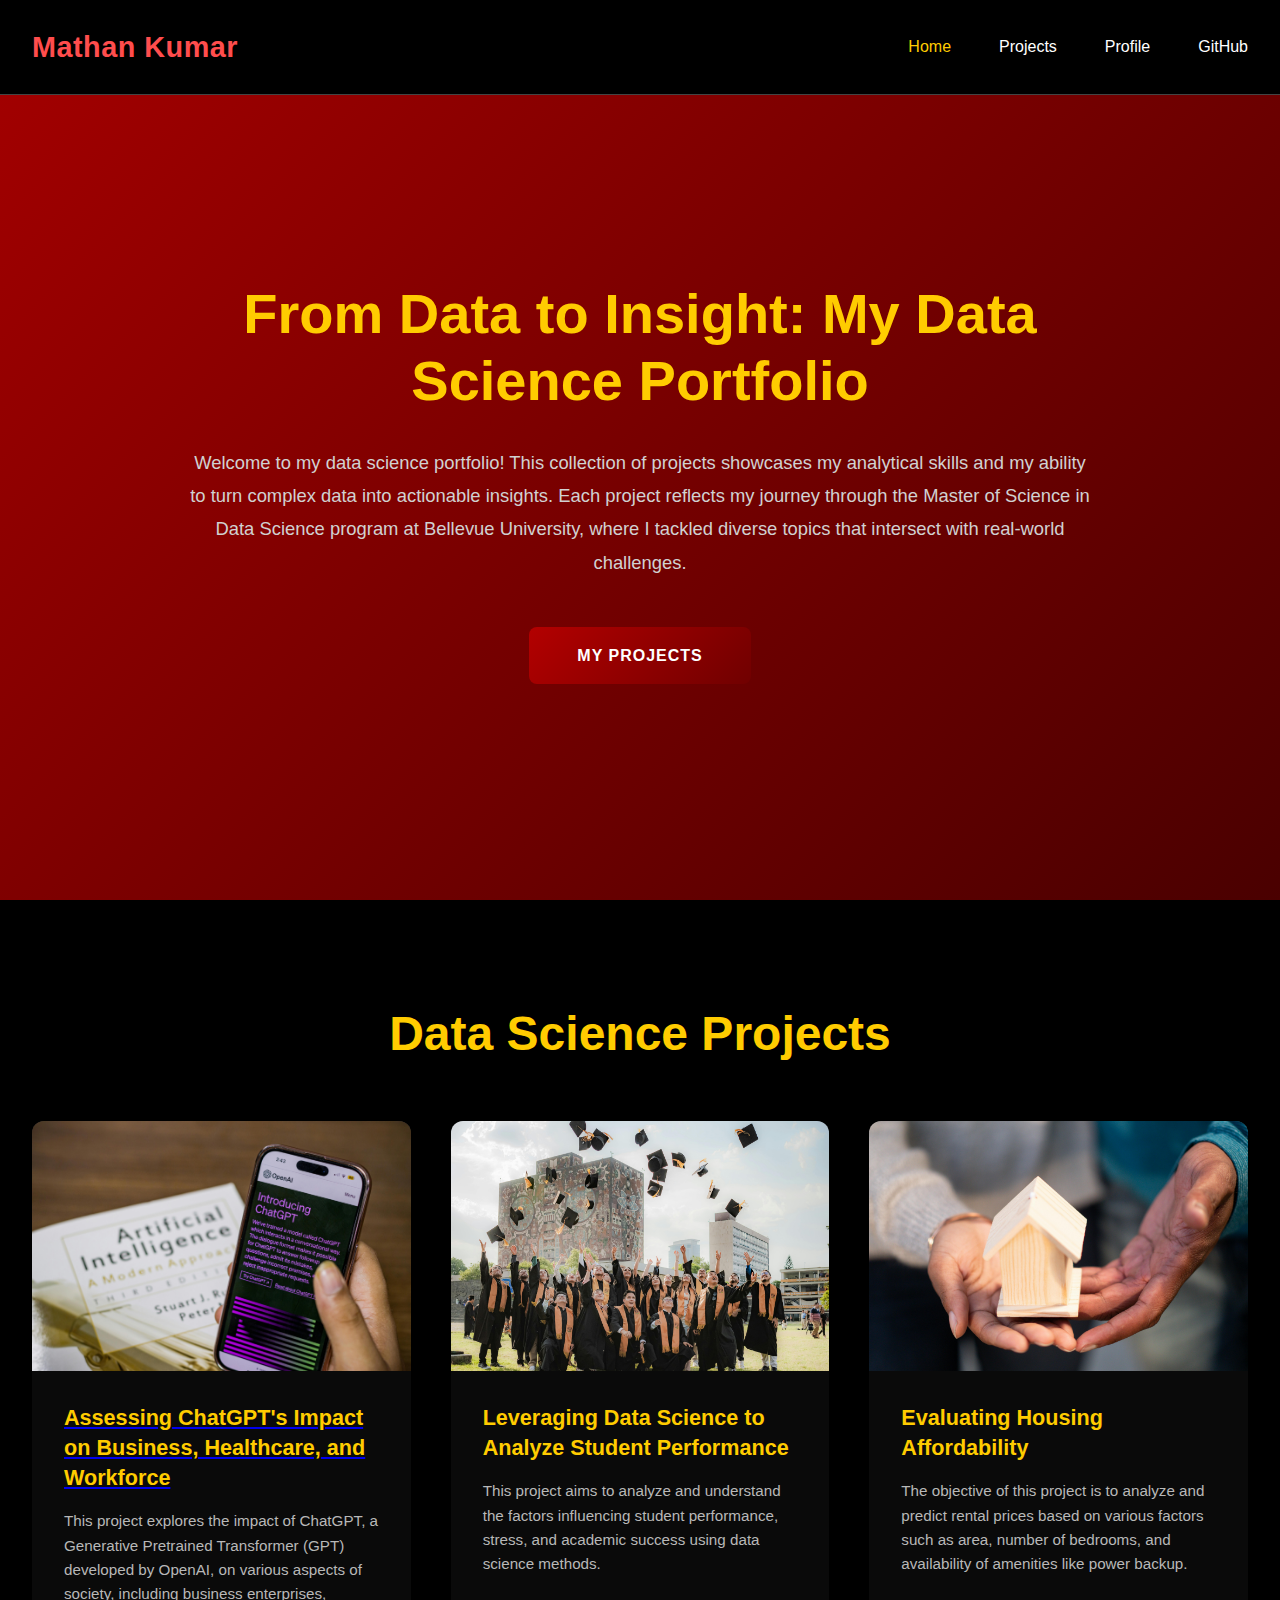
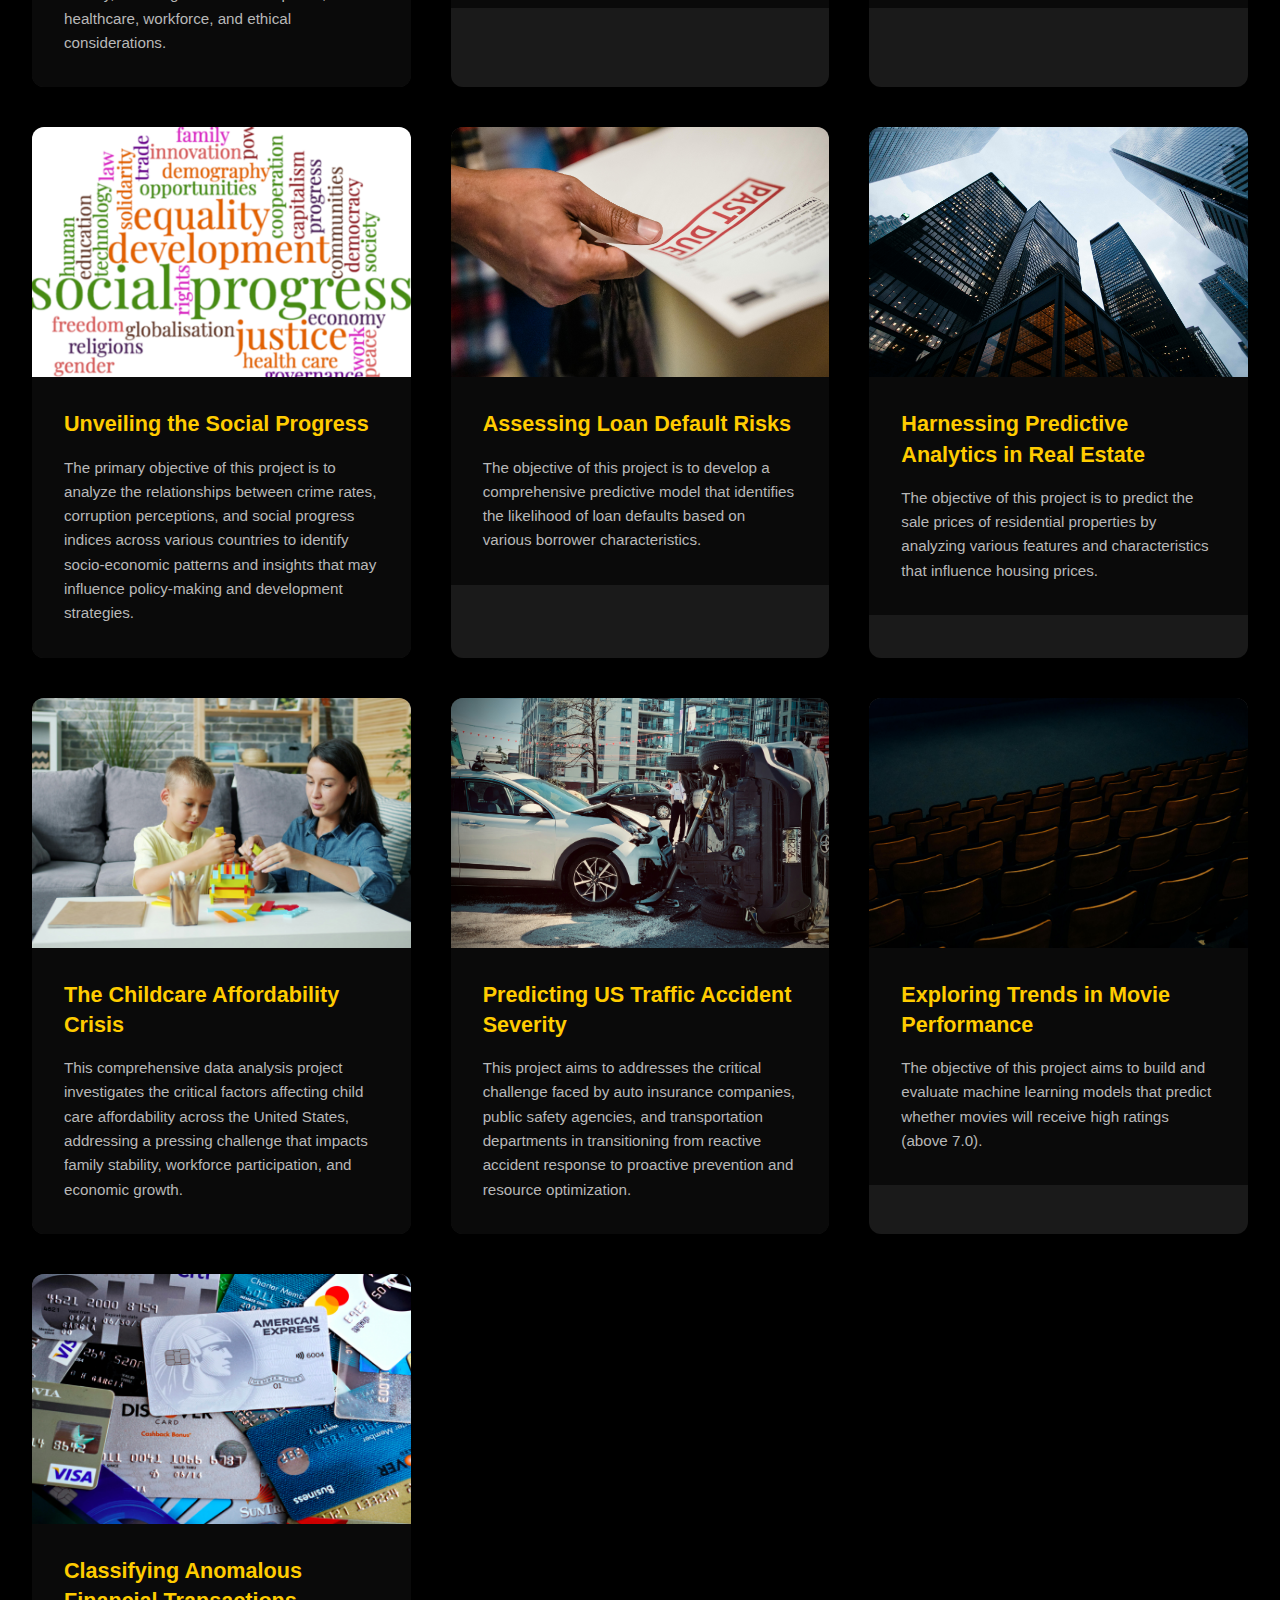
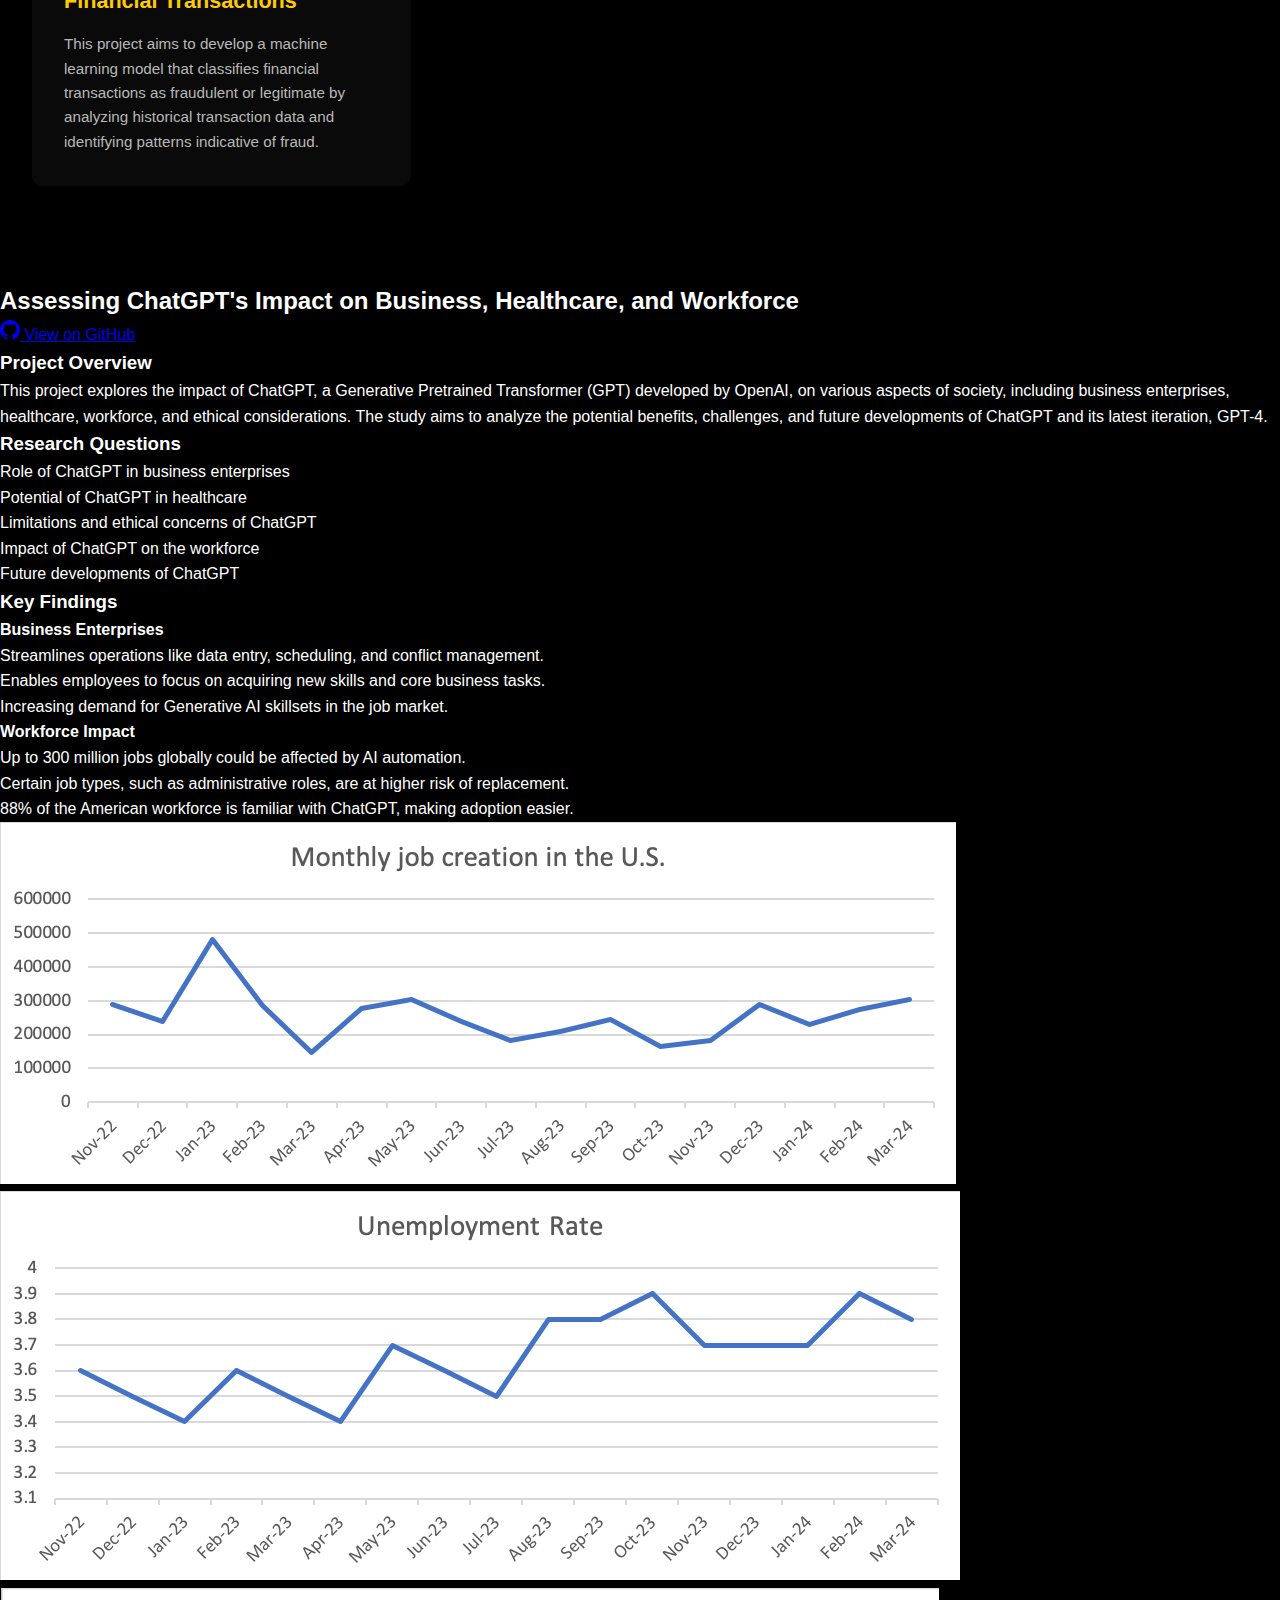
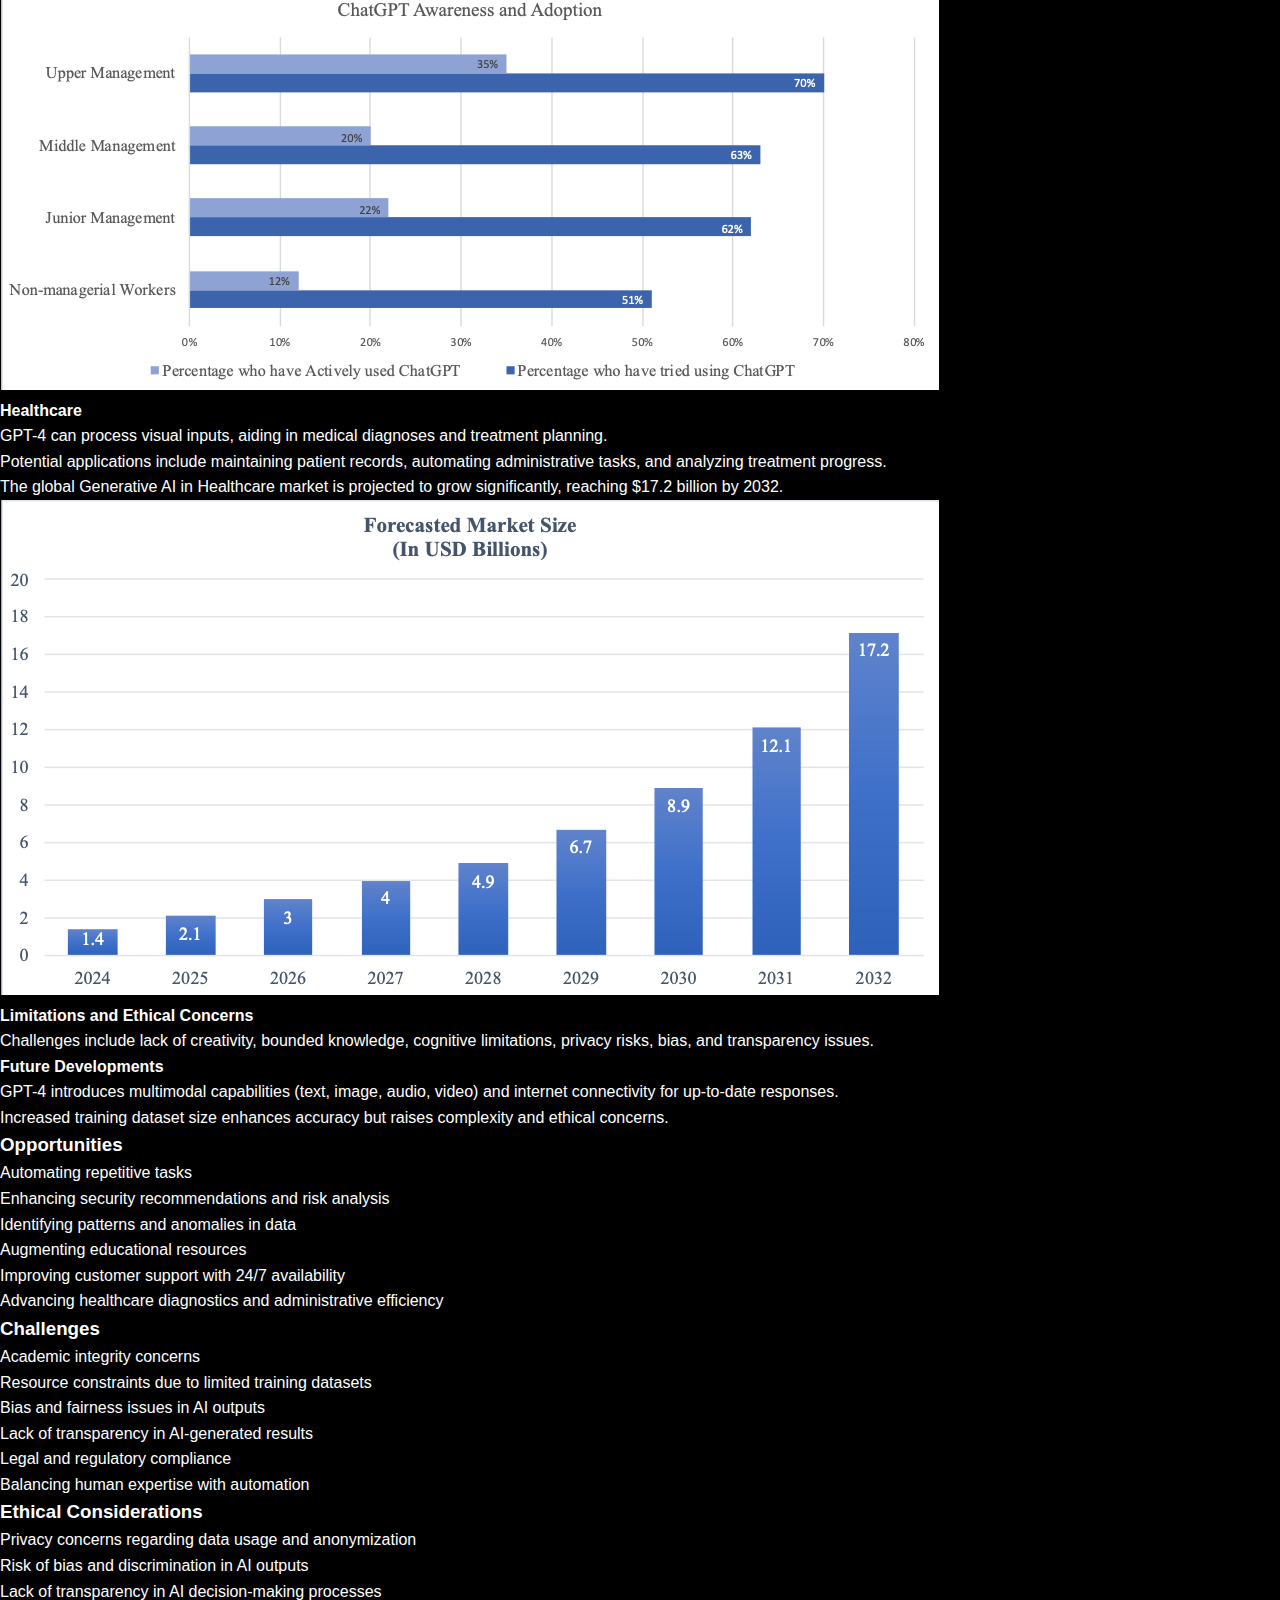
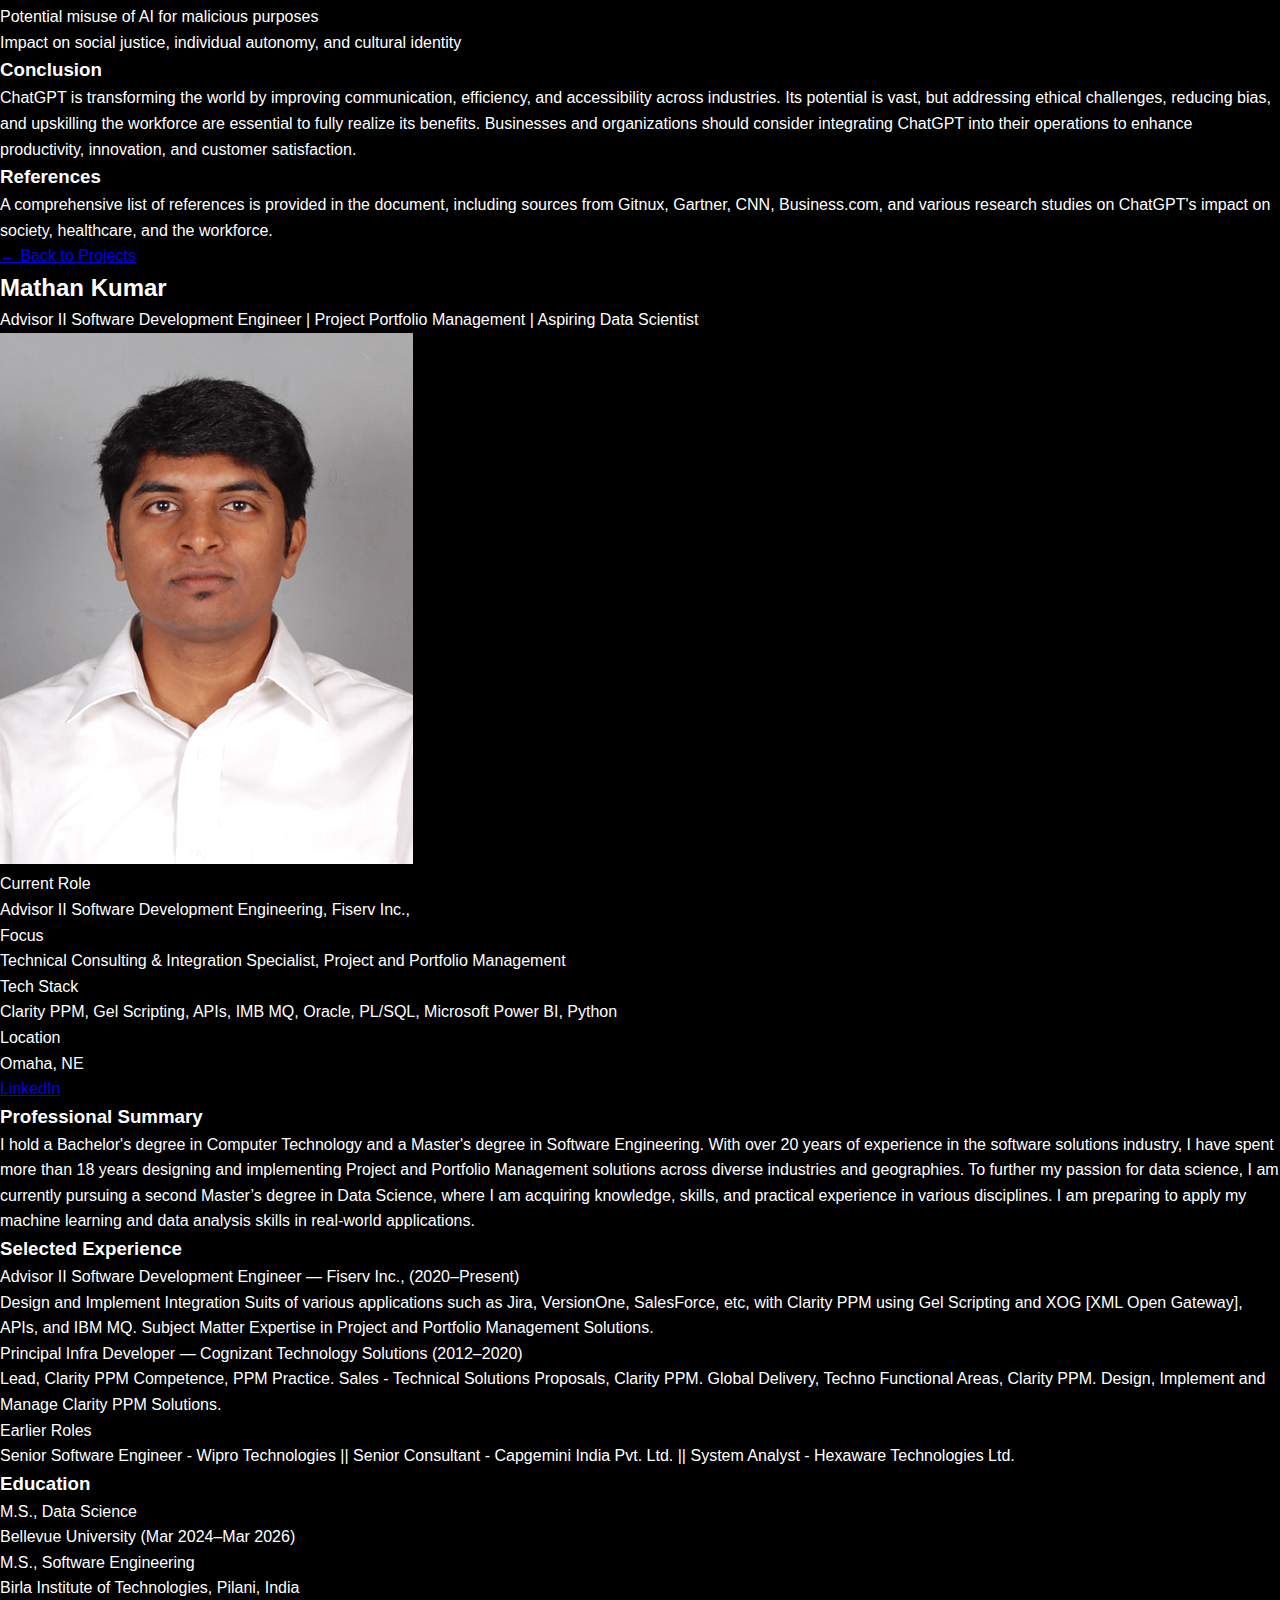
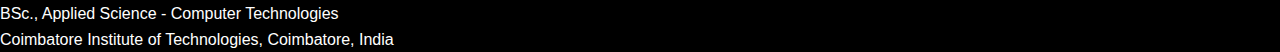
<file: index.html>
<!DOCTYPE html>
<html lang="en">
<head>
    <meta charset="UTF-8">
    <meta name="viewport" content="width=device-width, initial-scale=1.0">
    <title>My Data Science Portfolio</title>
    <link rel="stylesheet" href="styles1.css">
</head>
<body>
    <!-- Navigation -->
    <nav class="navbar">
        <div class="nav-container">
            <div class="logo">Mathan Kumar</div>
            <ul class="nav-menu">
                <li><a href="#home" class="nav-link active">Home</a></li>
                <li><a href="#projects" class="nav-link">Projects</a></li>
                <li><a href="#profile" class="nav-link">Profile</a></li>
                <li><a href="https://github.com/mathankumartk/mathankumartk.github.io" class="nav-link" target="_blank" rel="noopener noreferrer">GitHub</a></li>          
            </ul>
        </div>
    </nav>

    <!-- Hero Section -->
    <section id="home" class="hero">
        <div class="hero-content">
            <h1 class="hero-title">From Data to Insight: My Data Science Portfolio</h1>
            <p class="hero-text">
                Welcome to my data science portfolio! This collection of projects showcases my analytical skills and my ability 
                to turn complex data into actionable insights. Each project reflects my journey through the Master of Science 
                in Data Science program at Bellevue University, where I tackled diverse topics that intersect with real-world 
                challenges.
            </p>
            <a href="#projects" class="cta-button">MY PROJECTS</a>
        </div>
    </section>

    <!-- Projects Section -->
    <section id="projects" class="projects">
        <div class="projects-container">
            <h2 class="projects-title">Data Science Projects</h2>
            
            <div class="projects-grid">
                <!-- Project 1 -->
                <div class="project-card">
                    <div class="project-image">
                        <img src="chatgpt_impact.jpg" alt="Impact of ChatGPT">
                    </div>
                    <div class="project-content">
                        <a href="#project_1" class="project-title-link">
                            <h3 class="project-title">Assessing ChatGPT's Impact on Business, Healthcare, and Workforce</h3>
                        </a>
                        <p class="project-description">This project explores the impact of ChatGPT, a Generative Pretrained Transformer (GPT) developed by OpenAI, 
                            on various aspects of society, including business enterprises, healthcare, workforce, and ethical considerations.</p>
                    </div>
                </div>

                <!-- Project 2 -->
                <div class="project-card">
                    <div class="project-image">
                        <img src="student_performance.jpg" alt="Analyze Student Performance">
                    </div>
                    <div class="project-content">
                        <h3 class="project-title">Leveraging Data Science to Analyze Student Performance</h3>
                        <p class="project-description">This project aims to analyze and understand the factors influencing student performance, stress, 
                            and academic success using data science methods.</p>
                    </div>
                </div>

                <!-- Project 3 -->
                <div class="project-card">
                    <div class="project-image">
                        <img src="housing_availability.jpg" alt="Evaluating Housing Affordability">
                    </div>
                    <div class="project-content">
                        <h3 class="project-title">Evaluating Housing Affordability</h3>
                        <p class="project-description">The objective of this project is to analyze and predict rental prices based on various factors such as area, 
                            number of bedrooms, and availability of amenities like power backup.</p>
                    </div>
                </div>
                <!-- Project 4 -->
                <div class="project-card">
                    <div class="project-image">
                        <img src="social_progress.jpg" alt="Unveiling the Social Progress">
                    </div>
                    <div class="project-content">
                        <h3 class="project-title">Unveiling the Social Progress</h3>
                        <p class="project-description">The primary objective of this project is to analyze the relationships between crime rates, corruption perceptions, 
                            and social progress indices across various countries to identify socio-economic patterns and insights that may 
                            influence policy-making and development strategies.
                        </p>
                    </div>
                </div>
                <!-- Project 5 -->
                <div class="project-card">
                    <div class="project-image">
                        <img src="loan_default.jpg" alt="Assessing Loan Default Risks">
                    </div>
                    <div class="project-content">
                        <h3 class="project-title">Assessing Loan Default Risks</h3>
                        <p class="project-description">The objective of this project is to develop a comprehensive predictive model that identifies the likelihood of 
                            loan defaults based on various borrower characteristics.</p>
                    </div>
                </div>
                <!-- Project 6 -->
                <div class="project-card">
                    <div class="project-image">
                        <img src="real_estate_affordability.jpg" alt="Harnessing Predictive Analytics in Real Estate">
                    </div>
                    <div class="project-content">
                        <h3 class="project-title">Harnessing Predictive Analytics in Real Estate</h3>
                        <p class="project-description">The objective of this project is to predict the sale prices of residential properties by analyzing various 
                            features and characteristics that influence housing prices.
                        </p>
                    </div>
                </div>
                <!-- Project 7 -->
                <div class="project-card">
                    <div class="project-image">
                        <img src="childcare_affordability.jpg" alt="The Childcare Affordability Crisis">
                    </div>
                    <div class="project-content">
                        <h3 class="project-title">The Childcare Affordability Crisis</h3>
                        <p class="project-description">This comprehensive data analysis project investigates the critical factors affecting child care affordability 
                            across the United States, addressing a pressing challenge that impacts family stability, workforce participation, 
                            and economic growth.
                        </p>
                    </div>
                </div>
                <!-- Project 8 -->
                <div class="project-card">
                    <div class="project-image">
                        <img src="accident_severity.jpg" alt="Predicting US Traffic Accident Severity">
                    </div>
                    <div class="project-content">
                        <h3 class="project-title">Predicting US Traffic Accident Severity</h3>
                        <p class="project-description">This project aims to addresses the critical challenge faced by auto insurance companies, public safety agencies, 
                            and transportation departments in transitioning from reactive accident response to proactive prevention and resource optimization.
                        </p>
                    </div>
                </div>
                <!-- Project 9 -->
                <div class="project-card">
                    <div class="project-image">
                        <img src="movie_performance.jpg" alt="Exploring Trends in Movie Performance">
                    </div>
                    <div class="project-content">
                        <h3 class="project-title">Exploring Trends in Movie Performance</h3>
                        <p class="project-description">The objective of this project aims to build and evaluate machine learning models
                             that predict whether movies will receive high ratings (above 7.0).</p>
                    </div>
                </div>
                <!-- Project 10 -->
                <div class="project-card">
                    <div class="project-image">
                        <img src="finance_fraud.jpg" alt="Classifying Anomalous Financial Transactions">
                    </div>
                    <div class="project-content">
                        <h3 class="project-title">Classifying Anomalous Financial Transactions</h3>
                        <p class="project-description">This project aims to develop a machine learning model that classifies financial transactions as 
                            fraudulent or legitimate by analyzing historical transaction data and identifying patterns indicative of fraud.
                        </p>
                    </div>
                </div>
            </div>
        </div>
    </section>

    <!-- Project #1 Detail Section -->
    <section id="project_1" class="project-detail">
        <div class="project-detail-container">
            <h2 class="project-detail-title">Assessing ChatGPT's Impact on Business, Healthcare, and Workforce</h2>
            
            <div class="project-detail-nav">
                <a href="https://github.com/mathankumartk/mathankumartk.github.io/tree/main/1.%20Assessing%20ChatGPT's%20Impact%20on%20Business%2C%20Healthcare%2C%20and%20Workforce" class="github-button" target="_blank" rel="noopener noreferrer">
                    <svg class="github-icon" height="20" width="20" viewBox="0 0 16 16" fill="currentColor">
                        <path d="M8 0C3.58 0 0 3.58 0 8c0 3.54 2.29 6.53 5.47 7.59.4.07.55-.17.55-.38 0-.19-.01-.82-.01-1.49-2.01.37-2.53-.49-2.69-.94-.09-.23-.48-.94-.82-1.13-.28-.15-.68-.52-.01-.53.63-.01 1.08.58 1.23.82.72 1.21 1.87.87 2.33.66.07-.52.28-.87.51-1.07-1.78-.2-3.64-.89-3.64-3.95 0-.87.31-1.59.82-2.15-.08-.2-.36-1.02.08-2.12 0 0 .67-.21 2.2.82.64-.18 1.32-.27 2-.27.68 0 1.36.09 2 .27 1.53-1.04 2.2-.82 2.2-.82.44 1.1.16 1.92.08 2.12.51.56.82 1.27.82 2.15 0 3.07-1.87 3.75-3.65 3.95.29.25.54.73.54 1.48 0 1.07-.01 1.93-.01 2.2 0 .21.15.46.55.38A8.013 8.013 0 0016 8c0-4.42-3.58-8-8-8z"/>
                    </svg>
                    View on GitHub
                </a>
            </div>

            <div class="project-section">
                <h3 class="section-heading">Project Overview</h3>
                <p class="section-content">
                    This project explores the impact of ChatGPT, a Generative Pretrained Transformer (GPT) developed by OpenAI, 
                    on various aspects of society, including business enterprises, healthcare, workforce, and ethical considerations. 
                    The study aims to analyze the potential benefits, challenges, and future developments of ChatGPT and its latest 
                    iteration, GPT-4.
                </p>
            </div>

            <div class="project-section">
                <h3 class="section-heading">Research Questions</h3>
                <ol class="research-list">
                    <li>Role of ChatGPT in business enterprises</li>
                    <li>Potential of ChatGPT in healthcare</li>
                    <li>Limitations and ethical concerns of ChatGPT</li>
                    <li>Impact of ChatGPT on the workforce</li>
                    <li>Future developments of ChatGPT</li>
                </ol>
            </div>

            <div class="project-section">
                <h3 class="section-heading">Key Findings</h3>
                
                <div class="findings-subsection">
                    <h4 class="subsection-title">Business Enterprises</h4>
                    <ul class="findings-list">
                        <li>Streamlines operations like data entry, scheduling, and conflict management.</li>
                        <li>Enables employees to focus on acquiring new skills and core business tasks.</li>
                        <li>Increasing demand for Generative AI skillsets in the job market.</li>
                    </ul>
                </div>

                <div class="findings-subsection">
                    <h4 class="subsection-title">Workforce Impact</h4>
                    <ul class="findings-list">
                        <li>Up to 300 million jobs globally could be affected by AI automation.</li>
                        <li>Certain job types, such as administrative roles, are at higher risk of replacement.</li>
                        <li>88% of the American workforce is familiar with ChatGPT, making adoption easier.</li>
                    </ul>
                </div>

                <!-- Charts for Workforce Impact -->
                <div class="chart-container">
                    <img src="Z_1_Chart1.png" alt="Workforce Impact Chart 1" class="chart-image">
                </div>
                <div class="chart-container">
                    <img src="Z_1_Chart2.png" alt="Workforce Impact Chart 2" class="chart-image">
                </div>
                <div class="chart-container">
                    <img src="Z_1_Chart3.png" alt="Workforce Impact Chart 3" class="chart-image">
                </div>

                <div class="findings-subsection">
                    <h4 class="subsection-title">Healthcare</h4>
                    <ul class="findings-list">
                        <li>GPT-4 can process visual inputs, aiding in medical diagnoses and treatment planning.</li>
                        <li>Potential applications include maintaining patient records, automating administrative tasks, and analyzing treatment progress.</li>
                        <li>The global Generative AI in Healthcare market is projected to grow significantly, reaching $17.2 billion by 2032.</li>
                    </ul>
                </div>

                <!-- Chart for Healthcare -->
                <div class="chart-container">
                    <img src="Z_1_Chart4.png" alt="Healthcare Impact Chart" class="chart-image">
                </div>

                <div class="findings-subsection">
                    <h4 class="subsection-title">Limitations and Ethical Concerns</h4>
                    <p class="findings-content">
                        Challenges include lack of creativity, bounded knowledge, cognitive limitations, privacy risks, bias, and transparency issues.
                    </p>
                </div>

                <div class="findings-subsection">
                    <h4 class="subsection-title">Future Developments</h4>
                    <ul class="findings-list">
                        <li>GPT-4 introduces multimodal capabilities (text, image, audio, video) and internet connectivity for up-to-date responses.</li>
                        <li>Increased training dataset size enhances accuracy but raises complexity and ethical concerns.</li>
                    </ul>
                </div>
            </div>

            <div class="project-section">
                <h3 class="section-heading">Opportunities</h3>
                <ul class="opportunities-list">
                    <li>Automating repetitive tasks</li>
                    <li>Enhancing security recommendations and risk analysis</li>
                    <li>Identifying patterns and anomalies in data</li>
                    <li>Augmenting educational resources</li>
                    <li>Improving customer support with 24/7 availability</li>
                    <li>Advancing healthcare diagnostics and administrative efficiency</li>
                </ul>
            </div>

            <div class="project-section">
                <h3 class="section-heading">Challenges</h3>
                <ul class="challenges-list">
                    <li>Academic integrity concerns</li>
                    <li>Resource constraints due to limited training datasets</li>
                    <li>Bias and fairness issues in AI outputs</li>
                    <li>Lack of transparency in AI-generated results</li>
                    <li>Legal and regulatory compliance</li>
                    <li>Balancing human expertise with automation</li>
                </ul>
            </div>

            <div class="project-section">
                <h3 class="section-heading">Ethical Considerations</h3>
                <ul class="ethics-list">
                    <li>Privacy concerns regarding data usage and anonymization</li>
                    <li>Risk of bias and discrimination in AI outputs</li>
                    <li>Lack of transparency in AI decision-making processes</li>
                    <li>Potential misuse of AI for malicious purposes</li>
                    <li>Impact on social justice, individual autonomy, and cultural identity</li>
                </ul>
            </div>

            <div class="project-section">
                <h3 class="section-heading">Conclusion</h3>
                <p class="section-content">
                    ChatGPT is transforming the world by improving communication, efficiency, and accessibility across industries. 
                    Its potential is vast, but addressing ethical challenges, reducing bias, and upskilling the workforce are essential 
                    to fully realize its benefits. Businesses and organizations should consider integrating ChatGPT into their operations 
                    to enhance productivity, innovation, and customer satisfaction.
                </p>
            </div>

            <div class="project-section">
                <h3 class="section-heading">References</h3>
                <p class="section-content">
                    A comprehensive list of references is provided in the document, including sources from Gitnux, Gartner, CNN, 
                    Business.com, and various research studies on ChatGPT's impact on society, healthcare, and the workforce.
                </p>
            </div>

            <div class="back-to-projects">
                <a href="#projects" class="back-button">← Back to Projects</a>
            </div>
        </div>
    </section>

    <!-- Profile Section -->
    <section id="profile" class="about-section">
        <div class="about-header">
            <h2 class="about-title">Mathan Kumar</h2>
            <p class="about-subtitle">Advisor II Software Development Engineer | Project Portfolio Management | Aspiring Data Scientist</p>
        </div>

        <div class="about-content">
            <!-- Left Column - Profile Card -->
            <div class="profile-card">
                <div class="profile-image-wrapper">
                    <img src="profile_pic.jpg" alt="Profile Photo" class="profile-image">
                </div>

                <div class="profile-info">
                    <p class="profile-role-label">Current Role</p>
                    <p class="profile-role">Advisor II Software Development Engineering, Fiserv Inc.,</p>
                </div>

                <div class="profile-detail">
                    <p class="profile-detail-label">Focus</p>
                    <p class="profile-detail-value">Technical Consulting & Integration Specialist, Project and Portfolio Management</p>
                </div>

                <div class="profile-detail">
                    <p class="profile-detail-label">Tech Stack</p>
                    <p class="profile-detail-value">Clarity PPM, Gel Scripting, APIs, IMB MQ, Oracle, PL/SQL, Microsoft Power BI, Python</p>
                </div>

                <div class="profile-detail">
                    <p class="profile-detail-label">Location</p>
                    <p class="profile-detail-value">Omaha, NE</p>
                </div>

                <a href="https://www.linkedin.com/in/mathankumartk/" class="resume-button" target="_blank" rel="noopener noreferrer">LinkedIn</a>
            </div>

            <!-- Right Column - Content -->
            <div class="profile-content">
                <h3 class="section-title">Professional Summary</h3>
                <p class="section-text">
                    I hold a Bachelor's degree in Computer Technology and a Master's degree in Software Engineering. With over 20 years of experience in the software solutions industry, I have spent more than 18 years designing and implementing Project and Portfolio Management solutions across diverse industries and geographies. To further my passion for data science, I am currently pursuing a second Master’s degree in Data Science, where I am acquiring knowledge, skills, and practical experience in various disciplines. I am preparing to apply my machine learning and data analysis skills in real-world applications.
                </p>

                <h3 class="section-title">Selected Experience</h3>
                
                <div class="experience-item">
                    <div class="experience-title">Advisor II Software Development Engineer — Fiserv Inc., (2020–Present)</div>
                    <div class="experience-company"></div>
                    <p class="experience-description">
                        Design and Implement Integration Suits of various applications such as Jira, VersionOne, SalesForce, etc, with Clarity PPM using Gel Scripting and XOG [XML Open Gateway], APIs, and IBM MQ. Subject Matter Expertise in Project and Portfolio Management Solutions.
                    </p>
                </div>

                <div class="experience-item">
                    <div class="experience-title">Principal Infra Developer — Cognizant Technology Solutions (2012–2020)</div>
                    <div class="experience-company"></div>
                    <p class="experience-description">
                        Lead, Clarity PPM Competence, PPM Practice. Sales - Technical Solutions Proposals, Clarity PPM. Global Delivery, Techno Functional Areas, Clarity PPM. Design, Implement and Manage Clarity PPM Solutions.
                    </p>
                </div>

                <div class="experience-item">
                    <div class="experience-title">Earlier Roles</div>
                    <div class="experience-company"></div>
                    <p class="experience-description">
                        Senior Software Engineer - Wipro Technologies || Senior Consultant - Capgemini India Pvt. Ltd. || System Analyst - Hexaware Technologies Ltd.
                    </p>
                </div>

                <div class="education-section">
                    <h3 class="section-title">Education</h3>
                    
                    <div class="education-item">
                        <div class="education-degree">M.S., Data Science</div>
                        <div class="education-school">Bellevue University (Mar 2024–Mar 2026)</div>
                    </div>

                    <div class="education-item">
                        <div class="education-degree">M.S., Software Engineering</div>
                        <div class="education-school">Birla Institute of Technologies, Pilani, India</div>
                    </div>

                    <div class="education-item">
                        <div class="education-degree">BSc., Applied Science - Computer Technologies</div>
                        <div class="education-school">Coimbatore Institute of Technologies, Coimbatore, India</div>
                    </div>
                </div>
            </div>
        </div>
    </section>
</body>
</html>
</file>
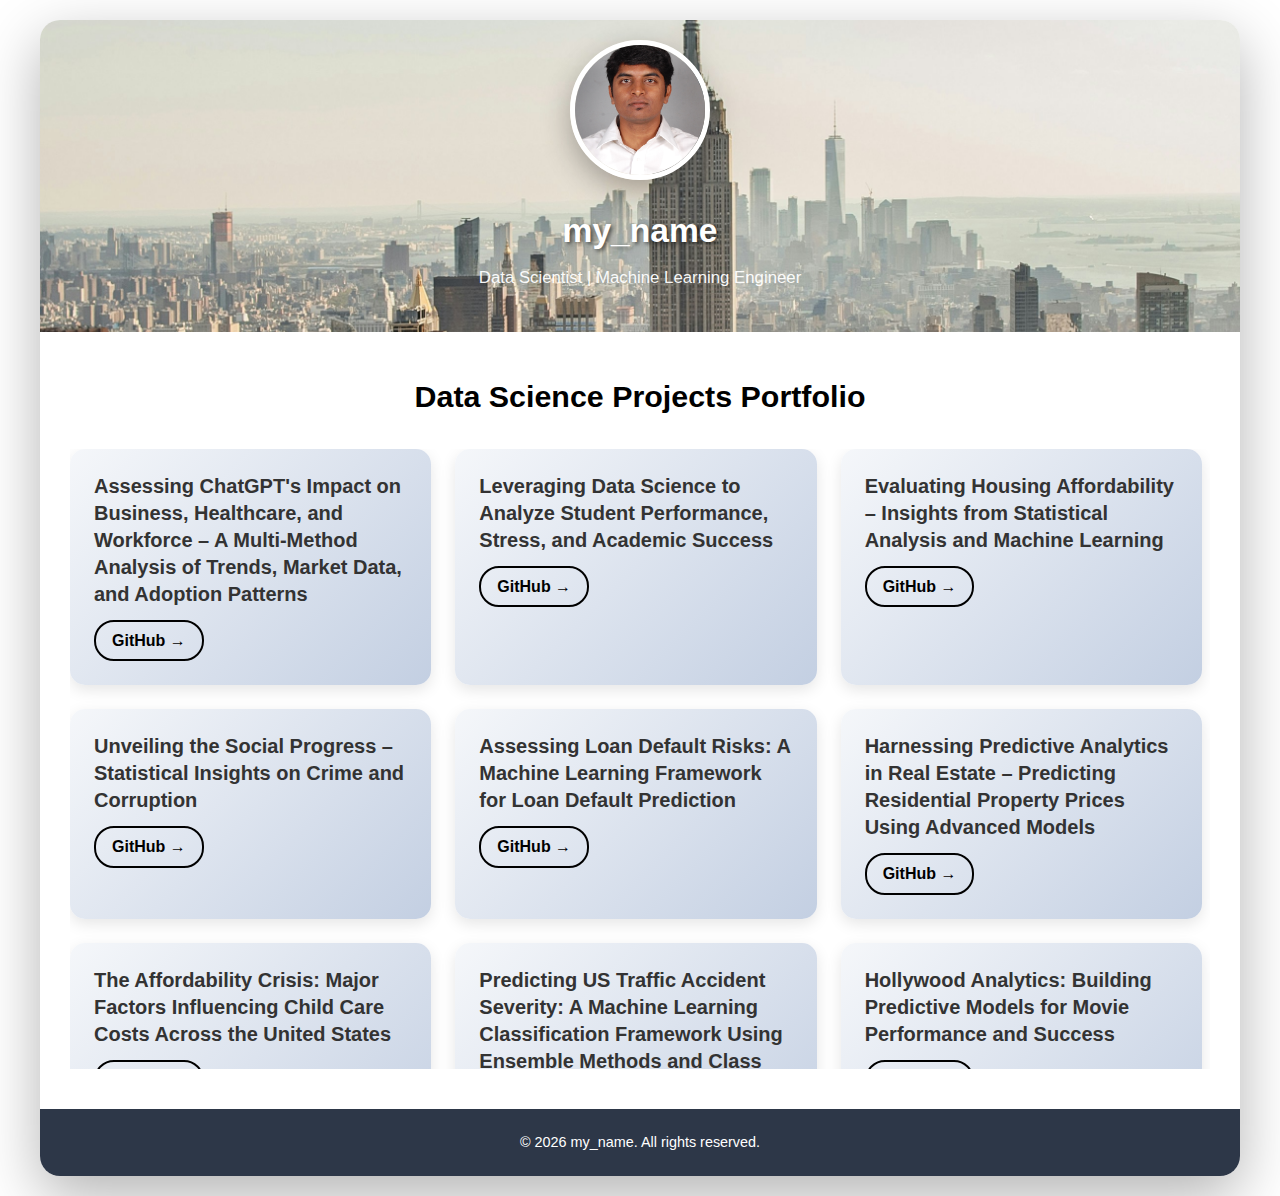
<file: index1.html>
<!DOCTYPE html>
<html lang="en">
<head>
    <meta charset="UTF-8">
    <meta name="viewport" content="width=device-width, initial-scale=1.0">
    <title>Data Science Portfolio</title>
    <link rel="stylesheet" href="styles.css">
</head>
<body>
    <div class="container">
        <section class="hero">
            <img src="profile_pic.jpg" alt="Profile Picture" class="profile-img">
            <h1>my_name</h1>
            <p class="tagline">Data Scientist | Machine Learning Engineer</p>
        </section>

        <section class="projects-section">
            <h2 class="section-title">Data Science Projects Portfolio</h2>
            <div class="projects-grid">
                <div class="project-card">
                    <h3 class="project-title">Assessing ChatGPT's Impact on Business, Healthcare, and Workforce – A Multi-Method Analysis of Trends, Market Data, and Adoption Patterns</h3>
                    <a href="https://github.com/yourusername/project1" target="_blank" class="project-link">GitHub →</a>
                </div>
                <div class="project-card">
                    <h3 class="project-title">Leveraging Data Science to Analyze Student Performance, Stress, and Academic Success</h3>
                    <a href="https://github.com/yourusername/project2" target="_blank" class="project-link">GitHub →</a>
                </div>
                <div class="project-card">
                    <h3 class="project-title">Evaluating Housing Affordability – Insights from Statistical Analysis and Machine Learning</h3>
                    <a href="https://github.com/yourusername/project3" target="_blank" class="project-link">GitHub →</a>
                </div>
                <div class="project-card">
                    <h3 class="project-title">Unveiling the Social Progress – Statistical Insights on Crime and Corruption</h3>
                    <a href="https://github.com/yourusername/project4" target="_blank" class="project-link">GitHub →</a>
                </div>
                <div class="project-card">
                    <h3 class="project-title">Assessing Loan Default Risks: A Machine Learning Framework for Loan Default Prediction</h3>
                    <a href="https://github.com/yourusername/project5" target="_blank" class="project-link">GitHub →</a>
                </div>
                <div class="project-card">
                    <h3 class="project-title">Harnessing Predictive Analytics in Real Estate – Predicting Residential Property Prices Using Advanced Models</h3>
                    <a href="https://github.com/yourusername/project6" target="_blank" class="project-link">GitHub →</a>
                </div>
                <div class="project-card">
                    <h3 class="project-title">The Affordability Crisis: Major Factors Influencing Child Care Costs Across the United States</h3>
                    <a href="https://github.com/yourusername/project7" target="_blank" class="project-link">GitHub →</a>
                </div>
                <div class="project-card">
                    <h3 class="project-title">Predicting US Traffic Accident Severity: A Machine Learning Classification Framework Using Ensemble Methods and Class Balancing Techniques</h3>
                    <a href="https://github.com/yourusername/project8" target="_blank" class="project-link">GitHub →</a>
                </div>
                <div class="project-card">
                    <h3 class="project-title">Hollywood Analytics: Building Predictive Models for Movie Performance and Success</h3>
                    <a href="https://github.com/yourusername/project9" target="_blank" class="project-link">GitHub →</a>
                </div>
                <div class="project-card">
                    <h3 class="project-title">Placeholder Project 10</h3>
                    <a href="https://github.com/yourusername/project10" target="_blank" class="project-link">GitHub →</a>
                </div>
            </div>
        </section>

        <footer class="footer">
            <p>© 2026 my_name. All rights reserved.</p>
        </footer>
    </div>
</body>
</html>
</file>
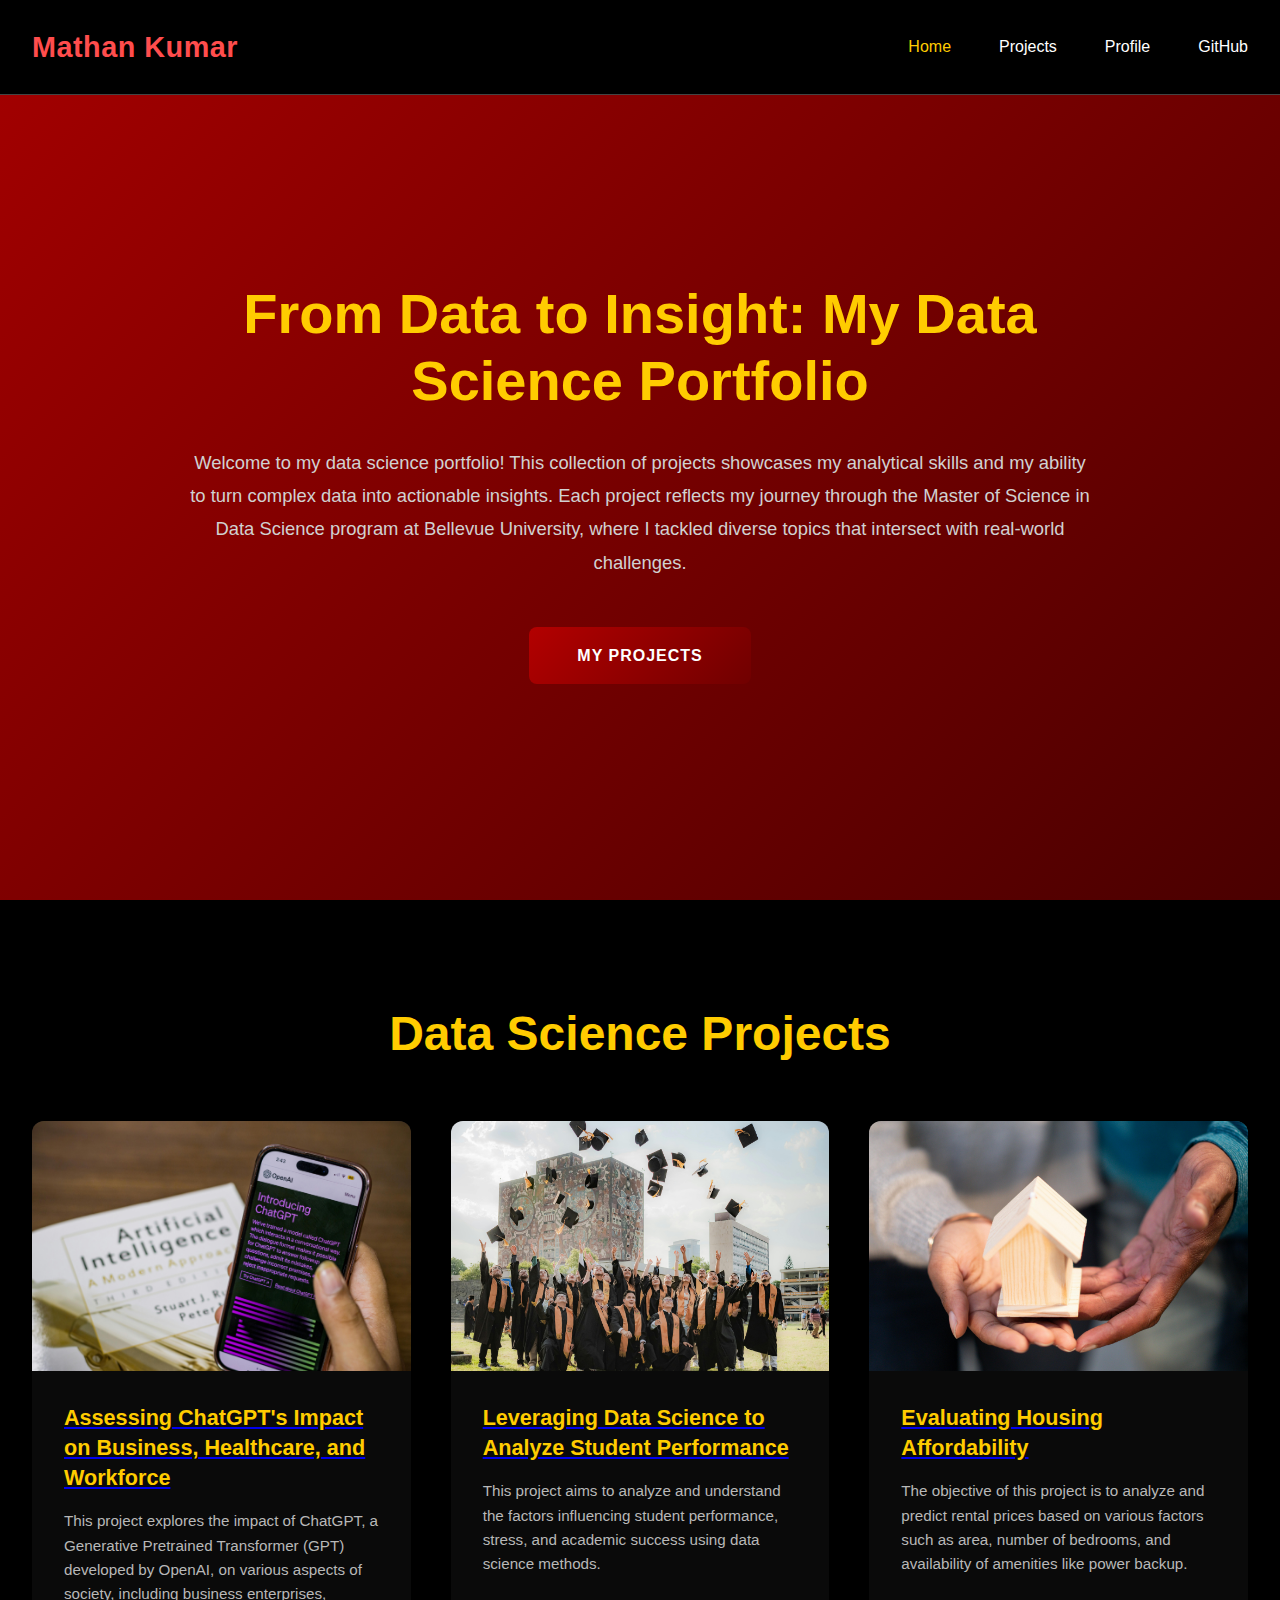
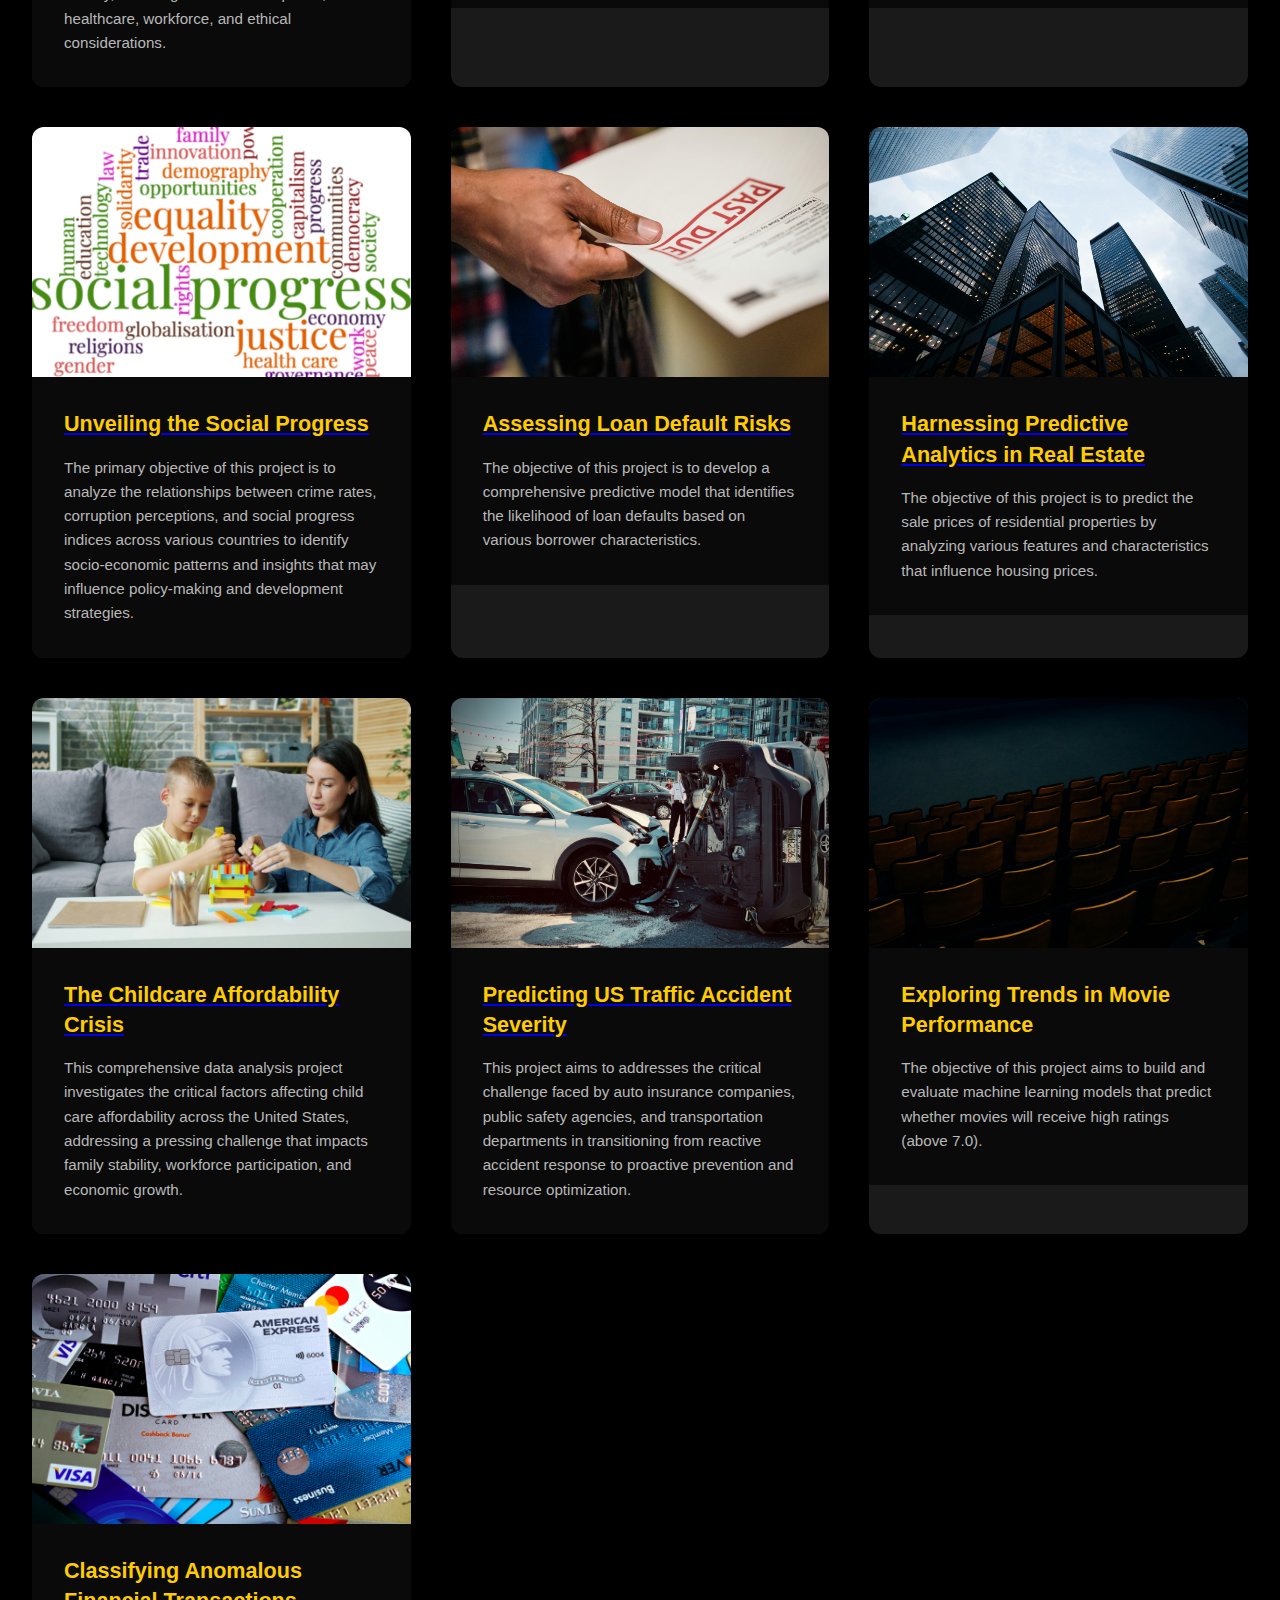
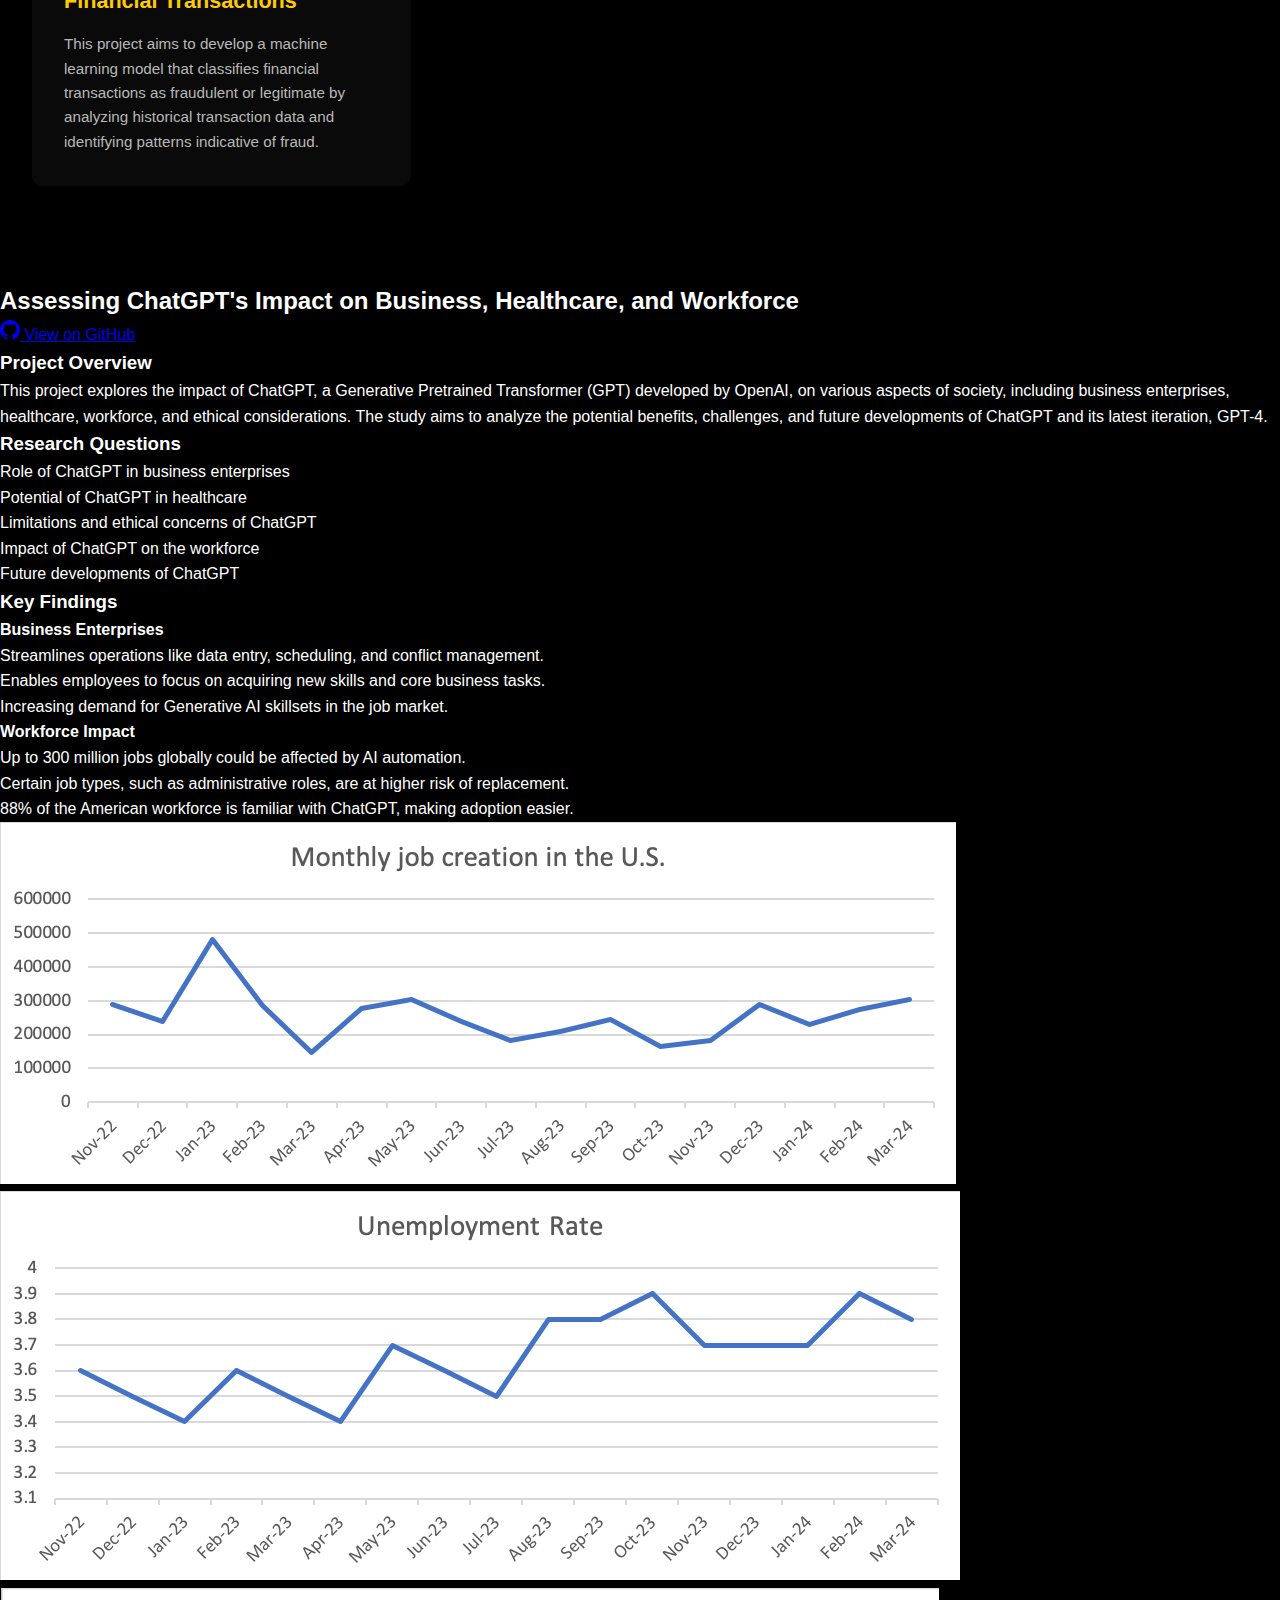
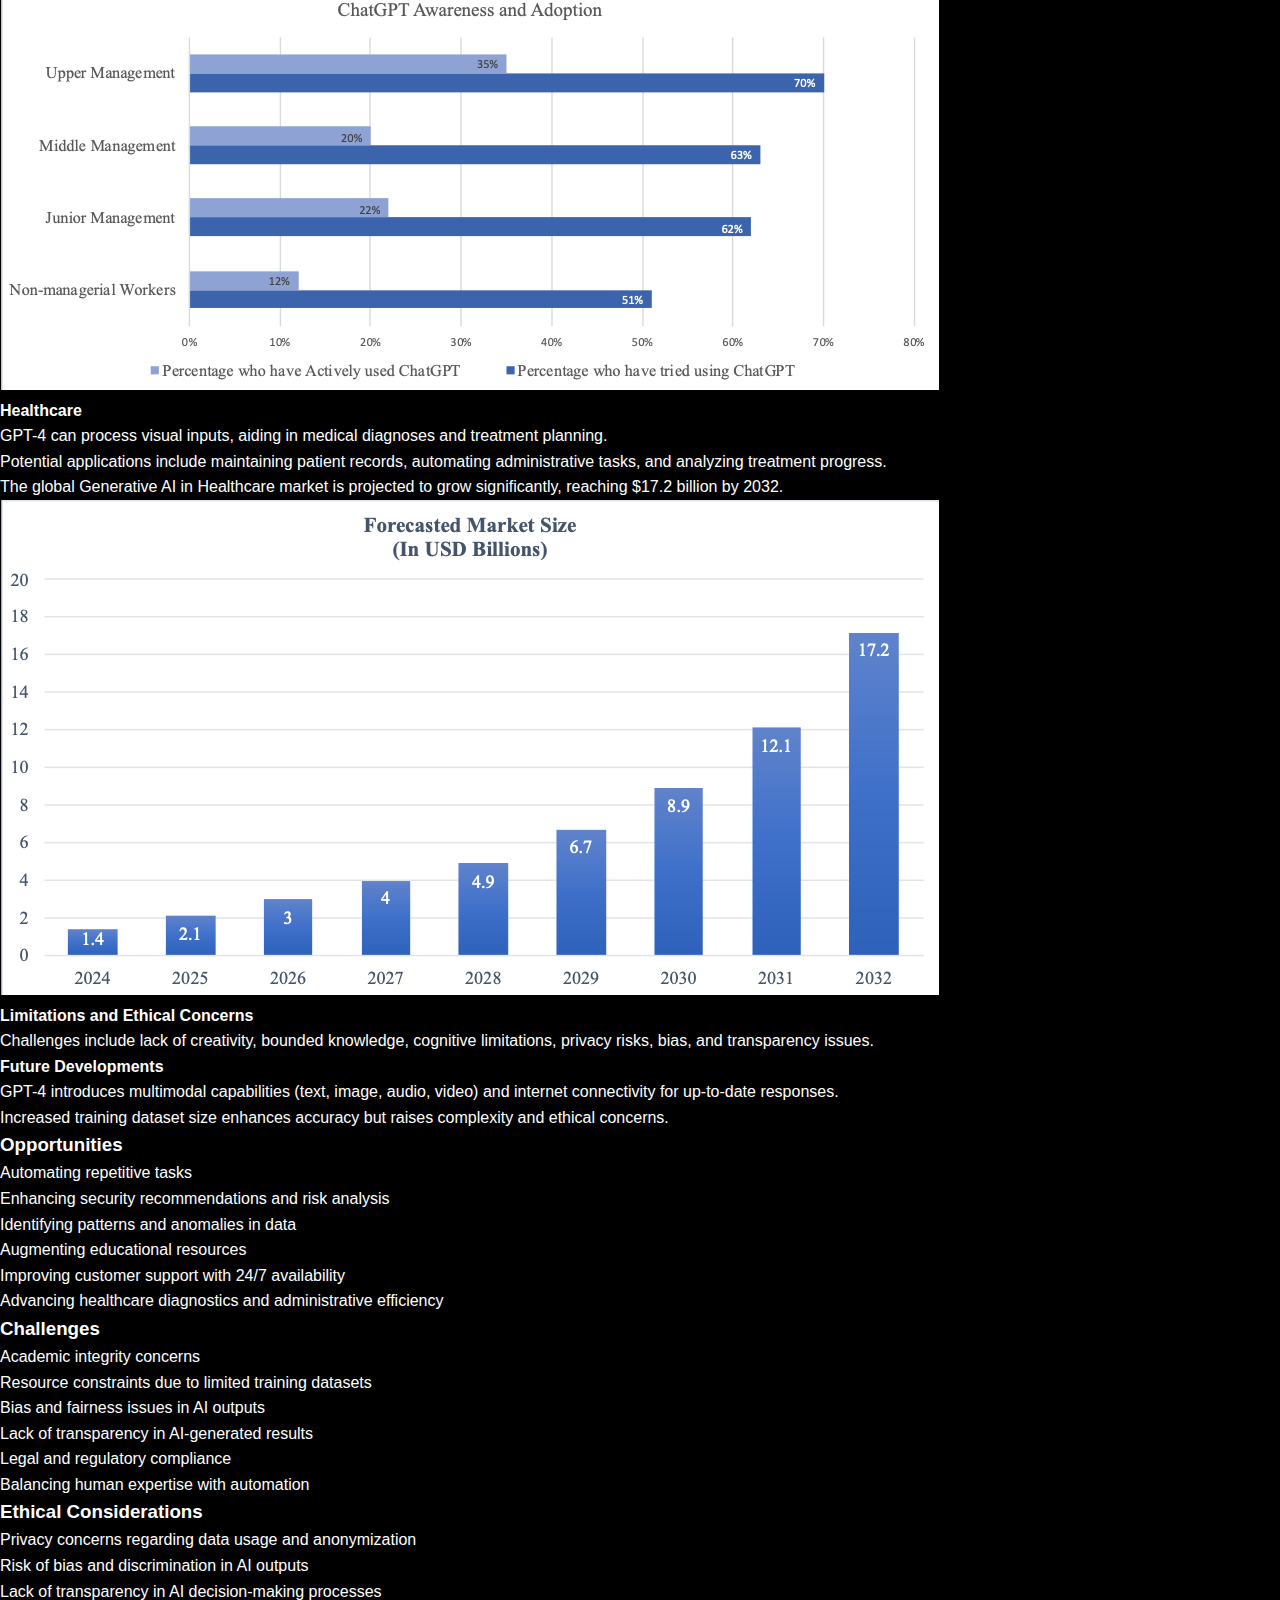
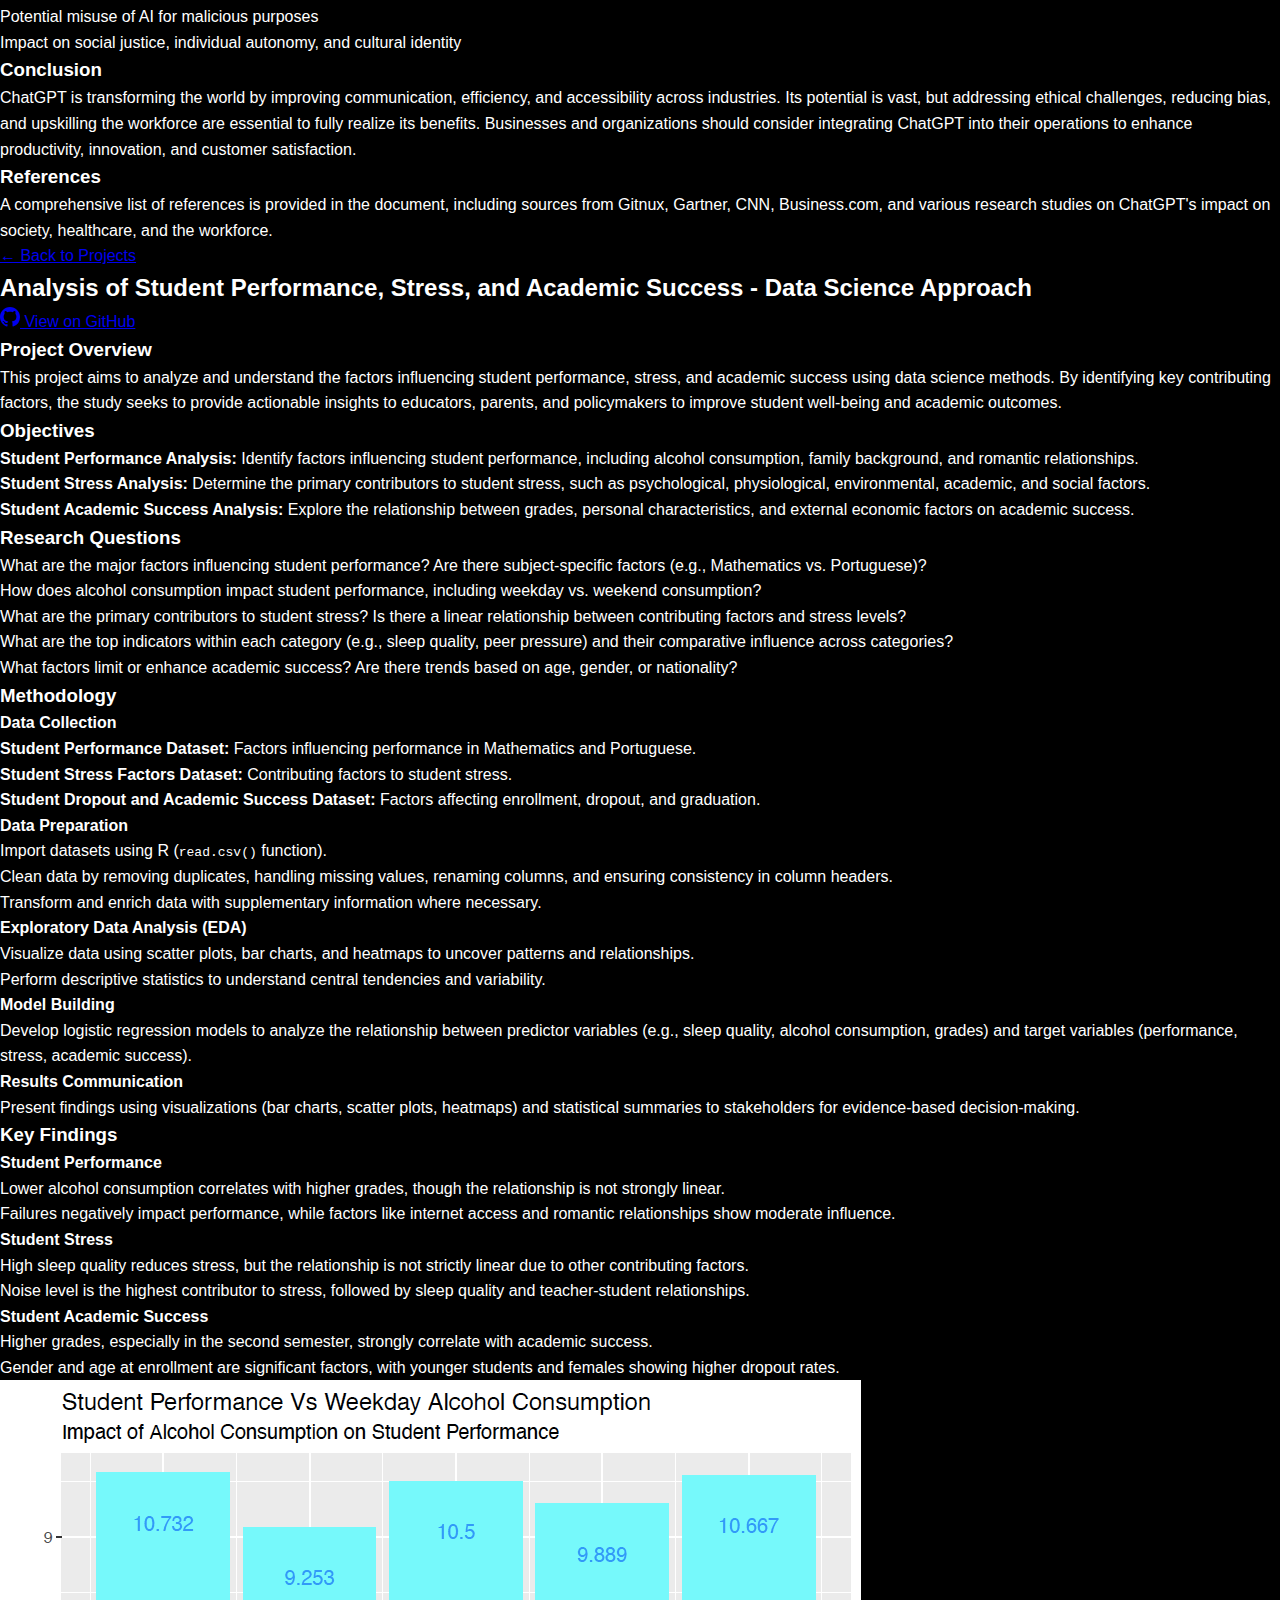
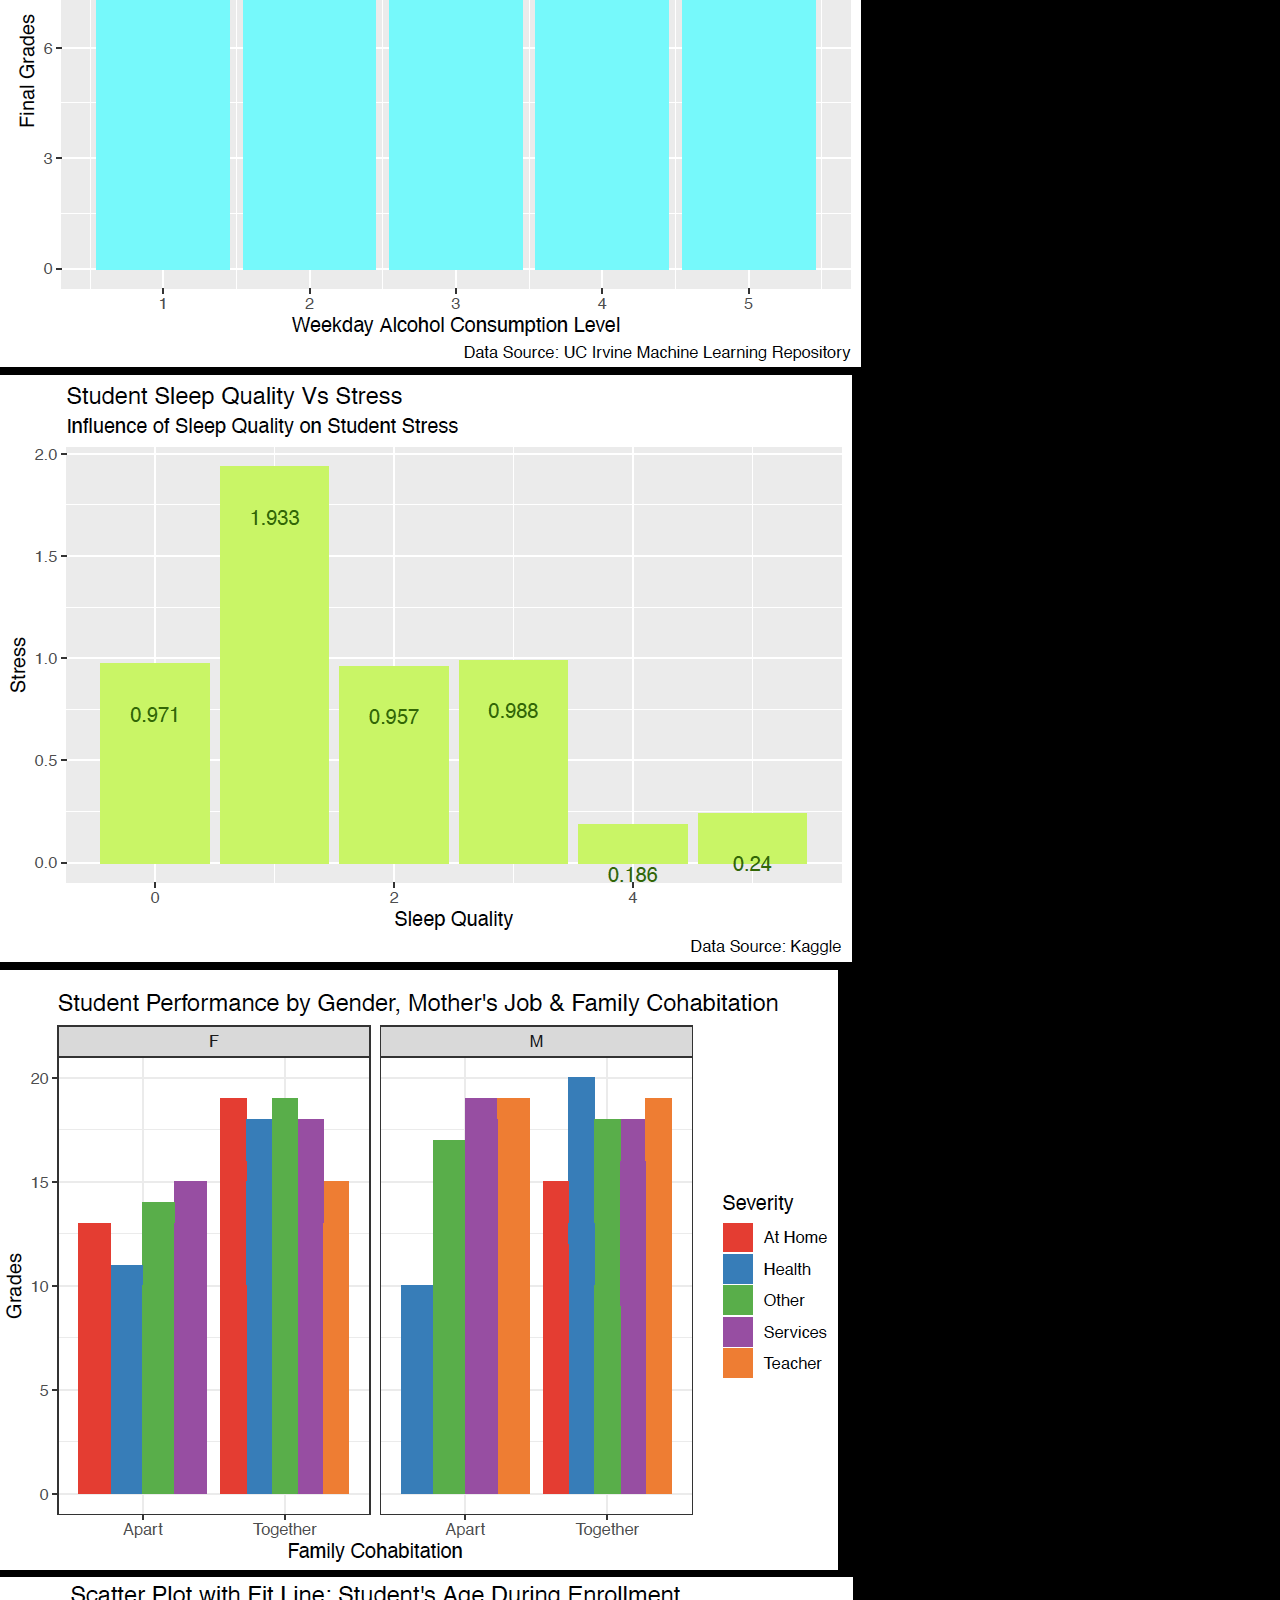
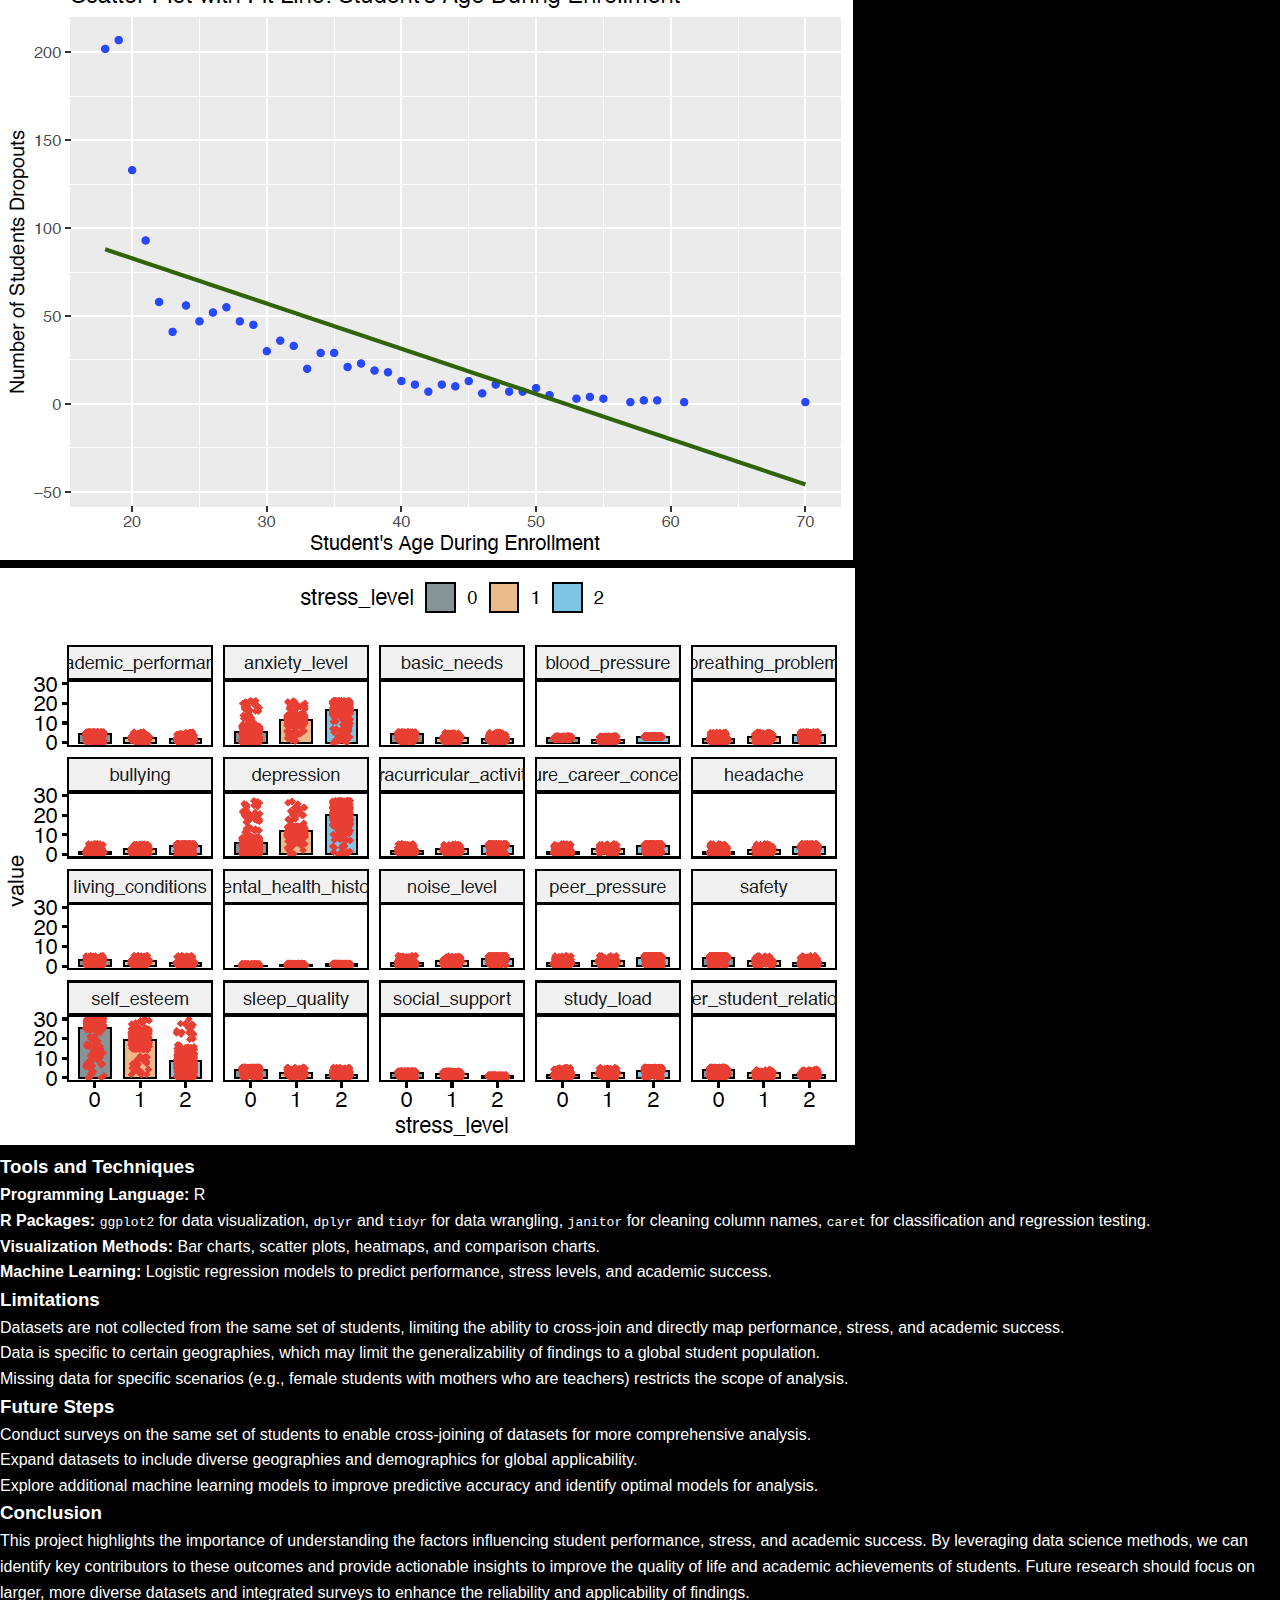
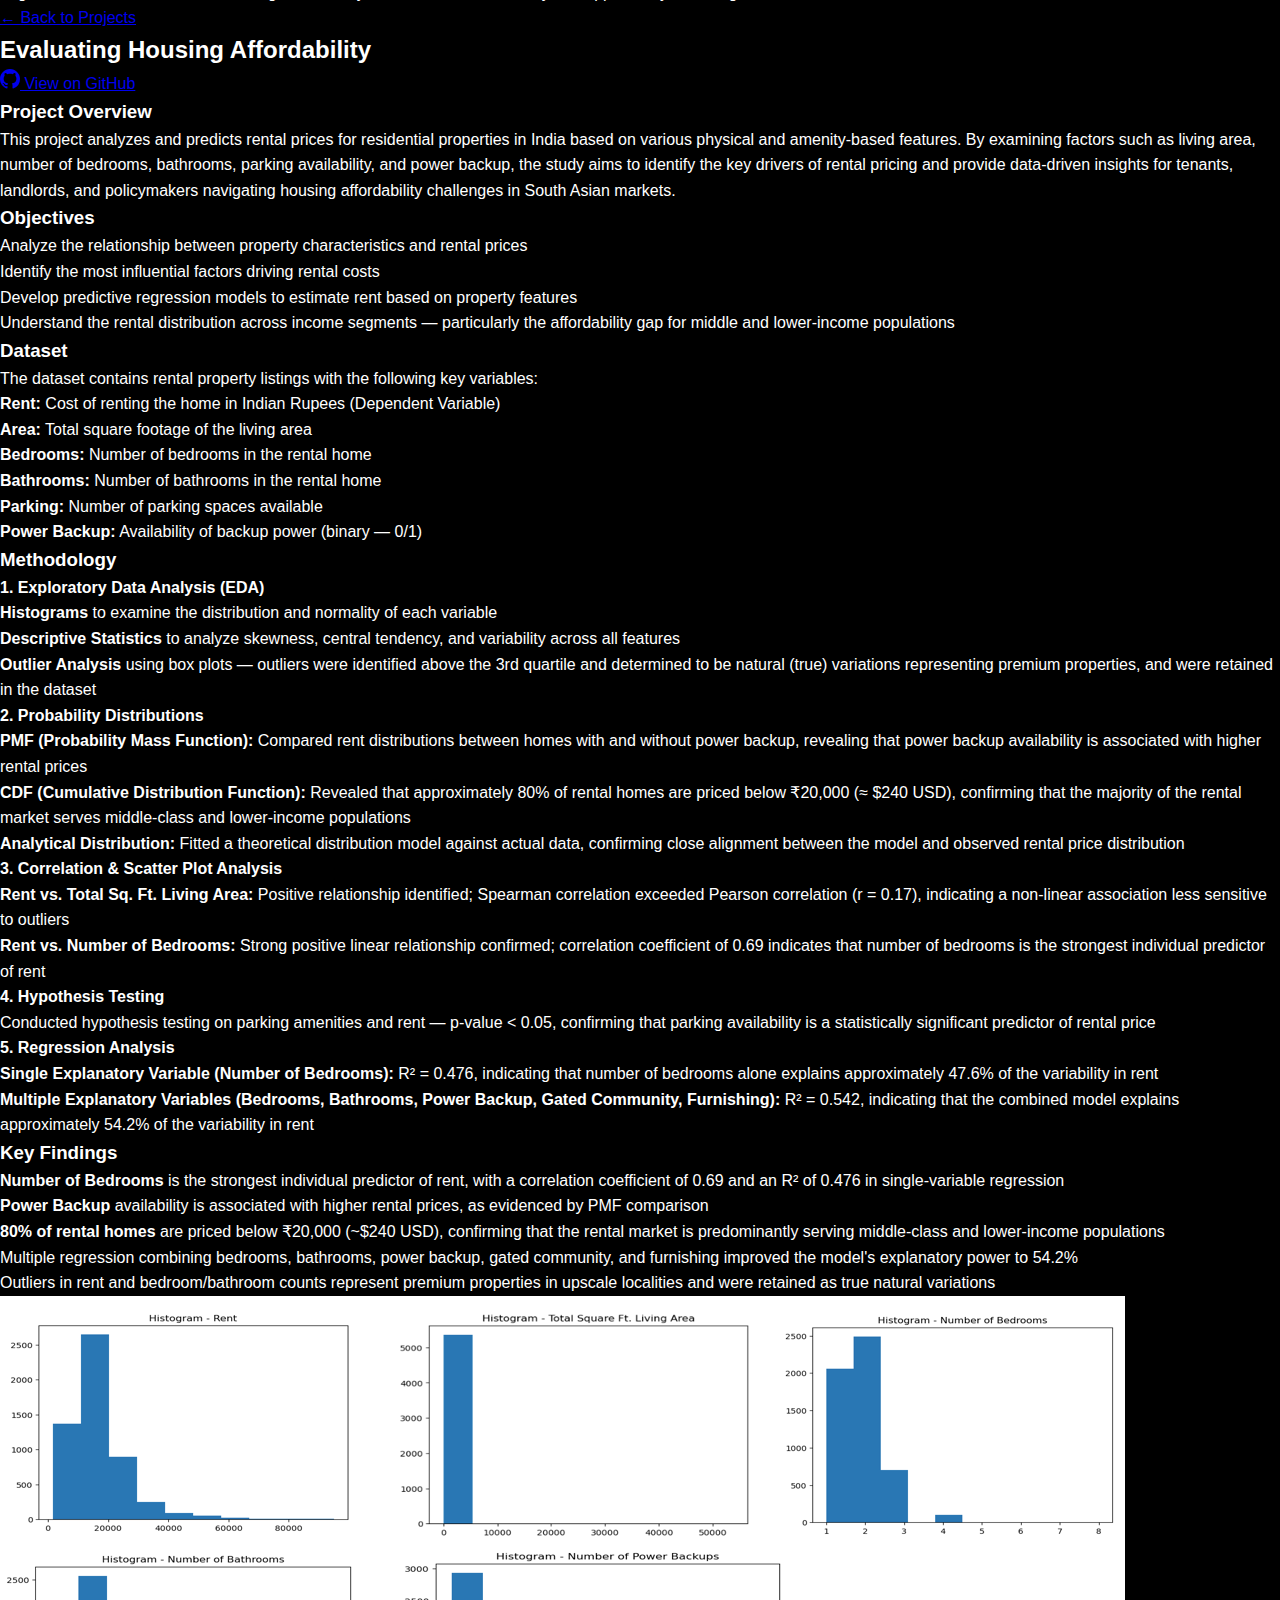
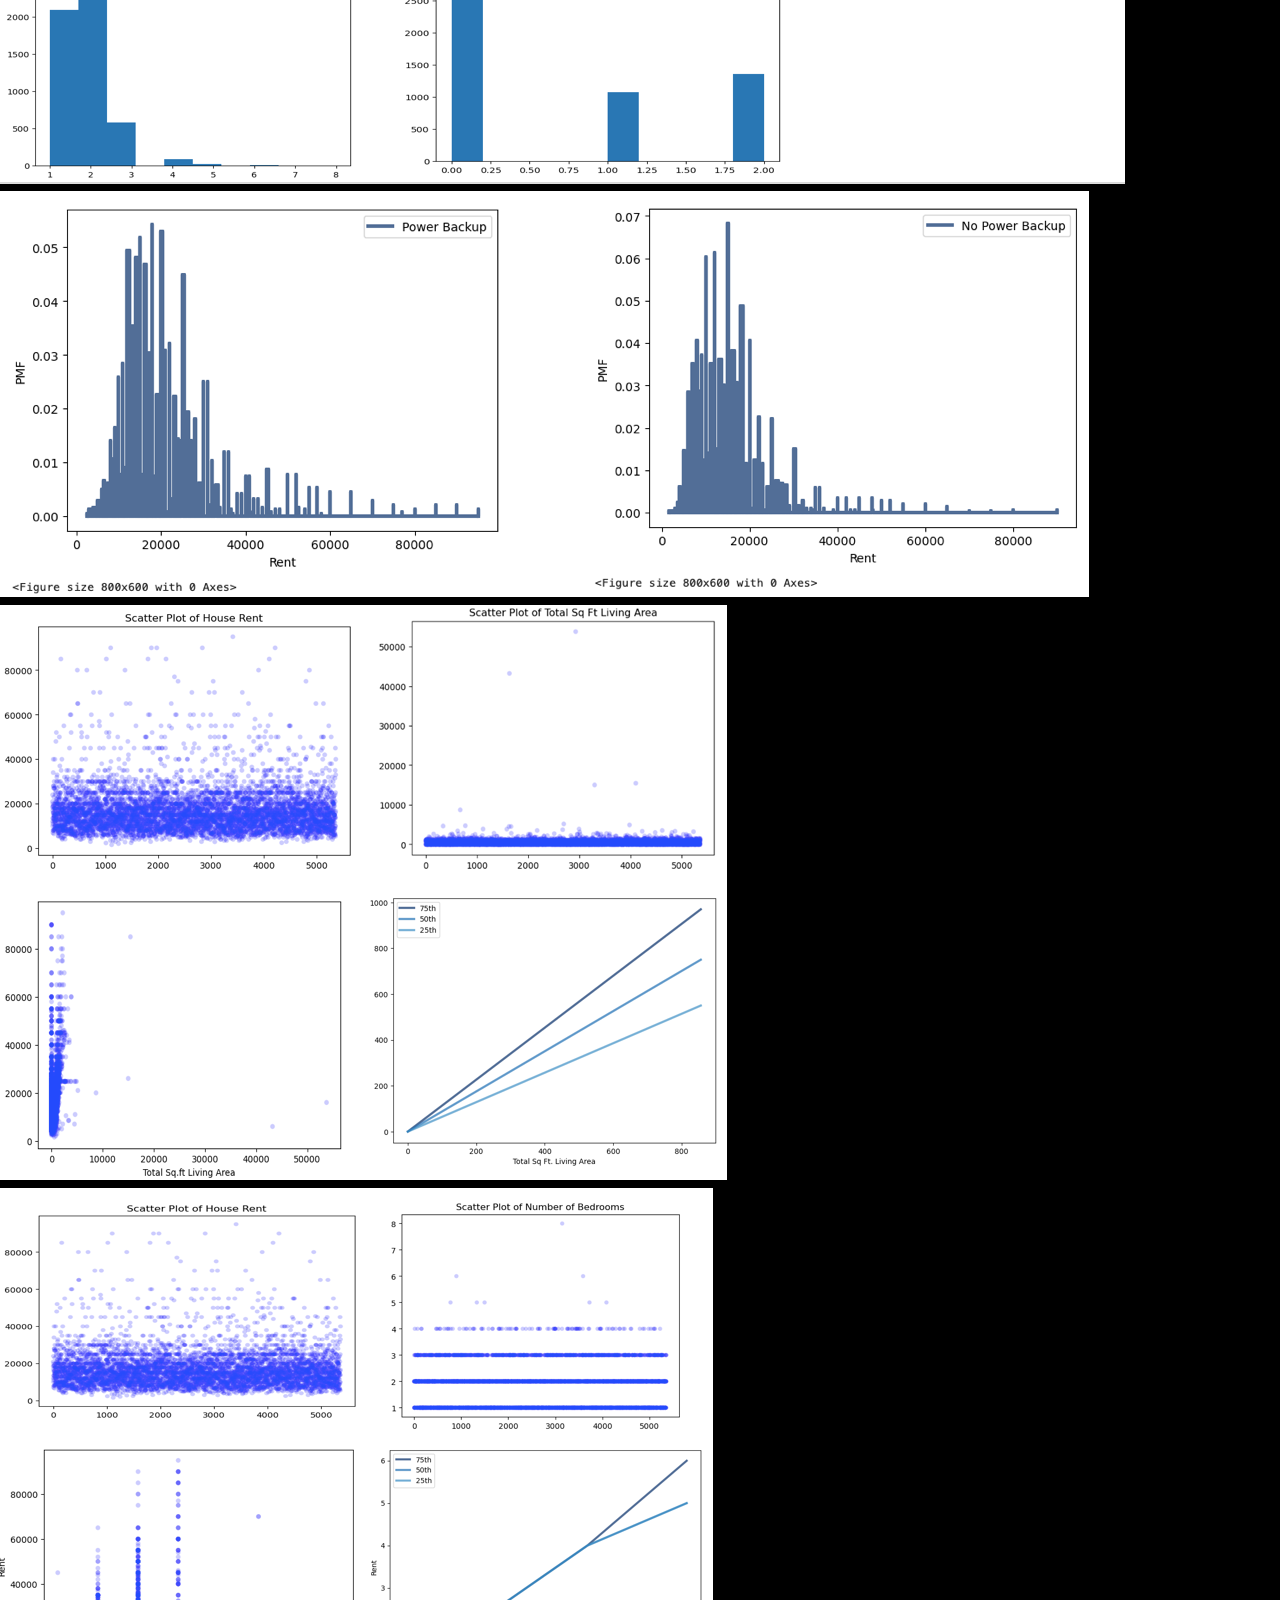
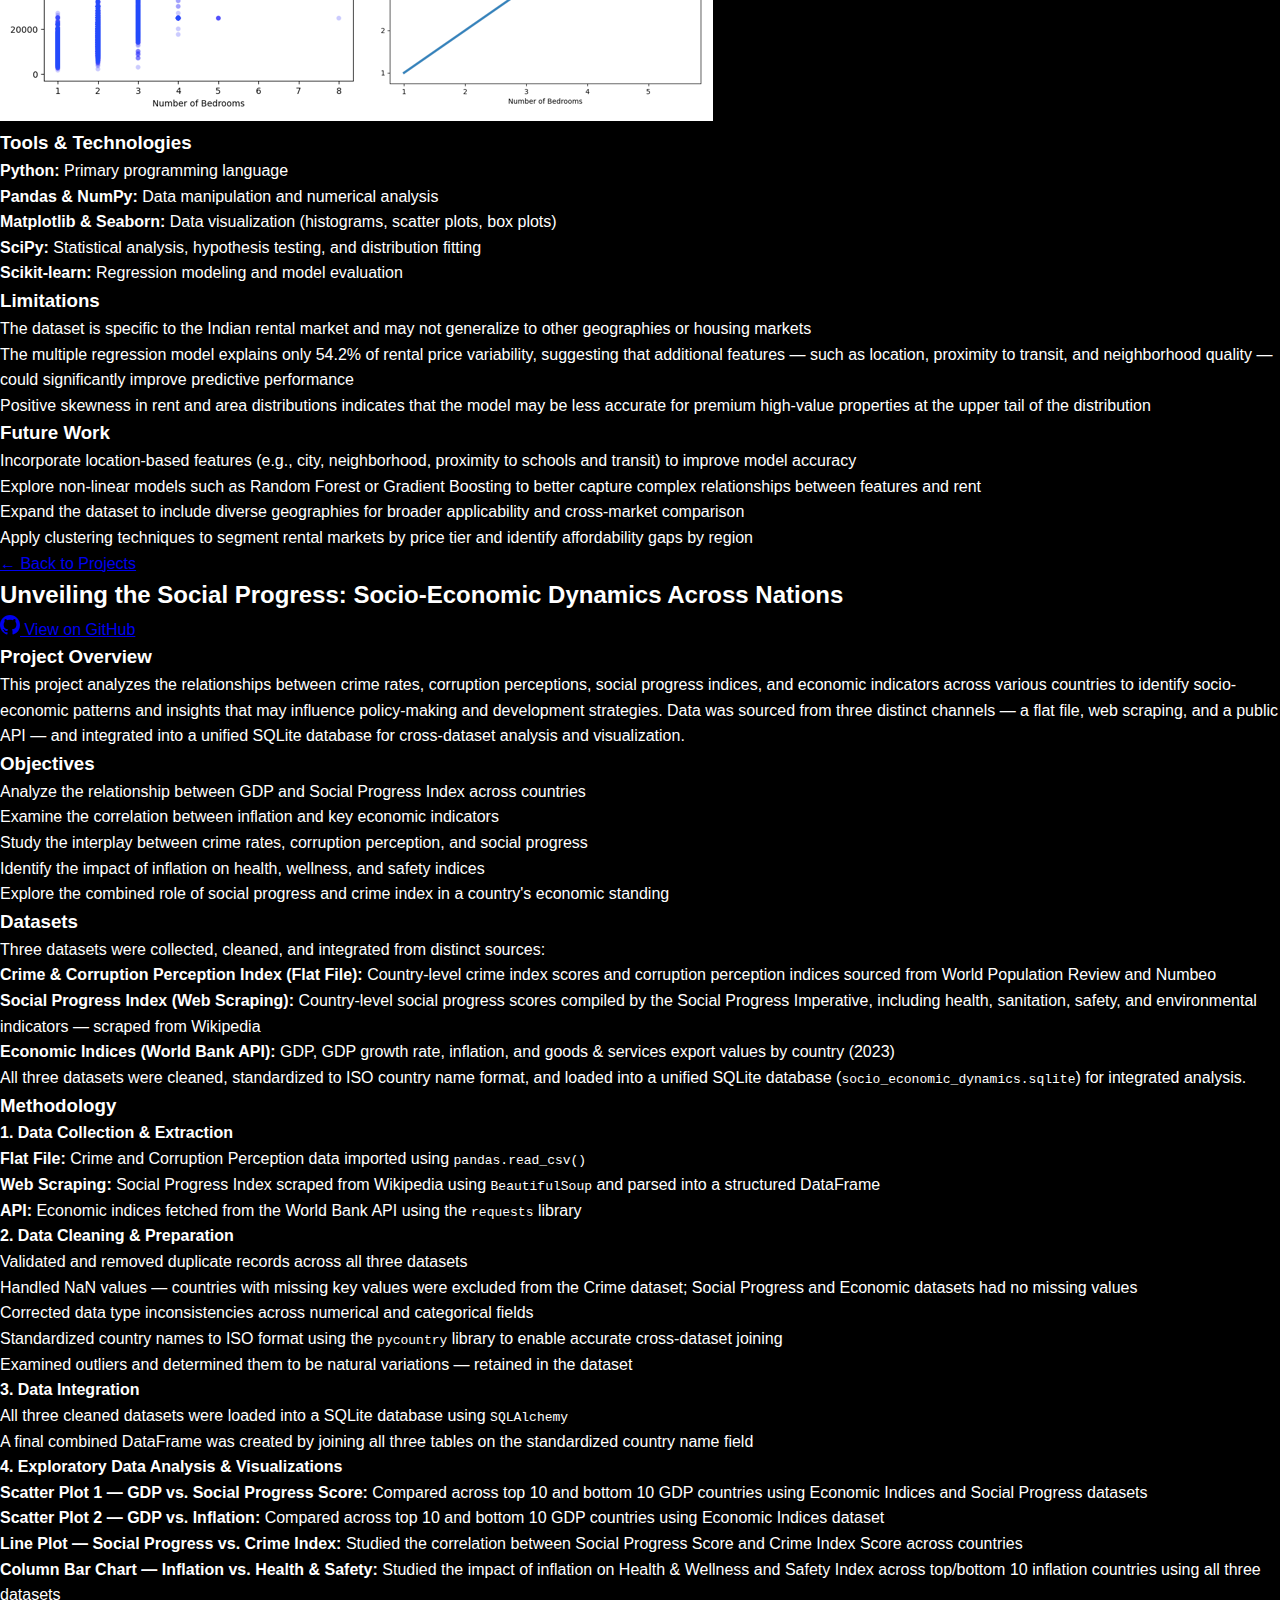
<file: index2.html>
<!DOCTYPE html>
<html lang="en">
<head>
    <meta charset="UTF-8">
    <meta name="viewport" content="width=device-width, initial-scale=1.0">
    <title>My Data Science Portfolio</title>
    <link rel="stylesheet" href="styles1.css">
</head>
<body>
    <!-- Navigation -->
    <nav class="navbar">
        <div class="nav-container">
            <div class="logo">Mathan Kumar</div>
            <ul class="nav-menu">
                <li><a href="#home" class="nav-link active">Home</a></li>
                <li><a href="#projects" class="nav-link">Projects</a></li>
                <li><a href="#profile" class="nav-link">Profile</a></li>
                <li><a href="https://github.com/mathankumartk/mathankumartk.github.io" class="nav-link" target="_blank" rel="noopener noreferrer">GitHub</a></li>          
            </ul>
        </div>
    </nav>

    <!-- Hero Section -->
    <section id="home" class="hero">
        <div class="hero-content">
            <h1 class="hero-title">From Data to Insight: My Data Science Portfolio</h1>
            <p class="hero-text">
                Welcome to my data science portfolio! This collection of projects showcases my analytical skills and my ability 
                to turn complex data into actionable insights. Each project reflects my journey through the Master of Science 
                in Data Science program at Bellevue University, where I tackled diverse topics that intersect with real-world 
                challenges.
            </p>
            <a href="#projects" class="cta-button">MY PROJECTS</a>
        </div>
    </section>

    <!-- Projects Section -->
    <section id="projects" class="projects">
        <div class="projects-container">
            <h2 class="projects-title">Data Science Projects</h2>
            
            <div class="projects-grid">
                <!-- Project 1 -->
                <div class="project-card">
                    <div class="project-image">
                        <img src="chatgpt_impact.jpg" alt="Impact of ChatGPT">
                    </div>
                    <div class="project-content">
                        <a href="#project_1" class="project-title-link">
                            <h3 class="project-title">Assessing ChatGPT's Impact on Business, Healthcare, and Workforce</h3>
                        </a>
                        <p class="project-description">This project explores the impact of ChatGPT, a Generative Pretrained Transformer (GPT) developed by OpenAI, 
                            on various aspects of society, including business enterprises, healthcare, workforce, and ethical considerations.</p>
                    </div>
                </div>

                <!-- Project 2 -->
                <div class="project-card">
                    <div class="project-image">
                        <img src="student_performance.jpg" alt="Analyze Student Performance">
                    </div>
                    <div class="project-content">
                        <a href="#project_2" class="project-title-link">
                            <h3 class="project-title">Leveraging Data Science to Analyze Student Performance</h3>
                        </a>
                        <p class="project-description">This project aims to analyze and understand the factors influencing student performance, stress, 
                            and academic success using data science methods.</p>
                    </div>
                </div>

                <!-- Project 3 -->
                <div class="project-card">
                    <div class="project-image">
                        <img src="housing_availability.jpg" alt="Evaluating Housing Affordability">
                    </div>
                    <div class="project-content">
                        <a href="#project_3" class="project-title-link">
                            <h3 class="project-title">Evaluating Housing Affordability</h3>
                        </a>
                        <p class="project-description">The objective of this project is to analyze and predict rental prices based on various factors such as area, 
                            number of bedrooms, and availability of amenities like power backup.</p>
                    </div>
                </div>
                <!-- Project 4 -->
                <div class="project-card">
                    <div class="project-image">
                        <img src="social_progress.jpg" alt="Unveiling the Social Progress">
                    </div>
                    <div class="project-content">
                        <a href="#project_4" class="project-title-link">
                            <h3 class="project-title">Unveiling the Social Progress</h3>
                        </a>
                        <p class="project-description">The primary objective of this project is to analyze the relationships between crime rates, corruption perceptions, 
                            and social progress indices across various countries to identify socio-economic patterns and insights that may 
                            influence policy-making and development strategies.
                        </p>
                    </div>
                </div>
                <!-- Project 5 -->
                <div class="project-card">
                    <div class="project-image">
                        <img src="loan_default.jpg" alt="Assessing Loan Default Risks">
                    </div>
                    <div class="project-content">
                        <a href="#project_5" class="project-title-link">
                            <h3 class="project-title">Assessing Loan Default Risks</h3>
                        </a>
                        <p class="project-description">The objective of this project is to develop a comprehensive predictive model that identifies the likelihood of 
                            loan defaults based on various borrower characteristics.</p>
                    </div>
                </div>
                <!-- Project 6 -->
                <div class="project-card">
                    <div class="project-image">
                        <img src="real_estate_affordability.jpg" alt="Harnessing Predictive Analytics in Real Estate">
                    </div>
                    <div class="project-content">
                        <a href="#project_6" class="project-title-link">
                            <h3 class="project-title">Harnessing Predictive Analytics in Real Estate</h3>
                        </a>
                        <p class="project-description">The objective of this project is to predict the sale prices of residential properties by analyzing various 
                            features and characteristics that influence housing prices.
                        </p>
                    </div>
                </div>
                <!-- Project 7 -->
                <div class="project-card">
                    <div class="project-image">
                        <img src="childcare_affordability.jpg" alt="The Childcare Affordability Crisis">
                    </div>
                    <div class="project-content">
                        <a href="#project_7" class="project-title-link">
                            <h3 class="project-title">The Childcare Affordability Crisis</h3>
                        </a>
                        <p class="project-description">This comprehensive data analysis project investigates the critical factors affecting child care affordability 
                            across the United States, addressing a pressing challenge that impacts family stability, workforce participation, 
                            and economic growth.
                        </p>
                    </div>
                </div>
                <!-- Project 8 -->
                <div class="project-card">
                    <div class="project-image">
                        <img src="accident_severity.jpg" alt="Predicting US Traffic Accident Severity">
                    </div>
                    <div class="project-content">
                        <a href="#project_8" class="project-title-link">
                            <h3 class="project-title">Predicting US Traffic Accident Severity</h3>
                        </a>
                        <p class="project-description">This project aims to addresses the critical challenge faced by auto insurance companies, public safety agencies, 
                            and transportation departments in transitioning from reactive accident response to proactive prevention and resource optimization.
                        </p>
                    </div>
                </div>
                <!-- Project 9 -->
                <div class="project-card">
                    <div class="project-image">
                        <img src="movie_performance.jpg" alt="Exploring Trends in Movie Performance">
                    </div>
                    <div class="project-content">
                        <h3 class="project-title">Exploring Trends in Movie Performance</h3>
                        <p class="project-description">The objective of this project aims to build and evaluate machine learning models
                             that predict whether movies will receive high ratings (above 7.0).</p>
                    </div>
                </div>
                <!-- Project 10 -->
                <div class="project-card">
                    <div class="project-image">
                        <img src="finance_fraud.jpg" alt="Classifying Anomalous Financial Transactions">
                    </div>
                    <div class="project-content">
                        <h3 class="project-title">Classifying Anomalous Financial Transactions</h3>
                        <p class="project-description">This project aims to develop a machine learning model that classifies financial transactions as 
                            fraudulent or legitimate by analyzing historical transaction data and identifying patterns indicative of fraud.
                        </p>
                    </div>
                </div>
            </div>
        </div>
    </section>

    <!-- Project #1 Detail Section -->
    <section id="project_1" class="project-detail">
        <div class="project-detail-container">
            <h2 class="project-detail-title">Assessing ChatGPT's Impact on Business, Healthcare, and Workforce</h2>
            
            <div class="project-detail-nav">
                <a href="https://github.com/mathankumartk/mathankumartk.github.io/tree/main/1.%20Assessing%20ChatGPT's%20Impact%20on%20Business%2C%20Healthcare%2C%20and%20Workforce" class="github-button" target="_blank" rel="noopener noreferrer">
                    <svg class="github-icon" height="20" width="20" viewBox="0 0 16 16" fill="currentColor">
                        <path d="M8 0C3.58 0 0 3.58 0 8c0 3.54 2.29 6.53 5.47 7.59.4.07.55-.17.55-.38 0-.19-.01-.82-.01-1.49-2.01.37-2.53-.49-2.69-.94-.09-.23-.48-.94-.82-1.13-.28-.15-.68-.52-.01-.53.63-.01 1.08.58 1.23.82.72 1.21 1.87.87 2.33.66.07-.52.28-.87.51-1.07-1.78-.2-3.64-.89-3.64-3.95 0-.87.31-1.59.82-2.15-.08-.2-.36-1.02.08-2.12 0 0 .67-.21 2.2.82.64-.18 1.32-.27 2-.27.68 0 1.36.09 2 .27 1.53-1.04 2.2-.82 2.2-.82.44 1.1.16 1.92.08 2.12.51.56.82 1.27.82 2.15 0 3.07-1.87 3.75-3.65 3.95.29.25.54.73.54 1.48 0 1.07-.01 1.93-.01 2.2 0 .21.15.46.55.38A8.013 8.013 0 0016 8c0-4.42-3.58-8-8-8z"/>
                    </svg>
                    View on GitHub
                </a>
            </div>

            <div class="project-section">
                <h3 class="section-heading">Project Overview</h3>
                <p class="section-content">
                    This project explores the impact of ChatGPT, a Generative Pretrained Transformer (GPT) developed by OpenAI, 
                    on various aspects of society, including business enterprises, healthcare, workforce, and ethical considerations. 
                    The study aims to analyze the potential benefits, challenges, and future developments of ChatGPT and its latest 
                    iteration, GPT-4.
                </p>
            </div>

            <div class="project-section">
                <h3 class="section-heading">Research Questions</h3>
                <ol class="research-list">
                    <li>Role of ChatGPT in business enterprises</li>
                    <li>Potential of ChatGPT in healthcare</li>
                    <li>Limitations and ethical concerns of ChatGPT</li>
                    <li>Impact of ChatGPT on the workforce</li>
                    <li>Future developments of ChatGPT</li>
                </ol>
            </div>

            <div class="project-section">
                <h3 class="section-heading">Key Findings</h3>
                
                <div class="findings-subsection">
                    <h4 class="subsection-title">Business Enterprises</h4>
                    <ul class="findings-list">
                        <li>Streamlines operations like data entry, scheduling, and conflict management.</li>
                        <li>Enables employees to focus on acquiring new skills and core business tasks.</li>
                        <li>Increasing demand for Generative AI skillsets in the job market.</li>
                    </ul>
                </div>

                <div class="findings-subsection">
                    <h4 class="subsection-title">Workforce Impact</h4>
                    <ul class="findings-list">
                        <li>Up to 300 million jobs globally could be affected by AI automation.</li>
                        <li>Certain job types, such as administrative roles, are at higher risk of replacement.</li>
                        <li>88% of the American workforce is familiar with ChatGPT, making adoption easier.</li>
                    </ul>
                </div>

                <!-- Charts for Workforce Impact -->
                <div class="chart-container">
                    <img src="Z_1_Chart1.png" alt="Workforce Impact Chart 1" class="chart-image">
                </div>
                <div class="chart-container">
                    <img src="Z_1_Chart2.png" alt="Workforce Impact Chart 2" class="chart-image">
                </div>
                <div class="chart-container">
                    <img src="Z_1_Chart3.png" alt="Workforce Impact Chart 3" class="chart-image">
                </div>

                <div class="findings-subsection">
                    <h4 class="subsection-title">Healthcare</h4>
                    <ul class="findings-list">
                        <li>GPT-4 can process visual inputs, aiding in medical diagnoses and treatment planning.</li>
                        <li>Potential applications include maintaining patient records, automating administrative tasks, and analyzing treatment progress.</li>
                        <li>The global Generative AI in Healthcare market is projected to grow significantly, reaching $17.2 billion by 2032.</li>
                    </ul>
                </div>

                <!-- Chart for Healthcare -->
                <div class="chart-container">
                    <img src="Z_1_Chart4.png" alt="Healthcare Impact Chart" class="chart-image">
                </div>

                <div class="findings-subsection">
                    <h4 class="subsection-title">Limitations and Ethical Concerns</h4>
                    <p class="findings-content">
                        Challenges include lack of creativity, bounded knowledge, cognitive limitations, privacy risks, bias, and transparency issues.
                    </p>
                </div>

                <div class="findings-subsection">
                    <h4 class="subsection-title">Future Developments</h4>
                    <ul class="findings-list">
                        <li>GPT-4 introduces multimodal capabilities (text, image, audio, video) and internet connectivity for up-to-date responses.</li>
                        <li>Increased training dataset size enhances accuracy but raises complexity and ethical concerns.</li>
                    </ul>
                </div>
            </div>

            <div class="project-section">
                <h3 class="section-heading">Opportunities</h3>
                <ul class="opportunities-list">
                    <li>Automating repetitive tasks</li>
                    <li>Enhancing security recommendations and risk analysis</li>
                    <li>Identifying patterns and anomalies in data</li>
                    <li>Augmenting educational resources</li>
                    <li>Improving customer support with 24/7 availability</li>
                    <li>Advancing healthcare diagnostics and administrative efficiency</li>
                </ul>
            </div>

            <div class="project-section">
                <h3 class="section-heading">Challenges</h3>
                <ul class="challenges-list">
                    <li>Academic integrity concerns</li>
                    <li>Resource constraints due to limited training datasets</li>
                    <li>Bias and fairness issues in AI outputs</li>
                    <li>Lack of transparency in AI-generated results</li>
                    <li>Legal and regulatory compliance</li>
                    <li>Balancing human expertise with automation</li>
                </ul>
            </div>

            <div class="project-section">
                <h3 class="section-heading">Ethical Considerations</h3>
                <ul class="ethics-list">
                    <li>Privacy concerns regarding data usage and anonymization</li>
                    <li>Risk of bias and discrimination in AI outputs</li>
                    <li>Lack of transparency in AI decision-making processes</li>
                    <li>Potential misuse of AI for malicious purposes</li>
                    <li>Impact on social justice, individual autonomy, and cultural identity</li>
                </ul>
            </div>

            <div class="project-section">
                <h3 class="section-heading">Conclusion</h3>
                <p class="section-content">
                    ChatGPT is transforming the world by improving communication, efficiency, and accessibility across industries. 
                    Its potential is vast, but addressing ethical challenges, reducing bias, and upskilling the workforce are essential 
                    to fully realize its benefits. Businesses and organizations should consider integrating ChatGPT into their operations 
                    to enhance productivity, innovation, and customer satisfaction.
                </p>
            </div>

            <div class="project-section">
                <h3 class="section-heading">References</h3>
                <p class="section-content">
                    A comprehensive list of references is provided in the document, including sources from Gitnux, Gartner, CNN, 
                    Business.com, and various research studies on ChatGPT's impact on society, healthcare, and the workforce.
                </p>
            </div>

            <div class="back-to-projects">
                <a href="#projects" class="back-button">← Back to Projects</a>
            </div>
        </div>
    </section>


    <!-- Project #2 Detail Section -->
    <section id="project_2" class="project-detail">
        <div class="project-detail-container">
            <h2 class="project-detail-title">Analysis of Student Performance, Stress, and Academic Success - Data Science Approach</h2>

            <div class="project-detail-nav">
                <a href="https://github.com/mathankumartk/mathankumartk.github.io/tree/main/2.%20Leveraging%20Data%20Science%20to%20Analyze%20Student%20Performance" class="github-button" target="_blank" rel="noopener noreferrer">
                    <svg class="github-icon" height="20" width="20" viewBox="0 0 16 16" fill="currentColor">
                        <path d="M8 0C3.58 0 0 3.58 0 8c0 3.54 2.29 6.53 5.47 7.59.4.07.55-.17.55-.38 0-.19-.01-.82-.01-1.49-2.01.37-2.53-.49-2.69-.94-.09-.23-.48-.94-.82-1.13-.28-.15-.68-.52-.01-.53.63-.01 1.08.58 1.23.82.72 1.21 1.87.87 2.33.66.07-.52.28-.87.51-1.07-1.78-.2-3.64-.89-3.64-3.95 0-.87.31-1.59.82-2.15-.08-.2-.36-1.02.08-2.12 0 0 .67-.21 2.2.82.64-.18 1.32-.27 2-.27.68 0 1.36.09 2 .27 1.53-1.04 2.2-.82 2.2-.82.44 1.1.16 1.92.08 2.12.51.56.82 1.27.82 2.15 0 3.07-1.87 3.75-3.65 3.95.29.25.54.73.54 1.48 0 1.07-.01 1.93-.01 2.2 0 .21.15.46.55.38A8.013 8.013 0 0016 8c0-4.42-3.58-8-8-8z"/>
                    </svg>
                    View on GitHub
                </a>
            </div>

            <div class="project-section">
                <h3 class="section-heading">Project Overview</h3>
                <p class="section-content">
                    This project aims to analyze and understand the factors influencing student performance, stress, and academic success 
                    using data science methods. By identifying key contributing factors, the study seeks to provide actionable insights 
                    to educators, parents, and policymakers to improve student well-being and academic outcomes.
                </p>
            </div>

            <div class="project-section">
                <h3 class="section-heading">Objectives</h3>
                <ol class="research-list">
                    <li><strong>Student Performance Analysis:</strong> Identify factors influencing student performance, including alcohol consumption, family background, and romantic relationships.</li>
                    <li><strong>Student Stress Analysis:</strong> Determine the primary contributors to student stress, such as psychological, physiological, environmental, academic, and social factors.</li>
                    <li><strong>Student Academic Success Analysis:</strong> Explore the relationship between grades, personal characteristics, and external economic factors on academic success.</li>
                </ol>
            </div>

            <div class="project-section">
                <h3 class="section-heading">Research Questions</h3>
                <ol class="research-list">
                    <li>What are the major factors influencing student performance? Are there subject-specific factors (e.g., Mathematics vs. Portuguese)?</li>
                    <li>How does alcohol consumption impact student performance, including weekday vs. weekend consumption?</li>
                    <li>What are the primary contributors to student stress? Is there a linear relationship between contributing factors and stress levels?</li>
                    <li>What are the top indicators within each category (e.g., sleep quality, peer pressure) and their comparative influence across categories?</li>
                    <li>What factors limit or enhance academic success? Are there trends based on age, gender, or nationality?</li>
                </ol>
            </div>

            <div class="project-section">
                <h3 class="section-heading">Methodology</h3>

                <div class="findings-subsection">
                    <h4 class="subsection-title">Data Collection</h4>
                    <ul class="findings-list">
                        <li><strong>Student Performance Dataset:</strong> Factors influencing performance in Mathematics and Portuguese.</li>
                        <li><strong>Student Stress Factors Dataset:</strong> Contributing factors to student stress.</li>
                        <li><strong>Student Dropout and Academic Success Dataset:</strong> Factors affecting enrollment, dropout, and graduation.</li>
                    </ul>
                </div>

                <div class="findings-subsection">
                    <h4 class="subsection-title">Data Preparation</h4>
                    <ul class="findings-list">
                        <li>Import datasets using R (<code>read.csv()</code> function).</li>
                        <li>Clean data by removing duplicates, handling missing values, renaming columns, and ensuring consistency in column headers.</li>
                        <li>Transform and enrich data with supplementary information where necessary.</li>
                    </ul>
                </div>

                <div class="findings-subsection">
                    <h4 class="subsection-title">Exploratory Data Analysis (EDA)</h4>
                    <ul class="findings-list">
                        <li>Visualize data using scatter plots, bar charts, and heatmaps to uncover patterns and relationships.</li>
                        <li>Perform descriptive statistics to understand central tendencies and variability.</li>
                    </ul>
                </div>

                <div class="findings-subsection">
                    <h4 class="subsection-title">Model Building</h4>
                    <ul class="findings-list">
                        <li>Develop logistic regression models to analyze the relationship between predictor variables (e.g., sleep quality, alcohol consumption, grades) and target variables (performance, stress, academic success).</li>
                    </ul>
                </div>

                <div class="findings-subsection">
                    <h4 class="subsection-title">Results Communication</h4>
                    <ul class="findings-list">
                        <li>Present findings using visualizations (bar charts, scatter plots, heatmaps) and statistical summaries to stakeholders for evidence-based decision-making.</li>
                    </ul>
                </div>
            </div>

            <div class="project-section">
                <h3 class="section-heading">Key Findings</h3>

                <div class="findings-subsection">
                    <h4 class="subsection-title">Student Performance</h4>
                    <ul class="findings-list">
                        <li>Lower alcohol consumption correlates with higher grades, though the relationship is not strongly linear.</li>
                        <li>Failures negatively impact performance, while factors like internet access and romantic relationships show moderate influence.</li>
                    </ul>
                </div>

                <div class="findings-subsection">
                    <h4 class="subsection-title">Student Stress</h4>
                    <ul class="findings-list">
                        <li>High sleep quality reduces stress, but the relationship is not strictly linear due to other contributing factors.</li>
                        <li>Noise level is the highest contributor to stress, followed by sleep quality and teacher-student relationships.</li>
                    </ul>
                </div>

                <div class="findings-subsection">
                    <h4 class="subsection-title">Student Academic Success</h4>
                    <ul class="findings-list">
                        <li>Higher grades, especially in the second semester, strongly correlate with academic success.</li>
                        <li>Gender and age at enrollment are significant factors, with younger students and females showing higher dropout rates.</li>
                    </ul>
                </div>
            </div>
            <!-- Charts for Student Performance Analysis -->
            <div class="chart-container">
                <img src="Z_2_Chart1.png" alt="Workforce Impact Chart 1" class="chart-image">
            </div>
            <div class="chart-container">
                <img src="Z_2_Chart2.png" alt="Workforce Impact Chart 2" class="chart-image">
            </div>
            <div class="chart-container">
                <img src="Z_2_Chart3.png" alt="Workforce Impact Chart 3" class="chart-image">
            </div>
            <div class="chart-container">
                <img src="Z_2_Chart4.png" alt="Workforce Impact Chart 3" class="chart-image">
            </div>
            <div class="chart-container">
                <img src="Z_2_Chart5.png" alt="Workforce Impact Chart 3" class="chart-image">
            </div>
            <div class="project-section">
                <h3 class="section-heading">Tools and Techniques</h3>
                <ul class="findings-list">
                    <li><strong>Programming Language:</strong> R</li>
                    <li><strong>R Packages:</strong> <code>ggplot2</code> for data visualization, <code>dplyr</code> and <code>tidyr</code> for data wrangling, <code>janitor</code> for cleaning column names, <code>caret</code> for classification and regression testing.</li>
                    <li><strong>Visualization Methods:</strong> Bar charts, scatter plots, heatmaps, and comparison charts.</li>
                    <li><strong>Machine Learning:</strong> Logistic regression models to predict performance, stress levels, and academic success.</li>
                </ul>
            </div>

            <div class="project-section">
                <h3 class="section-heading">Limitations</h3>
                <ul class="challenges-list">
                    <li>Datasets are not collected from the same set of students, limiting the ability to cross-join and directly map performance, stress, and academic success.</li>
                    <li>Data is specific to certain geographies, which may limit the generalizability of findings to a global student population.</li>
                    <li>Missing data for specific scenarios (e.g., female students with mothers who are teachers) restricts the scope of analysis.</li>
                </ul>
            </div>

            <div class="project-section">
                <h3 class="section-heading">Future Steps</h3>
                <ul class="opportunities-list">
                    <li>Conduct surveys on the same set of students to enable cross-joining of datasets for more comprehensive analysis.</li>
                    <li>Expand datasets to include diverse geographies and demographics for global applicability.</li>
                    <li>Explore additional machine learning models to improve predictive accuracy and identify optimal models for analysis.</li>
                </ul>
            </div>

            <div class="project-section">
                <h3 class="section-heading">Conclusion</h3>
                <p class="section-content">
                    This project highlights the importance of understanding the factors influencing student performance, stress, and academic success. 
                    By leveraging data science methods, we can identify key contributors to these outcomes and provide actionable insights to improve 
                    the quality of life and academic achievements of students. Future research should focus on larger, more diverse datasets and 
                    integrated surveys to enhance the reliability and applicability of findings.
                </p>
            </div>

            <div class="back-to-projects">
                <a href="#projects" class="back-button">← Back to Projects</a>
            </div>
        </div>
    </section>


    <!-- Project #3 Detail Section -->
    <section id="project_3" class="project-detail">
        <div class="project-detail-container">
            <h2 class="project-detail-title">Evaluating Housing Affordability</h2>

            <div class="project-detail-nav">
                <a href="https://github.com/mathankumartk/mathankumartk.github.io/tree/main/3.%20Evaluating%20Housing%20Affordability" class="github-button" target="_blank" rel="noopener noreferrer">
                    <svg class="github-icon" height="20" width="20" viewBox="0 0 16 16" fill="currentColor">
                        <path d="M8 0C3.58 0 0 3.58 0 8c0 3.54 2.29 6.53 5.47 7.59.4.07.55-.17.55-.38 0-.19-.01-.82-.01-1.49-2.01.37-2.53-.49-2.69-.94-.09-.23-.48-.94-.82-1.13-.28-.15-.68-.52-.01-.53.63-.01 1.08.58 1.23.82.72 1.21 1.87.87 2.33.66.07-.52.28-.87.51-1.07-1.78-.2-3.64-.89-3.64-3.95 0-.87.31-1.59.82-2.15-.08-.2-.36-1.02.08-2.12 0 0 .67-.21 2.2.82.64-.18 1.32-.27 2-.27.68 0 1.36.09 2 .27 1.53-1.04 2.2-.82 2.2-.82.44 1.1.16 1.92.08 2.12.51.56.82 1.27.82 2.15 0 3.07-1.87 3.75-3.65 3.95.29.25.54.73.54 1.48 0 1.07-.01 1.93-.01 2.2 0 .21.15.46.55.38A8.013 8.013 0 0016 8c0-4.42-3.58-8-8-8z"/>
                    </svg>
                    View on GitHub
                </a>
            </div>

            <div class="project-section">
                <h3 class="section-heading">Project Overview</h3>
                <p class="section-content">
                    This project analyzes and predicts rental prices for residential properties in India based on various physical 
                    and amenity-based features. By examining factors such as living area, number of bedrooms, bathrooms, parking 
                    availability, and power backup, the study aims to identify the key drivers of rental pricing and provide 
                    data-driven insights for tenants, landlords, and policymakers navigating housing affordability challenges 
                    in South Asian markets.
                </p>
            </div>

            <div class="project-section">
                <h3 class="section-heading">Objectives</h3>
                <ul class="findings-list">
                    <li>Analyze the relationship between property characteristics and rental prices</li>
                    <li>Identify the most influential factors driving rental costs</li>
                    <li>Develop predictive regression models to estimate rent based on property features</li>
                    <li>Understand the rental distribution across income segments — particularly the affordability gap for middle and lower-income populations</li>
                </ul>
            </div>

            <div class="project-section">
                <h3 class="section-heading">Dataset</h3>
                <p class="section-content">The dataset contains rental property listings with the following key variables:</p>
                <ul class="findings-list">
                    <li><strong>Rent:</strong> Cost of renting the home in Indian Rupees (Dependent Variable)</li>
                    <li><strong>Area:</strong> Total square footage of the living area</li>
                    <li><strong>Bedrooms:</strong> Number of bedrooms in the rental home</li>
                    <li><strong>Bathrooms:</strong> Number of bathrooms in the rental home</li>
                    <li><strong>Parking:</strong> Number of parking spaces available</li>
                    <li><strong>Power Backup:</strong> Availability of backup power (binary — 0/1)</li>
                </ul>
            </div>

            <div class="project-section">
                <h3 class="section-heading">Methodology</h3>

                <div class="findings-subsection">
                    <h4 class="subsection-title">1. Exploratory Data Analysis (EDA)</h4>
                    <ul class="findings-list">
                        <li><strong>Histograms</strong> to examine the distribution and normality of each variable</li>
                        <li><strong>Descriptive Statistics</strong> to analyze skewness, central tendency, and variability across all features</li>
                        <li><strong>Outlier Analysis</strong> using box plots — outliers were identified above the 3rd quartile and determined to be natural (true) variations representing premium properties, and were retained in the dataset</li>
                    </ul>
                </div>

                <div class="findings-subsection">
                    <h4 class="subsection-title">2. Probability Distributions</h4>
                    <ul class="findings-list">
                        <li><strong>PMF (Probability Mass Function):</strong> Compared rent distributions between homes with and without power backup, revealing that power backup availability is associated with higher rental prices</li>
                        <li><strong>CDF (Cumulative Distribution Function):</strong> Revealed that approximately 80% of rental homes are priced below ₹20,000 (≈ $240 USD), confirming that the majority of the rental market serves middle-class and lower-income populations</li>
                        <li><strong>Analytical Distribution:</strong> Fitted a theoretical distribution model against actual data, confirming close alignment between the model and observed rental price distribution</li>
                    </ul>
                </div>

                <div class="findings-subsection">
                    <h4 class="subsection-title">3. Correlation & Scatter Plot Analysis</h4>
                    <ul class="findings-list">
                        <li><strong>Rent vs. Total Sq. Ft. Living Area:</strong> Positive relationship identified; Spearman correlation exceeded Pearson correlation (r = 0.17), indicating a non-linear association less sensitive to outliers</li>
                        <li><strong>Rent vs. Number of Bedrooms:</strong> Strong positive linear relationship confirmed; correlation coefficient of 0.69 indicates that number of bedrooms is the strongest individual predictor of rent</li>
                    </ul>
                </div>

                <div class="findings-subsection">
                    <h4 class="subsection-title">4. Hypothesis Testing</h4>
                    <ul class="findings-list">
                        <li>Conducted hypothesis testing on parking amenities and rent — p-value &lt; 0.05, confirming that parking availability is a statistically significant predictor of rental price</li>
                    </ul>
                </div>

                <div class="findings-subsection">
                    <h4 class="subsection-title">5. Regression Analysis</h4>
                    <ul class="findings-list">
                        <li><strong>Single Explanatory Variable (Number of Bedrooms):</strong> R² = 0.476, indicating that number of bedrooms alone explains approximately 47.6% of the variability in rent</li>
                        <li><strong>Multiple Explanatory Variables (Bedrooms, Bathrooms, Power Backup, Gated Community, Furnishing):</strong> R² = 0.542, indicating that the combined model explains approximately 54.2% of the variability in rent</li>
                    </ul>
                </div>
            </div>

            <div class="project-section">
                <h3 class="section-heading">Key Findings</h3>
                <ul class="findings-list">
                    <li><strong>Number of Bedrooms</strong> is the strongest individual predictor of rent, with a correlation coefficient of 0.69 and an R² of 0.476 in single-variable regression</li>
                    <li><strong>Power Backup</strong> availability is associated with higher rental prices, as evidenced by PMF comparison</li>
                    <li><strong>80% of rental homes</strong> are priced below ₹20,000 (~$240 USD), confirming that the rental market is predominantly serving middle-class and lower-income populations</li>
                    <li>Multiple regression combining bedrooms, bathrooms, power backup, gated community, and furnishing improved the model's explanatory power to 54.2%</li>
                    <li>Outliers in rent and bedroom/bathroom counts represent premium properties in upscale localities and were retained as true natural variations</li>
                </ul>
            </div>
            <!-- Charts for Evaluating Housing Affordability -->
            <div class="chart-container">
                <img src="Z_3_Chart1.png" alt="Workforce Impact Chart 1" class="chart-image">
            </div>
            <div class="chart-container">
                <img src="Z_3_Chart2.png" alt="Workforce Impact Chart 2" class="chart-image">
            </div>
            <div class="chart-container">
                <img src="Z_3_Chart3.png" alt="Workforce Impact Chart 3" class="chart-image">
            </div>
            <div class="chart-container">
                <img src="Z_3_Chart4.png" alt="Workforce Impact Chart 3" class="chart-image">
            </div>
            <div class="project-section">
                <h3 class="section-heading">Tools &amp; Technologies</h3>
                <ul class="findings-list">
                    <li><strong>Python:</strong> Primary programming language</li>
                    <li><strong>Pandas &amp; NumPy:</strong> Data manipulation and numerical analysis</li>
                    <li><strong>Matplotlib &amp; Seaborn:</strong> Data visualization (histograms, scatter plots, box plots)</li>
                    <li><strong>SciPy:</strong> Statistical analysis, hypothesis testing, and distribution fitting</li>
                    <li><strong>Scikit-learn:</strong> Regression modeling and model evaluation</li>
                </ul>
            </div>

            <div class="project-section">
                <h3 class="section-heading">Limitations</h3>
                <ul class="challenges-list">
                    <li>The dataset is specific to the Indian rental market and may not generalize to other geographies or housing markets</li>
                    <li>The multiple regression model explains only 54.2% of rental price variability, suggesting that additional features — such as location, proximity to transit, and neighborhood quality — could significantly improve predictive performance</li>
                    <li>Positive skewness in rent and area distributions indicates that the model may be less accurate for premium high-value properties at the upper tail of the distribution</li>
                </ul>
            </div>

            <div class="project-section">
                <h3 class="section-heading">Future Work</h3>
                <ul class="opportunities-list">
                    <li>Incorporate location-based features (e.g., city, neighborhood, proximity to schools and transit) to improve model accuracy</li>
                    <li>Explore non-linear models such as Random Forest or Gradient Boosting to better capture complex relationships between features and rent</li>
                    <li>Expand the dataset to include diverse geographies for broader applicability and cross-market comparison</li>
                    <li>Apply clustering techniques to segment rental markets by price tier and identify affordability gaps by region</li>
                </ul>
            </div>

            <div class="back-to-projects">
                <a href="#projects" class="back-button">← Back to Projects</a>
            </div>
        </div>
    </section>


    <!-- Project #4 Detail Section -->
    <section id="project_4" class="project-detail">
        <div class="project-detail-container">
            <h2 class="project-detail-title">Unveiling the Social Progress: Socio-Economic Dynamics Across Nations</h2>

            <div class="project-detail-nav">
                <a href="https://github.com/mathankumartk/mathankumartk.github.io/tree/main/4.%20Unveiling%20the%20Social%20Progress" class="github-button" target="_blank" rel="noopener noreferrer">
                    <svg class="github-icon" height="20" width="20" viewBox="0 0 16 16" fill="currentColor">
                        <path d="M8 0C3.58 0 0 3.58 0 8c0 3.54 2.29 6.53 5.47 7.59.4.07.55-.17.55-.38 0-.19-.01-.82-.01-1.49-2.01.37-2.53-.49-2.69-.94-.09-.23-.48-.94-.82-1.13-.28-.15-.68-.52-.01-.53.63-.01 1.08.58 1.23.82.72 1.21 1.87.87 2.33.66.07-.52.28-.87.51-1.07-1.78-.2-3.64-.89-3.64-3.95 0-.87.31-1.59.82-2.15-.08-.2-.36-1.02.08-2.12 0 0 .67-.21 2.2.82.64-.18 1.32-.27 2-.27.68 0 1.36.09 2 .27 1.53-1.04 2.2-.82 2.2-.82.44 1.1.16 1.92.08 2.12.51.56.82 1.27.82 2.15 0 3.07-1.87 3.75-3.65 3.95.29.25.54.73.54 1.48 0 1.07-.01 1.93-.01 2.2 0 .21.15.46.55.38A8.013 8.013 0 0016 8c0-4.42-3.58-8-8-8z"/>
                    </svg>
                    View on GitHub
                </a>
            </div>

            <div class="project-section">
                <h3 class="section-heading">Project Overview</h3>
                <p class="section-content">
                    This project analyzes the relationships between crime rates, corruption perceptions, social progress indices, 
                    and economic indicators across various countries to identify socio-economic patterns and insights that may 
                    influence policy-making and development strategies. Data was sourced from three distinct channels — a flat file, 
                    web scraping, and a public API — and integrated into a unified SQLite database for cross-dataset analysis and visualization.
                </p>
            </div>

            <div class="project-section">
                <h3 class="section-heading">Objectives</h3>
                <ul class="findings-list">
                    <li>Analyze the relationship between GDP and Social Progress Index across countries</li>
                    <li>Examine the correlation between inflation and key economic indicators</li>
                    <li>Study the interplay between crime rates, corruption perception, and social progress</li>
                    <li>Identify the impact of inflation on health, wellness, and safety indices</li>
                    <li>Explore the combined role of social progress and crime index in a country's economic standing</li>
                </ul>
            </div>

            <div class="project-section">
                <h3 class="section-heading">Datasets</h3>
                <p class="section-content">Three datasets were collected, cleaned, and integrated from distinct sources:</p>
                <ul class="findings-list">
                    <li><strong>Crime &amp; Corruption Perception Index (Flat File):</strong> Country-level crime index scores and corruption perception indices sourced from World Population Review and Numbeo</li>
                    <li><strong>Social Progress Index (Web Scraping):</strong> Country-level social progress scores compiled by the Social Progress Imperative, including health, sanitation, safety, and environmental indicators — scraped from Wikipedia</li>
                    <li><strong>Economic Indices (World Bank API):</strong> GDP, GDP growth rate, inflation, and goods &amp; services export values by country (2023)</li>
                </ul>
                <p class="section-content">All three datasets were cleaned, standardized to ISO country name format, and loaded into a unified SQLite database (<code>socio_economic_dynamics.sqlite</code>) for integrated analysis.</p>
            </div>

            <div class="project-section">
                <h3 class="section-heading">Methodology</h3>

                <div class="findings-subsection">
                    <h4 class="subsection-title">1. Data Collection &amp; Extraction</h4>
                    <ul class="findings-list">
                        <li><strong>Flat File:</strong> Crime and Corruption Perception data imported using <code>pandas.read_csv()</code></li>
                        <li><strong>Web Scraping:</strong> Social Progress Index scraped from Wikipedia using <code>BeautifulSoup</code> and parsed into a structured DataFrame</li>
                        <li><strong>API:</strong> Economic indices fetched from the World Bank API using the <code>requests</code> library</li>
                    </ul>
                </div>

                <div class="findings-subsection">
                    <h4 class="subsection-title">2. Data Cleaning &amp; Preparation</h4>
                    <ul class="findings-list">
                        <li>Validated and removed duplicate records across all three datasets</li>
                        <li>Handled NaN values — countries with missing key values were excluded from the Crime dataset; Social Progress and Economic datasets had no missing values</li>
                        <li>Corrected data type inconsistencies across numerical and categorical fields</li>
                        <li>Standardized country names to ISO format using the <code>pycountry</code> library to enable accurate cross-dataset joining</li>
                        <li>Examined outliers and determined them to be natural variations — retained in the dataset</li>
                    </ul>
                </div>

                <div class="findings-subsection">
                    <h4 class="subsection-title">3. Data Integration</h4>
                    <ul class="findings-list">
                        <li>All three cleaned datasets were loaded into a SQLite database using <code>SQLAlchemy</code></li>
                        <li>A final combined DataFrame was created by joining all three tables on the standardized country name field</li>
                    </ul>
                </div>

                <div class="findings-subsection">
                    <h4 class="subsection-title">4. Exploratory Data Analysis &amp; Visualizations</h4>
                    <ul class="findings-list">
                        <li><strong>Scatter Plot 1 — GDP vs. Social Progress Score:</strong> Compared across top 10 and bottom 10 GDP countries using Economic Indices and Social Progress datasets</li>
                        <li><strong>Scatter Plot 2 — GDP vs. Inflation:</strong> Compared across top 10 and bottom 10 GDP countries using Economic Indices dataset</li>
                        <li><strong>Line Plot — Social Progress vs. Crime Index:</strong> Studied the correlation between Social Progress Score and Crime Index Score across countries</li>
                        <li><strong>Column Bar Chart — Inflation vs. Health &amp; Safety:</strong> Studied the impact of inflation on Health &amp; Wellness and Safety Index across top/bottom 10 inflation countries using all three datasets</li>
                        <li><strong>Bubble Chart — GDP, Social Progress &amp; Crime:</strong> Explored the combined role of Social Progress and Crime Index in a country's GDP value using all three datasets</li>
                    </ul>
                </div>
            </div>

            <div class="project-section">
                <h3 class="section-heading">Key Findings</h3>
                <ul class="findings-list">
                    <li>Countries with higher GDP values generally exhibit higher Social Progress scores, though the relationship is not perfectly linear — some high-GDP nations still underperform on social metrics</li>
                    <li>High inflation countries tend to show weaker safety and health &amp; wellness indices, suggesting that economic instability has measurable social consequences</li>
                    <li>Crime Index and Social Progress Score show an inverse relationship — countries with higher crime indices tend to score lower on social progress measures</li>
                    <li>The bubble chart reveals that the combination of high social progress and low crime index is strongly associated with higher GDP, reinforcing the multi-dimensional nature of national prosperity</li>
                    <li>Approximately 80% of countries in the dataset have Social Progress Scores that cluster in a mid-range band, with outlier nations at both extremes driven by unique geopolitical and economic circumstances</li>
                </ul>
            </div>
            <!-- Charts for Evaluating Housing Affordability -->
            <div class="chart-container">
                <img src="Z_4_Chart1.png" alt="Workforce Impact Chart 1" class="chart-image">
            </div>
            <div class="chart-container">
                <img src="Z_4_Chart2.png" alt="Workforce Impact Chart 2" class="chart-image">
            </div>
            <div class="chart-container">
                <img src="Z_4_Chart3.png" alt="Workforce Impact Chart 3" class="chart-image">
            </div>
            <div class="chart-container">
                <img src="Z_4_Chart4.png" alt="Workforce Impact Chart 3" class="chart-image">
            </div>
            <div class="chart-container">
                <img src="Z_4_Chart5.png" alt="Workforce Impact Chart 3" class="chart-image">
            </div>
            <div class="project-section">
                <h3 class="section-heading">Tools &amp; Technologies</h3>
                <ul class="findings-list">
                    <li><strong>Python:</strong> Primary programming language</li>
                    <li><strong>Pandas &amp; NumPy:</strong> Data manipulation, cleaning, and transformation</li>
                    <li><strong>BeautifulSoup:</strong> Web scraping of Social Progress Index from Wikipedia</li>
                    <li><strong>Requests:</strong> World Bank API data retrieval</li>
                    <li><strong>pycountry:</strong> ISO country name standardization for cross-dataset joining</li>
                    <li><strong>SQLAlchemy:</strong> SQLite database creation and data loading</li>
                    <li><strong>SQLite:</strong> Unified database storage for all three datasets</li>
                    <li><strong>Matplotlib &amp; Seaborn:</strong> Data visualization (scatter plots, line plots, bar charts, bubble charts)</li>
                </ul>
            </div>

            <div class="project-section">
                <h3 class="section-heading">Ethical Considerations</h3>

                <div class="findings-subsection">
                    <h4 class="subsection-title">Data Licensing &amp; Legal Compliance</h4>
                    <ul class="findings-list">
                        <li><strong>Crime &amp; Corruption Dataset:</strong> Terms of Use from World Population Review and Numbeo permit free use for personal, academic, and journalistic purposes — not used for commercial purposes</li>
                        <li><strong>Social Progress Dataset:</strong> Wikipedia content is licensed under Creative Commons Attribution-ShareAlike 4.0 International License, allowing use with proper attribution</li>
                        <li><strong>Economic Dataset:</strong> World Bank data is provided under Creative Commons Attribution 4.0 International License, permitting sharing and adaptation with attribution</li>
                    </ul>
                </div>

                <div class="findings-subsection">
                    <h4 class="subsection-title">Ethical Risks &amp; Mitigations</h4>
                    <ul class="findings-list">
                        <li>Crime reporting standards vary significantly across countries — comparisons should be interpreted with awareness that reported crime data does not uniformly reflect actual crime rates</li>
                        <li>Social progress indices reflect culturally specific values; different societies prioritize different indicators of progress</li>
                        <li>Economic analyses should highlight and address disparities rather than perpetuate global inequalities; local researchers and stakeholders should be involved in interpretation</li>
                    </ul>
                </div>
            </div>

            <div class="project-section">
                <h3 class="section-heading">Limitations</h3>
                <ul class="challenges-list">
                    <li>Countries with missing Crime Index values were excluded from the analysis, limiting the scope of crime-based comparisons</li>
                    <li>Missing values in the Crime dataset were filled using mean imputation for time-series data, which may reduce accuracy for specific countries</li>
                    <li>Visualizations were produced using filtered subsets — findings reflect subsets and should not be generalized to the full global dataset without further validation</li>
                    <li>The dataset represents a single year (2023) of economic data — longitudinal trends are not captured</li>
                </ul>
            </div>

            <div class="project-section">
                <h3 class="section-heading">Future Work</h3>
                <ul class="opportunities-list">
                    <li>Expand the analysis to include longitudinal data across multiple years to identify trends and trajectories in social progress and economic development</li>
                    <li>Incorporate additional social indicators such as education quality, gender equality, and environmental sustainability</li>
                    <li>Apply clustering techniques (e.g., K-Means) to group countries by socio-economic profile and identify development archetypes</li>
                    <li>Build predictive models to forecast social progress scores based on economic indicators</li>
                    <li>Extend geographic coverage by resolving missing country data through alternative data sources</li>
                </ul>
            </div>

            <div class="back-to-projects">
                <a href="#projects" class="back-button">← Back to Projects</a>
            </div>
        </div>
    </section>


    <!-- Project #5 Detail Section -->
    <section id="project_5" class="project-detail">
        <div class="project-detail-container">
            <h2 class="project-detail-title">Assessing Loan Default Risks: Predicting Borrower Behavior Using Machine Learning</h2>

            <div class="project-detail-nav">
                <a href="https://github.com/mathankumartk/mathankumartk.github.io/tree/main/5.%20Assessing%20Loan%20Default%20Risks" class="github-button" target="_blank" rel="noopener noreferrer">
                    <svg class="github-icon" height="20" width="20" viewBox="0 0 16 16" fill="currentColor">
                        <path d="M8 0C3.58 0 0 3.58 0 8c0 3.54 2.29 6.53 5.47 7.59.4.07.55-.17.55-.38 0-.19-.01-.82-.01-1.49-2.01.37-2.53-.49-2.69-.94-.09-.23-.48-.94-.82-1.13-.28-.15-.68-.52-.01-.53.63-.01 1.08.58 1.23.82.72 1.21 1.87.87 2.33.66.07-.52.28-.87.51-1.07-1.78-.2-3.64-.89-3.64-3.95 0-.87.31-1.59.82-2.15-.08-.2-.36-1.02.08-2.12 0 0 .67-.21 2.2.82.64-.18 1.32-.27 2-.27.68 0 1.36.09 2 .27 1.53-1.04 2.2-.82 2.2-.82.44 1.1.16 1.92.08 2.12.51.56.82 1.27.82 2.15 0 3.07-1.87 3.75-3.65 3.95.29.25.54.73.54 1.48 0 1.07-.01 1.93-.01 2.2 0 .21.15.46.55.38A8.013 8.013 0 0016 8c0-4.42-3.58-8-8-8z"/>
                    </svg>
                    View on GitHub
                </a>
            </div>

            <div class="project-section">
                <h3 class="section-heading">Project Overview</h3>
                <p class="section-content">
                    This project develops a comprehensive machine learning pipeline to predict the likelihood of loan defaults 
                    based on borrower characteristics and loan attributes. Using a dataset of approximately 148,000 mortgage 
                    loan records sourced from Kaggle, the study applies extensive data preprocessing, exploratory data analysis, 
                    feature engineering, and multi-model evaluation to identify the most reliable classifier for predicting loan 
                    default status — ultimately equipping financial institutions with the insights needed to make informed, 
                    risk-aware lending decisions.
                </p>
            </div>

            <div class="project-section">
                <h3 class="section-heading">Problem Statement</h3>
                <p class="section-content">
                    Loan defaults pose a significant financial risk to lending institutions. Traditional credit assessment 
                    approaches relying primarily on credit scores often fail to capture the full spectrum of factors influencing 
                    repayment behavior. This project builds a predictive binary classification model to distinguish between loans 
                    likely to default (1) and those that will not (0), enabling lenders to:
                </p>
                <ul class="findings-list">
                    <li>Identify high-risk borrowers before loan approval</li>
                    <li>Tailor lending terms and risk mitigation strategies</li>
                    <li>Reduce financial losses and improve portfolio quality</li>
                    <li>Streamline and improve the efficiency of the loan approval process</li>
                </ul>
            </div>

            <div class="project-section">
                <h3 class="section-heading">Dataset</h3>
                <ul class="findings-list">
                    <li><strong>Source:</strong> Kaggle — Mortgage Loan Default - Data Preprocessing</li>
                    <li><strong>File:</strong> <code>Loan_Default.csv</code></li>
                    <li><strong>Size:</strong> ~148,000 records, 34 columns (33 features + 1 target variable)</li>
                    <li><strong>Target Variable:</strong> <code>Status</code> — Binary classification (1 = Default, 0 = No Default)</li>
                </ul>
                <div class="findings-subsection">
                    <h4 class="subsection-title">Key Features</h4>
                    <ul class="findings-list">
                        <li><strong>Credit_Score:</strong> Borrower's creditworthiness score</li>
                        <li><strong>rate_of_interest:</strong> Loan interest rate — higher rates may increase default risk</li>
                        <li><strong>approv_in_adv:</strong> Pre-approval status — indicates initial creditworthiness assessment</li>
                        <li><strong>loan_amount:</strong> Total loan amount — larger amounts associated with higher default risk</li>
                        <li><strong>loan_purpose:</strong> Purpose of the loan (home purchase, improvement, refinancing, other)</li>
                        <li><strong>Gender:</strong> Borrower gender / applicant type (individual, joint)</li>
                        <li><strong>Income:</strong> Borrower income level</li>
                        <li><strong>term:</strong> Loan repayment term</li>
                        <li><strong>property_value:</strong> Estimated property value</li>
                        <li><strong>Status:</strong> Target variable — 1 = Default, 0 = No Default</li>
                    </ul>
                </div>
            </div>

            <div class="project-section">
                <h3 class="section-heading">Methodology</h3>

                <div class="findings-subsection">
                    <h4 class="subsection-title">Milestone 1 — Exploratory Data Analysis</h4>
                    <ul class="findings-list">
                        <li><strong>Gender &amp; Default Rates:</strong> Joint applicants exhibit the lowest default rates, suggesting the importance of exploring marital status and dependent factors</li>
                        <li><strong>Credit Score Distribution:</strong> Similar distributions between defaulting and non-defaulting borrowers — credit scores alone do not fully predict default risk</li>
                        <li><strong>Interest Rate Influence:</strong> Defaulted loans have slightly higher median interest rates; non-defaulting loans contain high-interest outliers requiring careful management</li>
                        <li><strong>Loan Amount Distribution:</strong> Default cases show greater variability and higher median loan amounts — larger loans carry higher default risk</li>
                        <li><strong>Pre-Approval Status:</strong> Loans with pre-approval show significantly lower default rates, confirming a strong correlation with reduced default risk</li>
                    </ul>
                </div>

                <div class="findings-subsection">
                    <h4 class="subsection-title">Milestone 2 — Data Preparation</h4>
                    <p class="section-content"><strong>Features Dropped</strong> (non-predictive or irrelevant): <code>ID</code>, <code>year</code>, <code>submission_of_application</code>, <code>dtir1</code>, <code>construction_type</code>, <code>Secured_by</code></p>
                    <p class="section-content"><strong>Feature Engineering:</strong></p>
                    <ul class="findings-list">
                        <li><strong>Interest Category:</strong> Binned <code>rate_of_interest</code> into 0.5% intervals (0–8%) for risk segmentation</li>
                        <li><strong>Loan Descriptions:</strong> Mapped coded Loan Type, Purpose, and Occupancy Type values to descriptive labels using CFPB reference documentation</li>
                        <li><strong>Monthly EMI:</strong> Calculated equated monthly installment from loan amount, interest rate, and term</li>
                        <li><strong>Loan Amount Risk:</strong> Categorized loans as <code>"high"</code> (&gt; $499,999) or <code>"low"</code> risk</li>
                    </ul>
                    <p class="section-content"><strong>Missing Value Strategy:</strong></p>
                    <ul class="findings-list">
                        <li>Fill with <code>"unknown"</code>: Loan Limit, Pre-Approval, Age, Negative Amortization (avoids skewed categorical interpretation)</li>
                        <li>Fill with mode: Loan Purpose (preserves overall distribution)</li>
                        <li>Fill with mean: Rate of Interest, Interest Rate Spread, Income (retains central tendency)</li>
                        <li>Drop rows: Term, Property Value (essential fields — missing values degrade model quality)</li>
                    </ul>
                </div>

                <div class="findings-subsection">
                    <h4 class="subsection-title">Milestone 3 — Full Encoding</h4>
                    <ul class="findings-list">
                        <li>Dropped remaining code-based columns replaced by description equivalents</li>
                        <li>Applied full one-hot encoding across all remaining categorical variables using <code>pd.get_dummies()</code></li>
                        <li>Treated <code>Age</code> and <code>Total Units</code> as categorical due to their discrete, non-continuous nature</li>
                    </ul>
                </div>

                <div class="findings-subsection">
                    <h4 class="subsection-title">Milestone 4 — Model Building &amp; Evaluation</h4>
                    <ul class="findings-list">
                        <li><strong>Linear Regression:</strong> R² ≈ 0.221 — poor fit; relationship between features and target is non-linear</li>
                        <li><strong>K-Nearest Neighbors (pipeline):</strong> Accuracy 0.886; optimized to 0.888 via GridSearchCV (best n_neighbors = 7)</li>
                        <li><strong>Logistic Regression:</strong> Accuracy 0.889, Precision 0.884, Recall 0.889, F1 0.886</li>
                        <li><strong>Decision Tree:</strong> Accuracy 0.999, Precision 0.999, Recall 0.999, F1 0.999</li>
                        <li><strong>Random Forest (Best Model):</strong> Accuracy 1.000, Precision 1.000, Recall 1.000, F1 1.000 — perfect classification with no overfitting confirmed (train accuracy = test accuracy = 1.000)</li>
                    </ul>
                </div>
            </div>

            <div class="project-section">
                <h3 class="section-heading">Key Findings</h3>
                <ul class="findings-list">
                    <li><strong>Random Forest</strong> is the best-performing model, achieving 100% accuracy on both training and test sets with no signs of overfitting</li>
                    <li><strong>Pre-approval status</strong> is one of the strongest indicators of loan repayment reliability</li>
                    <li><strong>Loan amount</strong> is positively correlated with default risk — larger loans are more likely to default</li>
                    <li><strong>Joint applicants</strong> show the lowest default rates across all gender/applicant categories</li>
                    <li><strong>Credit score alone</strong> is insufficient as a default predictor — a multi-feature approach significantly improves accuracy</li>
                    <li><strong>Interest rate</strong> shows a modest positive relationship with default — loans with slightly higher rates are marginally more likely to default</li>
                </ul>
            </div>
            <!-- Charts for Assessing Loan Default -->
            <div class="chart-container">
                <img src="Z_5_Chart1.png" alt="Workforce Impact Chart 1" class="chart-image">
            </div>
            <div class="chart-container">
                <img src="Z_5_Chart2.png" alt="Workforce Impact Chart 2" class="chart-image">
            </div>
            <div class="chart-container">
                <img src="Z_5_Chart3.png" alt="Workforce Impact Chart 3" class="chart-image">
            </div>
            <div class="chart-container">
                <img src="Z_5_Chart4.png" alt="Workforce Impact Chart 3" class="chart-image">
            </div>
            <div class="chart-container">
                <img src="Z_5_Chart5.png" alt="Workforce Impact Chart 3" class="chart-image">
            </div>
            <div class="project-section">
                <h3 class="section-heading">Tools &amp; Technologies</h3>
                <ul class="findings-list">
                    <li><strong>Python:</strong> Primary programming language</li>
                    <li><strong>Pandas &amp; NumPy:</strong> Data manipulation and feature engineering</li>
                    <li><strong>Matplotlib &amp; Seaborn:</strong> EDA visualizations (bar charts, box plots, violin plots)</li>
                    <li><strong>Scikit-learn:</strong> Model building, pipelines, GridSearchCV, and evaluation metrics</li>
                    <li><strong>Models Used:</strong> LinearRegression, KNeighborsClassifier, LogisticRegression, DecisionTreeClassifier, RandomForestClassifier</li>
                </ul>
            </div>

            <div class="project-section">
                <h3 class="section-heading">Limitations</h3>
                <ul class="challenges-list">
                    <li>The Random Forest's perfect accuracy warrants validation on a larger and more diverse real-world dataset to confirm generalizability</li>
                    <li>Missing values in Term and Property Value required row deletion, potentially introducing selection bias</li>
                    <li>The dataset covers a single year (2019) and may not capture temporal shifts in borrower behavior</li>
                    <li>As the dataset grows, Random Forest training time and computational cost will increase — the model is also sensitive to parameter and distributional shifts</li>
                </ul>
            </div>

            <div class="project-section">
                <h3 class="section-heading">Recommendations</h3>
                <ul class="opportunities-list">
                    <li><strong>Continuous Monitoring:</strong> Regularly evaluate model performance against new loan data to maintain prediction accuracy</li>
                    <li><strong>Feedback Loop:</strong> Implement a mechanism to capture actual loan outcomes and retrain the model periodically</li>
                    <li><strong>Retraining Pipeline:</strong> Establish an automated retraining mechanism as new data accumulates to keep the model aligned with market trends</li>
                    <li><strong>Explore Alternatives:</strong> As the dataset grows, consider Gradient Boosting or XGBoost models which may offer comparable accuracy with better scalability</li>
                </ul>
            </div>

            <div class="back-to-projects">
                <a href="#projects" class="back-button">← Back to Projects</a>
            </div>
        </div>
    </section>

    <!-- Project #6 Detail Section -->
    <section id="project_6" class="project-detail">
        <div class="project-detail-container">
            <h2 class="project-detail-title">Harnessing Predictive Analytics in Real Estate: Housing Price Prediction Using Machine Learning</h2>

            <div class="project-detail-nav">
                <a href="https://github.com/mathankumartk/mathankumartk.github.io/tree/main/6.%20Harnessing%20Predictive%20Analytics%20in%20Real%20Estate" class="github-button" target="_blank" rel="noopener noreferrer">
                    <svg class="github-icon" height="20" width="20" viewBox="0 0 16 16" fill="currentColor">
                        <path d="M8 0C3.58 0 0 3.58 0 8c0 3.54 2.29 6.53 5.47 7.59.4.07.55-.17.55-.38 0-.19-.01-.82-.01-1.49-2.01.37-2.53-.49-2.69-.94-.09-.23-.48-.94-.82-1.13-.28-.15-.68-.52-.01-.53.63-.01 1.08.58 1.23.82.72 1.21 1.87.87 2.33.66.07-.52.28-.87.51-1.07-1.78-.2-3.64-.89-3.64-3.95 0-.87.31-1.59.82-2.15-.08-.2-.36-1.02.08-2.12 0 0 .67-.21 2.2.82.64-.18 1.32-.27 2-.27.68 0 1.36.09 2 .27 1.53-1.04 2.2-.82 2.2-.82.44 1.1.16 1.92.08 2.12.51.56.82 1.27.82 2.15 0 3.07-1.87 3.75-3.65 3.95.29.25.54.73.54 1.48 0 1.07-.01 1.93-.01 2.2 0 .21.15.46.55.38A8.013 8.013 0 0016 8c0-4.42-3.58-8-8-8z"/>
                    </svg>
                    View on GitHub
                </a>
            </div>

            <div class="project-section">
                <h3 class="section-heading">Project Overview</h3>
                <p class="section-content">
                    This project develops a machine learning pipeline to predict the sale prices of residential properties by analyzing various 
                    features and characteristics that influence housing markets. Using the Advance House Price Predictions dataset from Kaggle, 
                    the study applies comprehensive data preprocessing, exploratory data analysis, feature engineering, and multi-model regression 
                    evaluation — providing actionable insights for buyers, sellers, lenders, and real estate professionals to make informed, 
                    data-driven decisions.
                </p>
            </div>

            <div class="project-section">
                <h3 class="section-heading">Problem Statement</h3>
                <p class="section-content">
                    Accurate housing price prediction is a critical challenge in real estate. Buyers risk overpaying without reliable market 
                    valuation tools, while sellers may under- or over-price properties, impacting both returns and time-on-market. This project 
                    addresses that gap by building regression models that estimate residential sale prices based on property attributes, enabling:
                </p>
                <ul class="findings-list">
                    <li><strong>Home Buyers</strong> — trustworthy information for smart purchase decisions and effective negotiation</li>
                    <li><strong>Home Sellers</strong> — data-driven pricing to attract buyers and maximize ROI</li>
                    <li><strong>Mortgage Lenders</strong> — accurate property valuations for loan assessment and risk management</li>
                    <li><strong>Appraisers &amp; Market Researchers</strong> — reliable tools for trend analysis and market evaluation</li>
                    <li><strong>Government Agencies</strong> — insights supporting city planning, housing policy, and economic strategy</li>
                </ul>
            </div>

            <div class="project-section">
                <h3 class="section-heading">Dataset</h3>
                <ul class="findings-list">
                    <li><strong>Source:</strong> Kaggle — Advance House Price Predictions</li>
                    <li><strong>Files:</strong> <code>train.csv</code> (training set), <code>test.csv</code> (test set)</li>
                    <li><strong>Target Variable:</strong> <code>SalePrice</code> — Residential property sale price in USD</li>
                </ul>
                <div class="findings-subsection">
                    <h4 class="subsection-title">Key Features Retained for Modeling</h4>
                    <ul class="findings-list">
                        <li><strong>GrLivArea:</strong> Above-grade living area in square feet — strongest predictor of sale price</li>
                        <li><strong>LotArea:</strong> Total lot size in square feet</li>
                        <li><strong>OverallCond:</strong> Overall condition rating of the house</li>
                        <li><strong>KitchenQual:</strong> Kitchen quality (Excellent, Good, Average, Fair, Poor)</li>
                        <li><strong>BedroomAbvGr:</strong> Number of bedrooms above ground level</li>
                        <li><strong>GarageCars:</strong> Garage capacity in number of cars</li>
                        <li><strong>BsmtExposure:</strong> Basement exposure level</li>
                        <li><strong>BsmtFinType1:</strong> Basement finish type</li>
                        <li><strong>CentralAir:</strong> Central air conditioning (Y/N)</li>
                        <li><strong>SalePrice:</strong> Target variable — sale price in USD</li>
                    </ul>
                </div>
            </div>

            <div class="project-section">
                <h3 class="section-heading">Methodology</h3>

                <div class="findings-subsection">
                    <h4 class="subsection-title">1. Data Loading &amp; Initial Assessment</h4>
                    <ul class="findings-list">
                        <li>Loaded training and test datasets into pandas DataFrames</li>
                        <li>Assessed column types, distributions, and missing value counts</li>
                        <li>Confirmed data quality: majority of key features had no missing values</li>
                    </ul>
                </div>

                <div class="findings-subsection">
                    <h4 class="subsection-title">2. Data Preparation</h4>
                    <p class="section-content"><strong>Columns Dropped</strong> (non-essential or redundant): <code>Id</code>, <code>MSSubClass</code>, <code>MSZoning</code>, <code>LotFrontage</code>, secondary dimension columns, condition-state columns, and non-essential features such as <code>SaleCondition</code> and <code>RoofStyle</code>.</p>
                    <p class="section-content"><strong>Missing Value Handling:</strong></p>
                    <ul class="findings-list">
                        <li><code>BsmtExposure</code> and <code>BsmtFinType1</code> NaN values → replaced with <code>"No Basement"</code></li>
                        <li><code>MiscFeature</code> NaN values → replaced with <code>"No Misc Feature"</code></li>
                        <li>Rows with NaN in <code>BsmtCond</code> and <code>BsmtFinType1</code> → dropped for Linear Regression and XGBoost models</li>
                    </ul>
                    <p class="section-content"><strong>Categorical Encoding:</strong></p>
                    <ul class="findings-list">
                        <li><strong>Binary Encoding:</strong> <code>CentralAir</code> (Y → 1, N → 0)</li>
                        <li><strong>Ordinal Encoding:</strong> Quality and condition features — <code>KitchenQual</code>, <code>ExterQual</code>, <code>HeatingQC</code> mapped to numeric scale (Excellent=5 … Poor=1)</li>
                        <li><strong>Ordinal Encoding (Basement):</strong> <code>BsmtFinType1</code> mapped from GLQ (6) to Unfin (1)</li>
                        <li><strong>One-Hot Encoding:</strong> All remaining non-ordinal categoricals including <code>LandContour</code>, <code>BldgType</code>, <code>HouseStyle</code>, <code>Foundation</code>, <code>Functional</code></li>
                    </ul>
                </div>

                <div class="findings-subsection">
                    <h4 class="subsection-title">3. Exploratory Data Analysis</h4>
                    <ul class="findings-list">
                        <li><strong>GrLivArea vs SalePrice (Scatter):</strong> Strong positive correlation — larger homes sell for higher prices</li>
                        <li><strong>LotArea &amp; SalePrice Distribution (Histogram + KDE):</strong> Both distributions are right-skewed; most homes concentrated in lower price/area ranges</li>
                        <li><strong>SalePrice by GarageCars (Box Plot):</strong> Clear upward price trend with increasing garage capacity; 2-car garages ≈ $200K median</li>
                        <li><strong>SalePrice by KitchenQual (Box Plot):</strong> Higher kitchen quality strongly associated with higher and more variable sale prices</li>
                        <li><strong>Correlation Heatmap:</strong> <code>GrLivArea</code> has the strongest positive correlation with <code>SalePrice</code>; <code>OverallCond</code> has near-zero correlation</li>
                        <li><strong>SalePrice KDE:</strong> Right-skewed distribution with peak density ≈ $180,000; few homes above $300,000</li>
                    </ul>
                </div>

                <div class="findings-subsection">
                    <h4 class="subsection-title">4. Model Building &amp; Evaluation</h4>
                    <p class="section-content">Three regression models were built and compared using an 80/20 train-validation split (<code>random_state=42</code>):</p>
                    <ul class="findings-list">
                        <li><strong>Random Forest (Best Model):</strong> MAE $17,735.98 | RMSE $28,505.57 — lowest error across all metrics</li>
                        <li><strong>XGBoost:</strong> MAE $19,696.98 | RMSE $30,958.95</li>
                        <li><strong>Linear Regression:</strong> MAE $24,005.45 | RMSE $40,058.08</li>
                    </ul>
                </div>
            </div>

            <div class="project-section">
                <h3 class="section-heading">Key Findings</h3>
                <ul class="findings-list">
                    <li><strong>Ground living area (<code>GrLivArea</code>)</strong> is the single strongest predictor of sale price — larger homes consistently command higher prices</li>
                    <li><strong>Garage capacity</strong> significantly impacts price — moving from 0 to 2 garage cars is associated with approximately double the median sale price (~$100K to ~$200K)</li>
                    <li><strong>Kitchen quality</strong> shows a clear upward price trend — excellent kitchen homes show both higher median prices and greater variability</li>
                    <li><strong>Overall condition</strong> alone is a weak predictor — buyers appear to value features and space over condition ratings</li>
                    <li><strong>SalePrice distribution</strong> is right-skewed with a mean of ~$180,921; majority of homes sold in the $130K–$215K range</li>
                    <li><strong>Random Forest outperforms</strong> both XGBoost and Linear Regression on all three error metrics, making it the recommended model for deployment</li>
                </ul>
            </div>

            <!-- Charts for Housing Price Prediction -->
            <div class="chart-container">
                <img src="Z_6_Chart1.png" alt="Housing Price Chart 1" class="chart-image">
            </div>
            <div class="chart-container">
                <img src="Z_6_Chart2.png" alt="Housing Price Chart 2" class="chart-image">
            </div>
            <div class="chart-container">
                <img src="Z_6_Chart3.png" alt="Housing Price Chart 3" class="chart-image">
            </div>
            <div class="chart-container">
                <img src="Z_6_Chart4.png" alt="Housing Price Chart 4" class="chart-image">
            </div>
            <div class="chart-container">
                <img src="Z_6_Chart5.png" alt="Housing Price Chart 5" class="chart-image">
            </div>
            <div class="chart-container">
                <img src="Z_6_Chart6.png" alt="Housing Price Chart 5" class="chart-image">
            </div>
            <div class="chart-container">
                <img src="Z_6_Chart7.png" alt="Housing Price Chart 5" class="chart-image">
            </div>
            <div class="project-section">
                <h3 class="section-heading">Tools &amp; Technologies</h3>
                <ul class="findings-list">
                    <li><strong>Python:</strong> Primary programming language</li>
                    <li><strong>Pandas &amp; NumPy:</strong> Data manipulation, cleaning, and feature engineering</li>
                    <li><strong>Matplotlib &amp; Seaborn:</strong> EDA visualizations (scatter plots, histograms, box plots, KDE plots, heatmaps)</li>
                    <li><strong>Scikit-learn:</strong> Train-test splitting, encoding, Random Forest Regressor, Linear Regression, and evaluation metrics</li>
                    <li><strong>XGBoost:</strong> Gradient boosting regression model</li>
                </ul>
            </div>

            <div class="project-section">
                <h3 class="section-heading">Risk Assessment &amp; Mitigations</h3>
                <ul class="findings-list">
                    <li><strong>Data Quality:</strong> Thorough data cleaning and preprocessing pipeline to handle incomplete or inaccurate data</li>
                    <li><strong>Overfitting:</strong> Cross-validation and regularization techniques applied to improve generalization</li>
                    <li><strong>Model Bias:</strong> Dataset balance validated and features evaluated for potential bias</li>
                    <li><strong>Market Change:</strong> Regular retraining with updated sales data recommended to maintain relevance</li>
                    <li><strong>External Factors:</strong> Interest rates and macroeconomic indicators identified as future feature candidates</li>
                </ul>
            </div>

            <div class="project-section">
                <h3 class="section-heading">Limitations</h3>
                <ul class="challenges-list">
                    <li>The Random Forest model shows high MSE (~812M), indicating room for improvement on high-value or outlier properties</li>
                    <li>Hyperparameter tuning (GridSearchCV, cross-validation) was identified but not applied in this version</li>
                    <li>The dataset reflects a specific geographic market (Ames, Iowa) and may not generalize without retraining</li>
                    <li>External economic factors such as interest rates and inflation are not included in the current feature set</li>
                </ul>
            </div>

            <div class="project-section">
                <h3 class="section-heading">Recommendations</h3>
                <ul class="opportunities-list">
                    <li><strong>Feature Engineering:</strong> Explore interaction terms (e.g., <code>GrLivArea × OverallQual</code>) and polynomial transformations to capture non-linear relationships</li>
                    <li><strong>Model Optimization:</strong> Apply hyperparameter tuning (GridSearchCV with k-fold cross-validation) to Random Forest and XGBoost to further reduce MAE and RMSE</li>
                    <li><strong>Market Research:</strong> Incorporate neighborhood-level and geographic variables to capture location-based price dynamics</li>
                    <li><strong>Continuous Evaluation:</strong> Establish a retraining framework that integrates new sales data regularly to keep the model aligned with current market conditions</li>
                    <li><strong>Outlier Management:</strong> Investigate and handle high-value outliers more carefully to reduce MSE for luxury property predictions</li>
                </ul>
            </div>

            <div class="back-to-projects">
                <a href="#projects" class="back-button">← Back to Projects</a>
            </div>
        </div>
    </section>

    <!-- Project #7 Detail Section -->
    <section id="project_7" class="project-detail">
        <div class="project-detail-container">
            <h2 class="project-detail-title">Major Factors Influencing the Cost of Child Care in the United States</h2>

            <div class="project-detail-nav">
                <a href="https://github.com/mathankumartk/mathankumartk.github.io/tree/main/7.%20The%20Affordability%20Crisis" class="github-button" target="_blank" rel="noopener noreferrer">
                    <svg class="github-icon" height="20" width="20" viewBox="0 0 16 16" fill="currentColor">
                        <path d="M8 0C3.58 0 0 3.58 0 8c0 3.54 2.29 6.53 5.47 7.59.4.07.55-.17.55-.38 0-.19-.01-.82-.01-1.49-2.01.37-2.53-.49-2.69-.94-.09-.23-.48-.94-.82-1.13-.28-.15-.68-.52-.01-.53.63-.01 1.08.58 1.23.82.72 1.21 1.87.87 2.33.66.07-.52.28-.87.51-1.07-1.78-.2-3.64-.89-3.64-3.95 0-.87.31-1.59.82-2.15-.08-.2-.36-1.02.08-2.12 0 0 .67-.21 2.2.82.64-.18 1.32-.27 2-.27.68 0 1.36.09 2 .27 1.53-1.04 2.2-.82 2.2-.82.44 1.1.16 1.92.08 2.12.51.56.82 1.27.82 2.15 0 3.07-1.87 3.75-3.65 3.95.29.25.54.73.54 1.48 0 1.07-.01 1.93-.01 2.2 0 .21.15.46.55.38A8.013 8.013 0 0016 8c0-4.42-3.58-8-8-8z"/>
                    </svg>
                    View on GitHub
                </a>
            </div>

            <div class="project-section">
                <h3 class="section-heading">Project Overview</h3>
                <p class="section-content">
                    This project examines the economic, demographic, and policy-related variables that drive child care affordability 
                    across the United States, using the National Database of Childcare Prices from the U.S. Department of Labor. 
                    Child care centers play a crucial role in early childhood development while enabling parents to participate in 
                    the workforce. Yet affordability remains a major challenge — in over 30 U.S. states, the average cost of infant 
                    child care exceeds in-state public college tuition. The project surfaces actionable insights for policymakers, 
                    families, and child care providers through multi-medium analysis and visualization.
                </p>
            </div>

            <div class="project-section">
                <h3 class="section-heading">Dataset</h3>
                <ul class="findings-list">
                    <li><strong>Source:</strong> National Database of Childcare Prices — U.S. Department of Labor</li>
                    <li><strong>Original Features:</strong> 227</li>
                    <li><strong>Features Used:</strong> 70 (refined subset)</li>
                    <li><strong>Key Variables:</strong> Median household income, male/female median earnings, number of households per county, proportion of single-mother households, dual-income families, poverty rate, unemployment rate, employment rate</li>
                </ul>
                <p class="section-content"><strong>Note:</strong> Median child care price data is unavailable for Indiana and New Mexico; those states were excluded from the analysis.</p>
            </div>

            <div class="project-section">
                <h3 class="section-heading">Methodology</h3>

                <div class="findings-subsection">
                    <h4 class="subsection-title">Affordability Score</h4>
                    <p class="section-content">
                        A custom affordability index was created to standardize comparisons across states and years:
                    </p>
                    <p class="section-content"><strong>Affordability Score = Median Price of Child Care Cost / Median Household Income</strong></p>
                    <p class="section-content">A score above 10% indicates financial strain on families.</p>
                </div>

                <div class="findings-subsection">
                    <h4 class="subsection-title">High-Level Workflow</h4>
                    <ol class="research-list">
                        <li>Data Loading</li>
                        <li>Data Preparation — standardizing feature names, handling missing values</li>
                        <li>Exploratory Data Analysis</li>
                        <li>Visualization across multiple media (Tableau, PowerPoint, Web Blog)</li>
                    </ol>
                </div>

                <div class="findings-subsection">
                    <h4 class="subsection-title">Technology Stack</h4>
                    <ul class="findings-list">
                        <li><strong>Python:</strong> Data processing and analysis</li>
                        <li><strong>pandas:</strong> Data manipulation</li>
                        <li><strong>matplotlib / pyplot &amp; seaborn:</strong> Statistical visualizations and plotting</li>
                        <li><strong>numpy:</strong> Numerical operations</li>
                        <li><strong>Tableau:</strong> Interactive dashboards and geographic maps</li>
                    </ul>
                </div>
            </div>

            <div class="project-section">
                <h3 class="section-heading">Key Findings</h3>

                <div class="findings-subsection">
                    <h4 class="subsection-title">Affordability</h4>
                    <ul class="findings-list">
                        <li>Higher median household income generally correlates with higher affordability scores — families can afford more, but costs are also higher in wealthier states</li>
                        <li>Affordability slightly improved over time despite rising costs, as household earnings grew proportionally</li>
                        <li>Significant racial disparities exist — minority groups generally face higher child care costs relative to their income</li>
                    </ul>
                </div>

                <div class="findings-subsection">
                    <h4 class="subsection-title">Economic Factors</h4>
                    <ul class="findings-list">
                        <li>A positive correlation exists between median child care prices (ages 6–11) and median household income</li>
                        <li>Male and female median earnings have grown steadily, but child care costs have risen faster, widening the gap</li>
                        <li>A negative correlation exists between female unemployment rates (ages 20–64) and median prices — higher unemployment is associated with lower child care costs</li>
                    </ul>
                </div>

                <div class="findings-subsection">
                    <h4 class="subsection-title">Social Factors</h4>
                    <ul class="findings-list">
                        <li><strong>Poverty:</strong> Higher poverty rates are associated with lower child care costs, but reflect limited access to quality care rather than true affordability</li>
                        <li><strong>Race/Ethnicity:</strong> Asian and American Indian populations show a significant negative correlation with median prices, indicating potential higher cost burdens</li>
                        <li><strong>Single Mothers:</strong> A weak national correlation between single-mother households and child care costs strengthens significantly in the top 10 states by single-mother population</li>
                        <li><strong>Women's Workforce Participation:</strong> States with higher child care costs show lower female labor force participation, highlighting child care as a structural economic barrier</li>
                    </ul>
                </div>
            </div>

            <!-- Charts for Child Care Affordability -->
            <!-- Chart 1 — full width -->
            <div class="chart-container">
                <img src="Z_7_Chart1.png" alt="Child Care Affordability Chart 1" class="chart-image">
            </div>
            <!-- Charts 2 & 5 — side by side -->
            <div style="display:flex; gap:1rem;">
                <div class="chart-container" style="flex:1;">
                    <img src="Z_7_Chart2.png" alt="Child Care Affordability Chart 2" class="chart-image">
                </div>
                <div class="chart-container" style="flex:1;">
                    <img src="Z_7_Chart5.png" alt="Child Care Affordability Chart 5" class="chart-image">
                </div>
            </div>
            <!-- Charts 4 & 3 — side by side -->
            <div style="display:flex; gap:1rem;">
                <div class="chart-container" style="flex:1;">
                    <img src="Z_7_Chart4.png" alt="Child Care Affordability Chart 4" class="chart-image">
                </div>
                <div class="chart-container" style="flex:1;">
                    <img src="Z_7_Chart3.png" alt="Child Care Affordability Chart 3" class="chart-image">
                </div>
            </div>
            <!-- Charts 6 & 7 — side by side -->
            <div style="display:flex; gap:1rem;">
                <div class="chart-container" style="flex:1;">
                    <img src="Z_7_Chart6.png" alt="Child Care Affordability Chart 6" class="chart-image">
                </div>
                <div class="chart-container" style="flex:1;">
                    <img src="Z_7_Chart7.png" alt="Child Care Affordability Chart 7" class="chart-image">
                </div>
            </div>
            <!-- Charts 8 & 12 — side by side -->
            <div style="display:flex; gap:1rem;">
                <div class="chart-container" style="flex:1;">
                    <img src="Z_7_Chart8.png" alt="Child Care Affordability Chart 8" class="chart-image">
                </div>
                <div class="chart-container" style="flex:1;">
                    <img src="Z_7_Chart12.png" alt="Child Care Affordability Chart 12" class="chart-image">
                </div>
            </div>
            <!-- Charts 11 & 10 — side by side -->
            <div style="display:flex; gap:1rem;">
                <div class="chart-container" style="flex:1;">
                    <img src="Z_7_Chart11.png" alt="Child Care Affordability Chart 11" class="chart-image">
                </div>
                <div class="chart-container" style="flex:1;">
                    <img src="Z_7_Chart10.png" alt="Child Care Affordability Chart 12" class="chart-image">
                </div>
            </div>
            <!-- Charts 13 & 14 — side by side -->
            <div style="display:flex; gap:1rem;">
                <div class="chart-container" style="flex:1;">
                    <img src="Z_7_Chart13.png" alt="Child Care Affordability Chart 13" class="chart-image">
                </div>
                <div class="chart-container" style="flex:1;">
                    <img src="Z_7_Chart14.png" alt="Child Care Affordability Chart 14" class="chart-image">
                </div>
            </div>
            <div class="project-section">
                <h3 class="section-heading">Visualizations &amp; Deliverables</h3>
                <div class="findings-subsection">
                    <h4 class="subsection-title">Tableau Dashboards — Audience: Policymakers, Government Officials, Child Care Organizations</h4>
                    <ul class="findings-list">
                        <li>Affordability scores for high-cost states (2016–2023) — general downward trend indicating worsening affordability in California, Hawaii, Massachusetts, and New York</li>
                        <li>Affordability vs. Median Income — U.S. state map showing regional disparities</li>
                        <li>Affordability by racial/ethnic group across states</li>
                        <li>Affordability scores by state ranked against median benchmark</li>
                        <li>Affordability vs. Median Price and Median Earnings over time</li>
                        <li>Affordability vs. Unemployment Rate by state</li>
                    </ul>
                </div>
                <div class="findings-subsection">
                    <h4 class="subsection-title">PowerPoint Presentation — Audience: Policymakers, Parents/Guardians</h4>
                    <ul class="findings-list">
                        <li>Focus areas: Median Income, Labor Force Participation, Employment Rate</li>
                        <li>Highlights that in Nebraska, infant care costs $5,091 more per year than in-state public college tuition</li>
                        <li>For new parents in some states, child care exceeds 24% of household income</li>
                    </ul>
                </div>
                <div class="findings-subsection">
                    <h4 class="subsection-title">Web Blog — Audience: Parents/Guardians, General Public</h4>
                    <ul class="findings-list">
                        <li>Focus: Social factors including racial disparities, poverty impact, single-mother households, and women's workforce engagement</li>
                        <li>Discusses cultural shifts and government policy as tools to bridge the affordability gap</li>
                    </ul>
                </div>
            </div>

            <div class="project-section">
                <h3 class="section-heading">Ethical Considerations</h3>
                <ul class="findings-list">
                    <li>No PII (Personally Identifiable Information) exists in the dataset — no anonymization required</li>
                    <li>Data acquired from a trusted government source (U.S. Department of Labor) and not used for commercial purposes</li>
                    <li>No changes made to the underlying data beyond omitting Indiana and New Mexico and standard technical transformations</li>
                    <li>Bias considerations reviewed to ensure no underrepresentation of regions or provider types</li>
                </ul>
            </div>

            <div class="project-section">
                <h3 class="section-heading">Limitations</h3>
                <ul class="challenges-list">
                    <li>Median child care price data is unavailable for Indiana and New Mexico, limiting national completeness</li>
                    <li>Additional provider-level details (size, quality ratings, staff qualifications) are not available in the dataset</li>
                    <li>Median income and earnings data for specific population groups such as single-mother households is not available at a granular level</li>
                    <li>Alaska was omitted from the map visualization for aesthetic consistency, focusing on contiguous U.S. states</li>
                </ul>
            </div>

            <div class="project-section">
                <h3 class="section-heading">Recommendations</h3>
                <ul class="opportunities-list">
                    <li><strong>Subsidies:</strong> Design income-based child care subsidies targeting low- and middle-income families to close the affordability gap</li>
                    <li><strong>Data Collection:</strong> Expand data collection to include provider size, quality ratings, and staff qualifications for richer analysis</li>
                    <li><strong>Workforce:</strong> Invest in training programs for child care workers to improve service quality and attract more professionals into the field</li>
                    <li><strong>Policy:</strong> Advocate for comprehensive family leave policies and flexible work arrangements that reduce financial strain on parents</li>
                    <li><strong>Communication:</strong> Improve outreach to ensure families are informed about available subsidies, resources, and child care programs</li>
                    <li><strong>Employer Engagement:</strong> Encourage employers to adopt remote work and flexible hours to help parents balance work and child care responsibilities</li>
                </ul>
            </div>

            <div class="back-to-projects">
                <a href="#projects" class="back-button">← Back to Projects</a>
            </div>
        </div>
    </section>

    <!-- Project #8 Detail Section -->
    <section id="project_8" class="project-detail">
        <div class="project-detail-container">
            <h2 class="project-detail-title">Predicting Severity of US Car Accidents — A Machine Learning Approach</h2>

            <div class="project-detail-nav">
                <a href="https://github.com/mathankumartk/mathankumartk.github.io/tree/main/8.%20Predicting%20US%20Traffic%20Accident%20Severity" class="github-button" target="_blank" rel="noopener noreferrer">
                    <svg class="github-icon" height="20" width="20" viewBox="0 0 16 16" fill="currentColor">
                        <path d="M8 0C3.58 0 0 3.58 0 8c0 3.54 2.29 6.53 5.47 7.59.4.07.55-.17.55-.38 0-.19-.01-.82-.01-1.49-2.01.37-2.53-.49-2.69-.94-.09-.23-.48-.94-.82-1.13-.28-.15-.68-.52-.01-.53.63-.01 1.08.58 1.23.82.72 1.21 1.87.87 2.33.66.07-.52.28-.87.51-1.07-1.78-.2-3.64-.89-3.64-3.95 0-.87.31-1.59.82-2.15-.08-.2-.36-1.02.08-2.12 0 0 .67-.21 2.2.82.64-.18 1.32-.27 2-.27.68 0 1.36.09 2 .27 1.53-1.04 2.2-.82 2.2-.82.44 1.1.16 1.92.08 2.12.51.56.82 1.27.82 2.15 0 3.07-1.87 3.75-3.65 3.95.29.25.54.73.54 1.48 0 1.07-.01 1.93-.01 2.2 0 .21.15.46.55.38A8.013 8.013 0 0016 8c0-4.42-3.58-8-8-8z"/>
                    </svg>
                    View on GitHub
                </a>
            </div>

            <div class="project-section">
                <h3 class="section-heading">Project Overview</h3>
                <p class="section-content">
                    A supervised machine learning project that classifies the severity of U.S. traffic accidents using a dataset of 
                    7.7 million records. Auto insurance companies, public safety agencies, and state transportation departments face 
                    growing challenges from severe traffic accidents — increasing claims, operational disruptions, and budget constraints. 
                    This project addresses the core challenge of transitioning from reactive response to proactive, data-driven prevention 
                    and resource optimization.
                </p>
                <p class="section-content">
                    In <strong>2024</strong>, early NHTSA estimates indicate <strong>39,345 lives were lost</strong> in traffic accidents, 
                    representing an economic loss exceeding <strong>$340 billion annually</strong> in medical expenses, lost productivity, 
                    property damage, and emergency services.
                </p>
            </div>

            <div class="project-section">
                <h3 class="section-heading">Dataset</h3>
                <ul class="findings-list">
                    <li><strong>Source:</strong> Kaggle — US Accidents (2016–2023)</li>
                    <li><strong>Size:</strong> ~7.7 million unique car accident records, 46 features each</li>
                    <li><strong>Coverage:</strong> February 2016 – March 2023 across 49 U.S. states (Alaska excluded)</li>
                    <li><strong>Data Sources:</strong> U.S. and state transportation departments, law enforcement, traffic cameras, road sensors</li>
                    <li><strong>Target Variable:</strong> <code>Severity</code> — ordinal scale from 1 (least severe) to 4 (most severe), representing traffic disruption impact</li>
                </ul>
                <div class="findings-subsection">
                    <h4 class="subsection-title">Feature Groups</h4>
                    <ul class="findings-list">
                        <li><strong>Temporal:</strong> Start/end time, sunrise/sunset, civil/nautical/astronomical twilight, year, month, hour, weekday, is_weekend</li>
                        <li><strong>Locational:</strong> City, county, state, time zone</li>
                        <li><strong>Environmental:</strong> Temperature, wind chill, humidity, pressure, visibility, wind speed, precipitation, weather condition</li>
                        <li><strong>Infrastructural:</strong> Binary indicators for amenity, bump, crossing, junction, roundabout, traffic signal, railway, stop, station</li>
                        <li><strong>Descriptive:</strong> Free-text accident narrative — used for feature extraction only</li>
                    </ul>
                </div>
            </div>

            <div class="project-section">
                <h3 class="section-heading">Data Preprocessing</h3>

                <div class="findings-subsection">
                    <h4 class="subsection-title">Missing Value Handling</h4>
                    <ul class="findings-list">
                        <li>Critical columns (<code>Description</code>, <code>City</code>, <code>Weather_Condition</code>, <code>Sunrise_Sunset</code>, twilight fields, temperature) → rows with NaN values deleted</li>
                        <li>Continuous features (<code>Humidity</code>, <code>Pressure</code>, <code>Visibility</code>, <code>Wind_Direction</code>, <code>Wind_Speed</code>, <code>Precipitation</code>) → interpolation used to preserve records</li>
                        <li><code>Wind_Chill</code> → estimated using a scientific formula for missing values</li>
                        <li>All remaining NaN rows removed after imputation</li>
                    </ul>
                </div>

                <div class="findings-subsection">
                    <h4 class="subsection-title">Encoding</h4>
                    <ul class="findings-list">
                        <li><strong>Binary encoding:</strong> Boolean infrastructure features (<code>Amenity</code>, <code>Bump</code>, <code>Traffic_Signal</code>, etc.)</li>
                        <li><strong>Ordinal encoding:</strong> <code>Sunrise_Sunset</code> and twilight conditions (natural ordering preserved)</li>
                        <li><strong>One-hot encoding:</strong> <code>TimeZone</code> and <code>Weather_Group</code></li>
                        <li><strong>Binning:</strong> Continuous features grouped into range categories; <code>Weather_Condition</code> consolidated into broader groups</li>
                    </ul>
                </div>

                <div class="findings-subsection">
                    <h4 class="subsection-title">Feature Engineering</h4>
                    <ul class="findings-list">
                        <li>Column names standardized to uppercase with underscores</li>
                        <li>Timestamps converted to proper formats</li>
                        <li>New features derived from <code>Start_Time</code> and <code>End_Time</code>: <code>Year</code>, <code>Month</code>, <code>Day</code>, <code>Hour</code>, <code>Weekday</code>, <code>Is_Weekend</code></li>
                        <li>Non-predictive columns dropped for a focused numerical feature set</li>
                    </ul>
                </div>
            </div>

            <div class="project-section">
                <h3 class="section-heading">Methodology &amp; Model Results</h3>

                <div class="findings-subsection">
                    <h4 class="subsection-title">Imbalanced Dataset Results</h4>
                    <ul class="findings-list">
                        <li><strong>Logistic Regression:</strong> Accuracy 79.67% | Precision 72.99% | Recall 79.67% | F1 73.16%</li>
                        <li><strong>Random Forest:</strong> Accuracy 79.93% | Precision 74.33% | Recall 79.93% | F1 75.03%</li>
                        <li><strong>Gradient Boosting (Best — Imbalanced):</strong> Accuracy 80.97% | Precision 77.00% | Recall 80.97% | F1 74.67%</li>
                    </ul>
                </div>

                <div class="findings-subsection">
                    <h4 class="subsection-title">After Class Balancing (SMOTE / Stratified Sampling)</h4>
                    <ul class="findings-list">
                        <li><strong>Logistic Regression:</strong> Accuracy 66.52% | Precision 65.53% | Recall 66.52% | F1 65.68%</li>
                        <li><strong>Random Forest (Best Overall):</strong> Accuracy 93.51% | Precision 93.51% | Recall 93.51% | F1 93.51% — strong class-level recall across all severity levels</li>
                        <li><strong>Gradient Boosting:</strong> Accuracy 76.71% | Precision 76.40% | Recall 76.71%</li>
                    </ul>
                </div>

                <div class="findings-subsection">
                    <h4 class="subsection-title">Hyperparameter Tuning (Random Forest)</h4>
                    <ul class="findings-list">
                        <li><strong>Grid Search</strong> (12 fits, 4 candidates): Best params — criterion=gini, max_depth=10, max_features=sqrt, n_estimators=50 → Score ~0.807</li>
                        <li><strong>Random Search</strong> (200 fits, 40 candidates): Best params — n_estimators=300, max_features=sqrt, max_depth=20, criterion=gini → Score ~0.809</li>
                    </ul>
                </div>
            </div>

            <div class="project-section">
                <h3 class="section-heading">Key Findings</h3>

                <div class="findings-subsection">
                    <h4 class="subsection-title">Highest Positive Correlations with Severity</h4>
                    <ul class="findings-list">
                        <li><strong>DISTANCE_RANGE_CODE</strong> (+0.0568) — longer traffic disruption distances linked to higher severity</li>
                        <li><strong>WEATHER_RAIN</strong> (+0.0484) — rain conditions associated with more severe accidents</li>
                        <li><strong>JUNCTION</strong> (+0.0440) — proximity to junctions increases severity risk</li>
                    </ul>
                </div>

                <div class="findings-subsection">
                    <h4 class="subsection-title">Notable Negative Correlations with Severity</h4>
                    <ul class="findings-list">
                        <li><strong>END_YEAR / START_YEAR</strong> (−0.2303) — more recent accidents trend toward lower severity ratings, possibly reflecting improved safety measures or reporting practices</li>
                        <li><strong>CROSSING</strong> (−0.1045) and <strong>TRAFFIC_SIGNAL</strong> (−0.1023) — controlled environments associated with reduced severity</li>
                    </ul>
                </div>

                <div class="findings-subsection">
                    <h4 class="subsection-title">Geographic Insights</h4>
                    <ul class="findings-list">
                        <li>California accounted for 22.53% of total accidents nationally</li>
                        <li>Florida and California experienced the highest accident volumes overall</li>
                        <li>Severity 2 dominated at ~80% of records; Severity 4 represented fewer than 3%</li>
                        <li>A notable spike in severe accidents was observed in 2022, suggesting changes in incident frequency or reporting practices</li>
                    </ul>
                </div>
            </div>

            <!-- Charts for Traffic Accident Severity -->
            <div class="chart-container">
                <img src="Z_8_Chart1.png" alt="Traffic Accident Severity Chart 1" class="chart-image">
            </div>
            <div class="chart-container">
                <img src="Z_8_Chart2.png" alt="Traffic Accident Severity Chart 2" class="chart-image">
            </div>
            <div class="chart-container">
                <img src="Z_8_Chart3.png" alt="Traffic Accident Severity Chart 3" class="chart-image">
            </div>
            <div class="chart-container">
                <img src="Z_8_Chart4.png" alt="Traffic Accident Severity Chart 4" class="chart-image">
            </div>
            <div class="chart-container">
                <img src="Z_8_Chart5.png" alt="Traffic Accident Severity Chart 5" class="chart-image">
            </div>
            <div class="chart-container">
                <img src="Z_8_Chart6.png" alt="Traffic Accident Severity Chart 1" class="chart-image">
            </div>
            <div class="chart-container">
                <img src="Z_8_Chart7.png" alt="Traffic Accident Severity Chart 2" class="chart-image">
            </div>
            <div class="chart-container">
                <img src="Z_8_Chart8.png" alt="Traffic Accident Severity Chart 3" class="chart-image">
            </div>
            <div class="chart-container">
                <img src="Z_8_Chart9.png" alt="Traffic Accident Severity Chart 4" class="chart-image">
            </div>
            <div class="chart-container">
                <img src="Z_8_Chart10.png" alt="Traffic Accident Severity Chart 5" class="chart-image">
            </div>
            <div class="project-section">
                <h3 class="section-heading">Tools &amp; Technologies</h3>
                <ul class="findings-list">
                    <li><strong>Python:</strong> Primary programming language</li>
                    <li><strong>Pandas &amp; NumPy:</strong> Data manipulation, cleaning, and feature engineering</li>
                    <li><strong>Matplotlib &amp; Seaborn:</strong> EDA visualizations — density plots, bar charts, correlation heatmaps</li>
                    <li><strong>Scikit-learn:</strong> Logistic Regression, Random Forest, Gradient Boosting, GridSearchCV, evaluation metrics</li>
                    <li><strong>SMOTE:</strong> Synthetic oversampling for class balancing</li>
                </ul>
            </div>

            <div class="project-section">
                <h3 class="section-heading">Implementation Roadmap</h3>
                <ul class="findings-list">
                    <li><strong>Phase 1 — Model Finalization &amp; Validation (1–3 months):</strong> Retrain top model on full preprocessed dataset with class weighting/stratified sampling</li>
                    <li><strong>Phase 2 — Interpretability &amp; Compliance (1–2 months):</strong> Integrate SHAP or LIME for feature importance and individual prediction explanations</li>
                    <li><strong>Phase 3 — System Integration &amp; Pilot (3–6 months):</strong> Deploy to transportation systems; establish real-time inference pipelines and performance monitoring</li>
                    <li><strong>Phase 4 — Monitoring &amp; Scaling (Ongoing):</strong> Track model drift, prediction accuracy, and business impact (e.g., response time reductions); retrain with post-2023 data</li>
                </ul>
            </div>

            <div class="project-section">
                <h3 class="section-heading">Ethical Considerations</h3>
                <ul class="findings-list">
                    <li><strong>Data Privacy:</strong> No explicit personal identifiers present; location data aggregated or coarsened in public results; free-text descriptions used only for feature extraction</li>
                    <li><strong>Bias:</strong> Historical reporting practices may skew severity scoring by geography or socioeconomics; fairness assessments conducted across states and urban/rural divides</li>
                    <li><strong>Misuse Prevention:</strong> Outputs reflect statistical patterns only and require human oversight — not to be used to deny insurance claims, assign victim blame, or reduce emergency response coverage</li>
                    <li><strong>Transparency:</strong> All code, preprocessing steps, and model artifacts version-controlled and shared within data licensing constraints to enable independent auditing</li>
                </ul>
            </div>

            <div class="project-section">
                <h3 class="section-heading">Limitations</h3>
                <ul class="challenges-list">
                    <li>Alaska excluded from the dataset, limiting national representativeness</li>
                    <li>Dataset lacks direct indicators for driver impairment (DUI), detailed road surface conditions, and vehicle-specific data</li>
                    <li>Extreme class imbalance (Severity 2 ≈ 80% of records; Severity 4 &lt; 3%) required sampling that limits use of the full 7.7 million records during training</li>
                    <li>Models trained on 2016–2023 data may not generalize to future trends such as electric vehicle adoption, autonomous driving, or shifting climate conditions</li>
                </ul>
            </div>

            <div class="project-section">
                <h3 class="section-heading">Recommendations</h3>
                <ul class="opportunities-list">
                    <li><strong>Ensemble Models:</strong> Prioritize Random Forest or Gradient Boosting (augmented with XGBoost or LightGBM) in production, combined with robust class-balancing techniques such as SMOTE or class-weighted loss functions</li>
                    <li><strong>Data Collection:</strong> Establish live data feeds and explore options to incorporate records for Alaska</li>
                    <li><strong>Continuous Validation:</strong> Ongoing model validation with post-2023 data is essential to adapt to evolving trends in vehicle technology and driving behavior</li>
                    <li><strong>Real-Time Deployment:</strong> Integrate into intelligent transportation systems to enable real-time severity forecasting, allowing emergency services to preposition resources and optimize dispatch priorities</li>
                </ul>
            </div>

            <div class="back-to-projects">
                <a href="#projects" class="back-button">← Back to Projects</a>
            </div>
        </div>
    </section>

    <!-- Profile Section -->
    <section id="profile" class="about-section">
        <div class="about-header">
            <h2 class="about-title">Mathan Kumar</h2>
            <p class="about-subtitle">Advisor II Software Development Engineer | Project Portfolio Management | Aspiring Data Scientist</p>
        </div>

        <div class="about-content">
            <!-- Left Column - Profile Card -->
            <div class="profile-card">
                <div class="profile-image-wrapper">
                    <img src="profile_pic.jpg" alt="Profile Photo" class="profile-image">
                </div>

                <div class="profile-info">
                    <p class="profile-role-label">Current Role</p>
                    <p class="profile-role">Advisor II Software Development Engineering, Fiserv Inc.,</p>
                </div>

                <div class="profile-detail">
                    <p class="profile-detail-label">Focus</p>
                    <p class="profile-detail-value">Technical Consulting & Integration Specialist, Project and Portfolio Management</p>
                </div>

                <div class="profile-detail">
                    <p class="profile-detail-label">Tech Stack</p>
                    <p class="profile-detail-value">Clarity PPM, Gel Scripting, APIs, IMB MQ, Oracle, PL/SQL, Microsoft Power BI, Python</p>
                </div>

                <div class="profile-detail">
                    <p class="profile-detail-label">Location</p>
                    <p class="profile-detail-value">Omaha, NE</p>
                </div>

                <a href="https://www.linkedin.com/in/mathankumartk/" class="resume-button" target="_blank" rel="noopener noreferrer">LinkedIn</a>
            </div>

            <!-- Right Column - Content -->
            <div class="profile-content">
                <h3 class="section-title">Professional Summary</h3>
                <p class="section-text">
                    I hold a Bachelor's degree in Computer Technology and a Master's degree in Software Engineering. With over 20 years of experience in the software solutions industry, I have spent more than 18 years designing and implementing Project and Portfolio Management solutions across diverse industries and geographies. To further my passion for data science, I am currently pursuing a second Master’s degree in Data Science, where I am acquiring knowledge, skills, and practical experience in various disciplines. I am preparing to apply my machine learning and data analysis skills in real-world applications.
                </p>

                <h3 class="section-title">Selected Experience</h3>
                
                <div class="experience-item">
                    <div class="experience-title">Advisor II Software Development Engineer — Fiserv Inc., (2020–Present)</div>
                    <div class="experience-company"></div>
                    <p class="experience-description">
                        Design and Implement Integration Suits of various applications such as Jira, VersionOne, SalesForce, etc, with Clarity PPM using Gel Scripting and XOG [XML Open Gateway], APIs, and IBM MQ. Subject Matter Expertise in Project and Portfolio Management Solutions.
                    </p>
                </div>

                <div class="experience-item">
                    <div class="experience-title">Principal Infra Developer — Cognizant Technology Solutions (2012–2020)</div>
                    <div class="experience-company"></div>
                    <p class="experience-description">
                        Lead, Clarity PPM Competence, PPM Practice. Sales - Technical Solutions Proposals, Clarity PPM. Global Delivery, Techno Functional Areas, Clarity PPM. Design, Implement and Manage Clarity PPM Solutions.
                    </p>
                </div>

                <div class="experience-item">
                    <div class="experience-title">Earlier Roles</div>
                    <div class="experience-company"></div>
                    <p class="experience-description">
                        Senior Software Engineer - Wipro Technologies || Senior Consultant - Capgemini India Pvt. Ltd. || System Analyst - Hexaware Technologies Ltd.
                    </p>
                </div>

                <div class="education-section">
                    <h3 class="section-title">Education</h3>
                    
                    <div class="education-item">
                        <div class="education-degree">M.S., Data Science</div>
                        <div class="education-school">Bellevue University (Mar 2024–Mar 2026)</div>
                    </div>

                    <div class="education-item">
                        <div class="education-degree">M.S., Software Engineering</div>
                        <div class="education-school">Birla Institute of Technologies, Pilani, India</div>
                    </div>

                    <div class="education-item">
                        <div class="education-degree">BSc., Applied Science - Computer Technologies</div>
                        <div class="education-school">Coimbatore Institute of Technologies, Coimbatore, India</div>
                    </div>
                </div>
            </div>
        </div>
    </section>
</body>
</html>
</file>
<file: styles.css>
* {
    margin: 0;
    padding: 0;
    box-sizing: border-box;
}

body {
    font-family: 'Segoe UI', Tahoma, Geneva, Verdana, sans-serif;
    line-height: 1.6;
    color: #333;
    background-color: white;
    min-height: 100vh;
    padding: 20px;
}

.container {
    max-width: 1200px;
    margin: 0 auto;
    background: white;
    border-radius: 20px;
    box-shadow: 0 20px 60px rgba(0,0,0,0.3);
    overflow: hidden;
}

/* ────────────── Smaller / shorter hero ────────────── */
.hero {
    background-image: url('background_pic.jpg');
    background-size: cover;
    background-position: center;
    background-repeat: no-repeat;
    color: white;
    padding: 20px 30px;          /* was 60px 40px → reduced */
    text-align: center;
}

.profile-img {
    width: 140px;                /* was 180px → smaller */
    height: 140px;
    border-radius: 50%;
    border: 5px solid white;
    object-fit: cover;
    margin-bottom: 16px;         /* reduced spacing */
    box-shadow: 0 10px 30px rgba(0,0,0,0.3);
}

h1 {
    font-size: 2.1em;            /* was 2.5em → smaller */
    margin-bottom: 8px;
    font-weight: 700;
    text-shadow: 2px 2px 4px rgba(0, 0, 0, 0.6);
}

.tagline {
    font-size: 1.05em;           /* was 1.2em → smaller */
    margin-bottom: 20px;
    opacity: 0.95;
}

.linkedin-btn {
    display: inline-block;
    background: white;
    color: black;
    padding: 10px 28px;          /* slightly smaller button */
    text-decoration: none;
    border-radius: 30px;
    font-weight: 600;
    transition: transform 0.3s, box-shadow 0.3s;
    box-shadow: 0 5px 15px rgba(0,0,0,0.2);
}

.linkedin-btn:hover {
    transform: translateY(-3px);
    box-shadow: 0 8px 25px rgba(0,0,0,0.3);
}

/* ────────────── Scrollable projects section ────────────── */
.projects-section {
    padding: 40px 30px;          /* slightly reduced from 50px 40px */
}

.section-title {
    font-size: 1.9em;
    color: black;
    margin-bottom: 28px;
    text-align: center;
    font-weight: 700;
}

.projects-grid {
    display: grid;
    grid-template-columns: repeat(auto-fill, minmax(320px, 1fr));
    gap: 24px;
    max-height: 620px;           /* ← adjust this value to control visible area */
    overflow-y: auto;            /* ← enables vertical scroll */
    padding-right: 8px;          /* prevent scrollbar overlap with cards */
    scroll-behavior: smooth;
}

/* Optional: nicer scrollbar appearance (works in most modern browsers) */
.projects-grid::-webkit-scrollbar {
    width: 8px;
}

.projects-grid::-webkit-scrollbar-track {
    background: #f1f1f1;
    border-radius: 10px;
}

.projects-grid::-webkit-scrollbar-thumb {
    background: #888;
    border-radius: 10px;
}

.projects-grid::-webkit-scrollbar-thumb:hover {
    background: #555;
}

.project-card {
    background: linear-gradient(135deg, #f5f7fa 0%, #c3cfe2 100%);
    border-radius: 15px;
    padding: 24px;
    transition: transform 0.3s, box-shadow 0.3s;
    box-shadow: 0 5px 15px rgba(0,0,0,0.1);
}

.project-card:hover {
    transform: translateY(-5px);
    box-shadow: 0 10px 30px rgba(0,0,0,0.2);
}

.project-title {
    font-size: 1.25em;
    color: #333;
    margin-bottom: 12px;
    font-weight: 600;
    line-height: 1.35;
}

.project-link {
    display: inline-block;
    color: black;
    text-decoration: none;
    font-weight: 600;
    padding: 6px 16px;
    border: 2px solid black;
    border-radius: 20px;
    transition: all 0.3s;
}

.project-link:hover {
    background: black;
    color: white;
}

.footer {
    background: #2d3748;
    color: white;
    text-align: center;
    padding: 22px;
    font-size: 0.9em;
}

/* Responsive */
@media (max-width: 768px) {
    .hero {
        padding: 30px 20px;
    }
    h1 {
        font-size: 1.8em;
    }
    .profile-img {
        width: 120px;
        height: 120px;
    }
    .projects-section {
        padding: 30px 20px;
    }
    .projects-grid {
        max-height: 580px;      /* slightly smaller on mobile */
    }
}
</file>
<file: styles1.css>
/* Reset and Base Styles */
* {
    margin: 0;
    padding: 0;
    box-sizing: border-box;
}

body {
    font-family: -apple-system, BlinkMacSystemFont, 'Segoe UI', Roboto, Oxygen, Ubuntu, Cantarell, sans-serif;
    background-color: #000; /* Black background */
    color: #fff; /* White text */
    line-height: 1.6;
}

/* Navigation */
.navbar {
    background-color: #000; /* Black navbar */
    padding: 1.5rem 0;
    position: fixed;
    width: 100%;
    top: 0;
    z-index: 1000;
    border-bottom: 1px solid #444; /* Darker border */
}

.nav-container {
    max-width: 1400px;
    margin: 0 auto;
    padding: 0 2rem;
    display: flex;
    justify-content: space-between;
    align-items: center;
}

.logo {
    font-size: 1.8rem;
    font-weight: 700;
    color: #ff4d4d; /* Light Red */
    letter-spacing: 0.5px;
}

.nav-menu {
    display: flex;
    list-style: none;
    gap: 3rem;
}

.nav-link {
    color: #fff; /* White text */
    text-decoration: none;
    font-size: 1rem;
    font-weight: 500;
    transition: color 0.3s ease;
    position: relative;
}

.nav-link:hover,
.nav-link.active {
    color: #ffcc00; /* Gold on hover */
}

/* Hero Section */
.hero {
    background: linear-gradient(135deg, #a50000 0%, #4a0000 100%); /* Red gradient */
    min-height: 100vh;
    display: flex;
    align-items: center;
    justify-content: center;
    padding: 8rem 2rem 4rem;
    margin-top: 0;
}

.hero-content {
    max-width: 900px;
    text-align: center;
}

.hero-title {
    font-size: 3.5rem;
    font-weight: 700;
    color: #ffcc00; /* Gold */
    margin-bottom: 2rem;
    line-height: 1.2;
}

.hero-text {
    font-size: 1.15rem;
    color: #d1d1d1; /* Light Gray */
    margin-bottom: 3rem;
    line-height: 1.8;
}

.cta-button {
    display: inline-block;
    background: linear-gradient(135deg, #b30000 0%, #700000 100%); /* Dark Red gradient */
    color: #fff; /* White text */
    padding: 1rem 3rem;
    font-size: 1rem;
    font-weight: 600;
    text-decoration: none;
    border-radius: 8px;
    transition: transform 0.3s ease, box-shadow 0.3s ease;
    letter-spacing: 1px;
}

.cta-button:hover {
    transform: translateY(-2px);
    box-shadow: 0 8px 20px rgba(255, 204, 0, 0.3); /* Gold shadow */
}

/* Projects Section */
.projects {
    background-color: #000; /* Black background */
    padding: 6rem 2rem;
    min-height: 100vh;
}

.projects-container {
    max-width: 1400px;
    margin: 0 auto;
}

.projects-title {
    font-size: 3rem;
    font-weight: 700;
    color: #ffcc00; /* Gold */
    text-align: center;
    margin-bottom: 1rem;
}

.projects-subtitle {
    font-size: 1.15rem;
    color: #d1d1d1; /* Light Gray */
    text-align: center;
    margin-bottom: 4rem;
}

.projects-grid {
    display: grid;
    grid-template-columns: repeat(auto-fit, minmax(350px, 1fr));
    gap: 2.5rem;
    margin-top: 3rem;
}

/* Project Cards */
.project-card {
    background-color: #1a1a1a; /* Dark background */
    border-radius: 12px;
    overflow: hidden;
    transition: transform 0.3s ease, box-shadow 0.3s ease;
    cursor: pointer;
}

.project-card:hover {
    transform: translateY(-8px);
    box-shadow: 0 12px 30px rgba(255, 204, 0, 0.2); /* Gold shadow */
}

.project-image {
    width: 100%;
    height: 250px;
    overflow: hidden;
    background-color: #2a2a2a; /* Dark Gray */
}

.project-image img {
    width: 100%;
    height: 100%;
    object-fit: cover;
    transition: transform 0.3s ease;
}

.project-card:hover .project-image img {
    transform: scale(1.05);
}

.project-content {
    padding: 2rem;
    background-color: #0a0a0a; /* Dark background */
}

.project-title {
    font-size: 1.35rem;
    font-weight: 600;
    color: #ffcc00; /* Gold */
    margin-bottom: 1rem;
    line-height: 1.4;
}

.project-description {
    font-size: 0.95rem;
    color: #b8b8b8; /* Light Gray */
    line-height: 1.6;
}

/* Responsive Design */
@media (max-width: 768px) {
    .nav-menu {
        gap: 1.5rem;
        font-size: 0.9rem;
    }

    .logo {
        font-size: 1.5rem;
    }

    .hero-title {
        font-size: 2.5rem;
    }

    .hero-text {
        font-size: 1rem;
    }

    .projects-title {
        font-size: 2.25rem;
    }

    .projects-grid {
        grid-template-columns: 1fr;
        gap: 2rem;
    }
}

@media (max-width: 480px) {
    .nav-container {
        flex-direction: column;
        gap: 1rem;
    }

    .nav-menu {
        flex-wrap: wrap;
        justify-content: center;
        gap: 1rem;
    }

    .hero-title {
        font-size: 2rem;
    }

    .cta-button {
        padding: 0.875rem 2rem;
        font-size: 0.9rem;
    }
}
</file>
